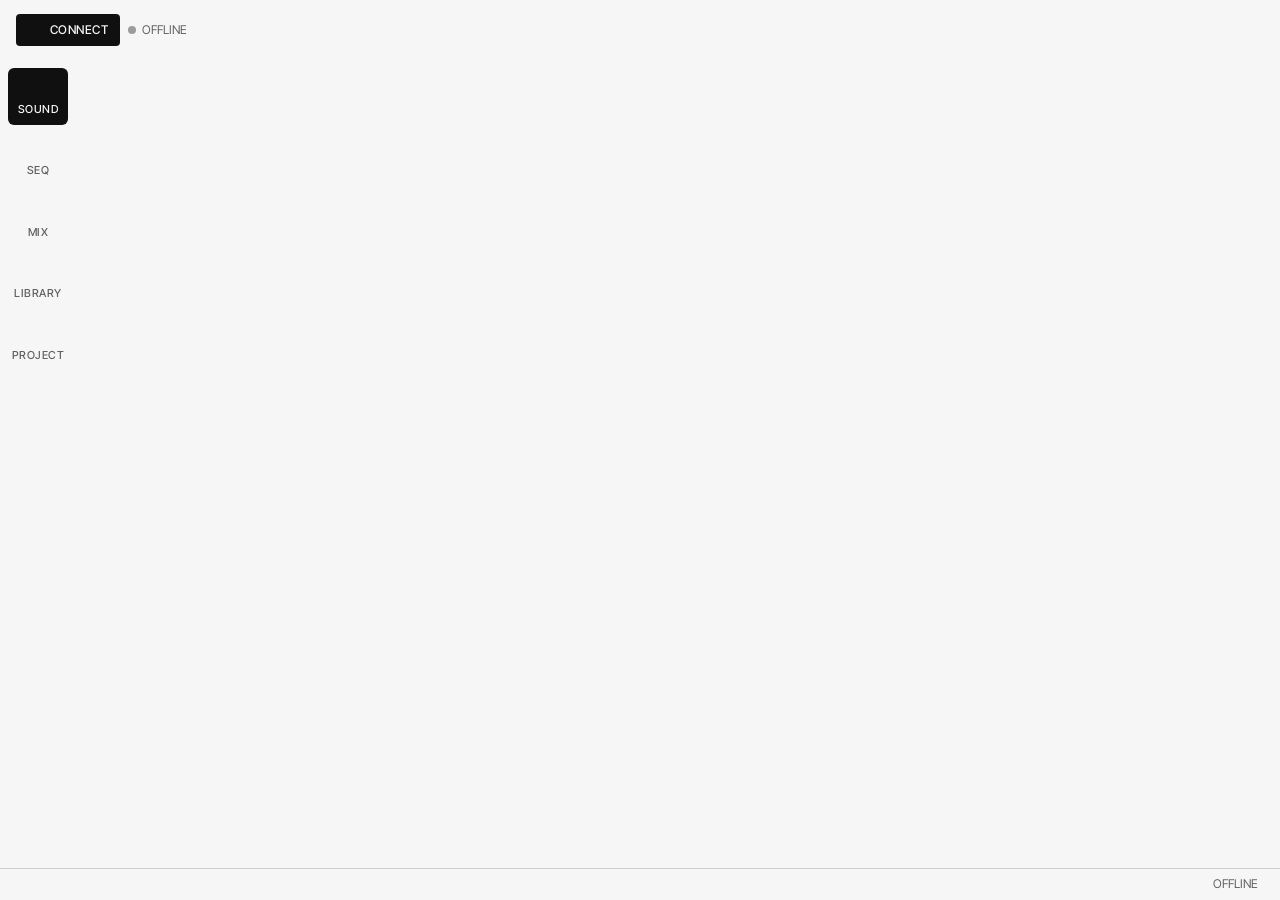
<file: app/index.html>
<!doctype html>
<!-- SPDX-License-Identifier: GPL-3.0-only
     Copyright (C) 2026 Leo Kuroshita (@kurogedelic), Hügelton Instruments -->
<!-- Felucca editor. ?mock=1: a simulated device (&legacy=1: firmware without live sync). -->
<html lang="en">
<head>
<meta charset="utf-8">
<meta name="viewport" content="width=device-width, initial-scale=1">
<title>Felucca Editor</title>
<link rel="icon" href="data:,">
<meta name="felucca-release" content="">
  <meta name="felucca-try" content="">
<link rel="stylesheet" href="tokens.css">
<link rel="stylesheet" href="app.css">
</head>
<body>
<div class="app">
  <header class="top">
    <div class="conn">
      <button type="button" class="btn primary" id="connect"><span data-i="port_usb_c"></span><span data-t="connect"></span></button>
      <span class="state" id="state"><span class="dot" id="state-dot"></span><span id="state-t"></span></span>
    </div>
    <a class="chip upd" id="update" href="../installer/" hidden><span data-i="symbol_upload"></span><span id="update-t"></span></a>
    <button type="button" class="store" id="store" aria-haspopup="dialog" hidden>
      <span class="lbl" data-t="flash"></span><span class="bar" aria-hidden="true"><i id="store-bar"></i></span><span id="store-t"></span>
    </button>
    <div class="tracks" role="radiogroup" id="tracks"></div>
    <div class="tools">
      <a class="iconbtn" id="installer" href="../installer/"><span data-i="symbol_upload"></span></a>
      <button type="button" class="iconbtn" id="theme"><span data-i="symbol_eye"></span></button>
      <button type="button" class="iconbtn" id="settings" aria-pressed="false"><span data-i="symbol_cog"></span></button>
    </div>
  </header>

  <nav class="rail" role="tablist" id="rail"></nav>

  <main>
    <section class="screen" id="s-sound" role="tabpanel" aria-labelledby="t-sound"></section>
    <section class="screen" id="s-seq" role="tabpanel" aria-labelledby="t-seq" hidden></section>
    <section class="screen" id="s-mix" role="tabpanel" aria-labelledby="t-mix" hidden></section>
    <section class="screen" id="s-library" role="tabpanel" aria-labelledby="t-library" hidden></section>
    <section class="screen" id="s-project" role="tabpanel" aria-labelledby="t-project" hidden></section>
    <section class="screen" id="s-settings" role="tabpanel" hidden></section>
    <!-- Felucca-mirror (v1.5): the device's screen, hidden until a firmware offers it -->
    <aside class="device-panel" id="device-panel" hidden><canvas id="mirror" width="240" height="240"></canvas></aside>
  </main>

  <footer class="help">
    <span class="grow" id="help" aria-live="polite"></span>
    <button type="button" class="msg" id="msgs"><span data-i="symbol_info_o"></span><span id="msg-t"></span></button>
  </footer>
</div>

<dialog id="confirm" aria-labelledby="cf-t">
  <h3 id="cf-t"></h3>
  <div class="acts"><button type="button" class="btn" id="cf-no" data-t="no"></button><button type="button" class="btn primary" id="cf-yes" data-t="yes"></button></div>
</dialog>
<dialog id="ask" aria-labelledby="ak-t">
  <h3 id="ak-t"></h3>
  <form method="dialog" id="ak-f"><input class="text wide" id="ak-v" type="text" spellcheck="false" maxlength="32" aria-labelledby="ak-t">
  <div class="acts"><button type="button" class="btn" id="ak-no" data-t="cancel"></button><button type="submit" class="btn primary" id="ak-yes" data-t="ok"></button></div></form>
</dialog>
<dialog id="oldfw" aria-labelledby="of-t">
  <h3 id="of-t"></h3>
  <div class="acts"><button type="button" class="btn" id="of-go" data-t="continue"></button><a class="btn" href="../installer/" data-t="update"></a><a class="btn primary" href="../editor-classic/" data-t="classic"></a></div>
</dialog>
<dialog id="storage" aria-labelledby="sg-t">
  <h3 id="sg-t" data-t="flash"></h3>
  <div class="st-rows" id="sg-rows"></div>
  <div class="acts"><button type="button" class="btn" id="sg-x" data-t="close"></button></div>
</dialog>
<dialog id="log" aria-labelledby="lg-t">
  <h3 id="lg-t" data-t="messages"></h3>
  <ul class="log" id="log-list" aria-live="polite"></ul>
  <div class="acts"><button type="button" class="btn" id="lg-x" data-t="close"></button></div>
</dialog>
<script type="module" src="src/main.js"></script>
</body>
</html>
</file>
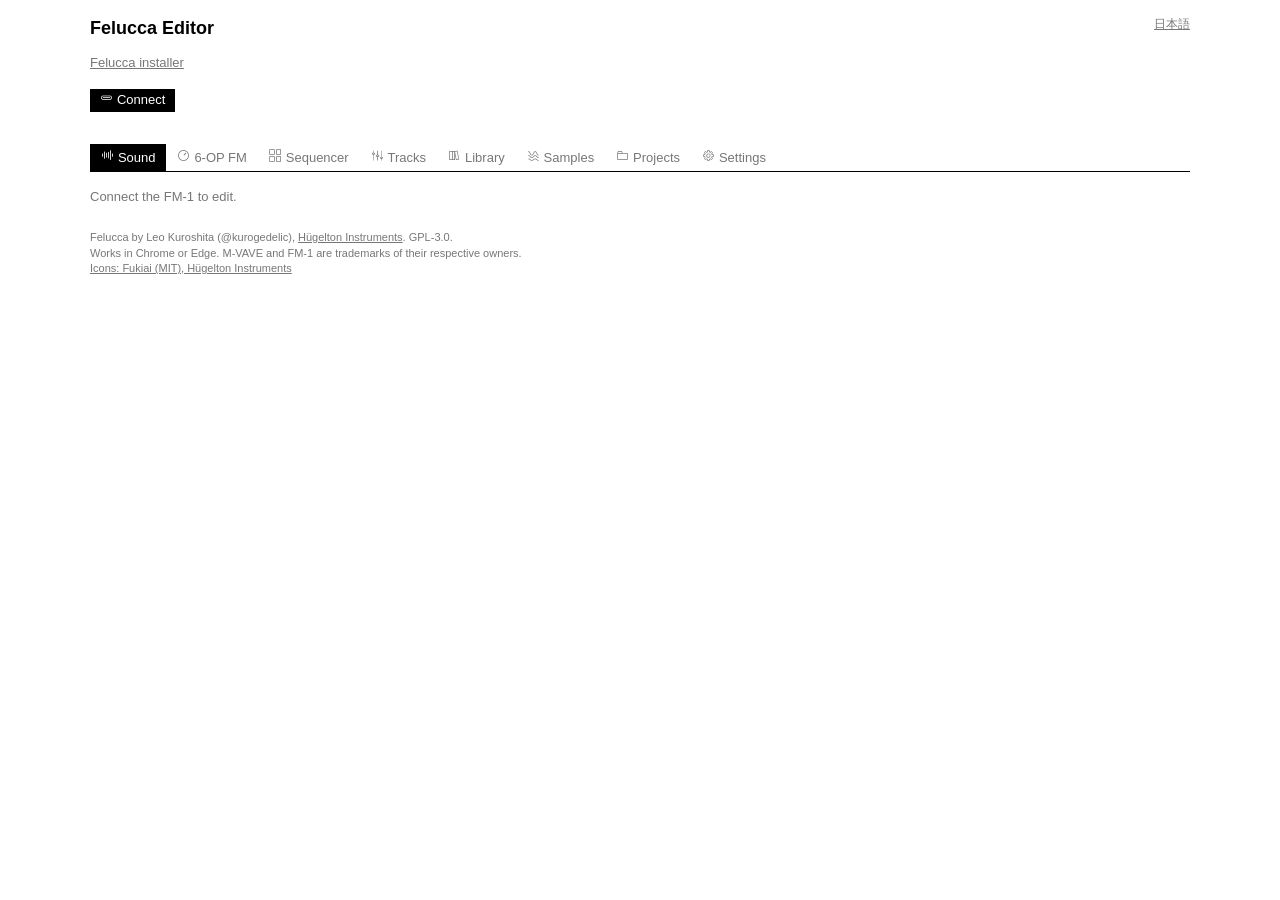
<file: editor.html>
<!doctype html>
<!-- SPDX-License-Identifier: GPL-3.0-only
     Copyright (C) 2026 Leo Kuroshita (@kurogedelic), Hügelton Instruments -->
<!-- Sample input recording and waveform trimming adapted from Andrea (@andreahaku), PR #29.
     Felucca web editor. One file, no libraries. Protocol: EDITOR_PROTOCOL.md.
     Add ?mock=1 to the URL to use a built-in simulated device. -->
<html lang="ja">
<head>
<meta charset="utf-8">
<meta name="viewport" content="width=device-width, initial-scale=1">
<title>Felucca Editor</title>
<style>
  /* Fukiai: Hügelton Instruments' icon font (MIT, FUKIAI-LICENSE.txt). Icons are text in .ic spans;
     they stay hidden until the face has loaded (html.fk), so a missing font never shows boxes. */
  @font-face { font-family: "Fukiai"; src: url("fukiai.ttf") format("truetype"); font-display: block; unicode-range: U+EA00-EB09; }
  :root { --bg: #fff; --fg: #000; --dim: #777; --line: #ccc; }
  @media (prefers-color-scheme: dark) {
    :root:not([data-theme="light"]) { --bg: #000; --fg: #fff; --dim: #888; --line: #444; }
  }
  :root[data-theme="dark"] { --bg: #000; --fg: #fff; --dim: #888; --line: #444; }
  html { color-scheme: light dark; }
  body { margin: 0; background: var(--bg); color: var(--fg);
         font: 13px/1.4 -apple-system, BlinkMacSystemFont, "Helvetica Neue", Arial, sans-serif;
         font-variant-numeric: tabular-nums; }
  main { max-width: 1100px; margin: 0 auto; padding: 16px; }
  h1 { font-size: 18px; font-weight: 600; margin: 0 0 8px; }
  h2 { font-size: 13px; font-weight: 600; margin: 0 0 4px; padding-bottom: 2px; border-bottom: 1px solid var(--fg); }
  h3 { font-size: 11px; font-weight: 400; color: var(--dim); margin: 4px 0 0; }
  a { color: inherit; }
  .lang { float: right; font-size: 12px; color: var(--dim); text-decoration: underline; background: none; padding: 0; }
  button { font: inherit; background: var(--fg); color: var(--bg); border: 0; padding: 2px 10px; cursor: pointer; }
  button:disabled { opacity: .3; cursor: default; }
  button.lang { color: var(--dim); background: none; }
  select, input[type=text], input[type=number], input[type=search] {
    font: inherit; color: var(--fg); background: var(--bg); border: 1px solid var(--line); padding: 1px 3px; border-radius: 0; }
  input[type=range] { width: 100%; margin: 0; accent-color: var(--fg); }
  input[type=checkbox] { accent-color: var(--fg); margin: 0; }
  .bar { display: flex; flex-wrap: wrap; gap: 6px 12px; align-items: center; margin: 0 0 8px; }
  .dim { color: var(--dim); }
  #status { min-height: 1.4em; }
  section { margin: 12px 0; }
  .groups { columns: 250px; column-gap: 20px; }
  .group { break-inside: avoid; margin: 0 0 12px; }
  .row { display: grid; grid-template-columns: 46px 1fr 70px; gap: 6px; align-items: center; min-height: 22px; }
  .row .v { text-align: right; white-space: nowrap; }
  .row select { width: 100%; }
  .browser { display: flex; flex-wrap: wrap; gap: 12px; align-items: flex-start; }
  .browser select[size] { min-width: 150px; }
  .slots { display: grid; grid-template-columns: auto auto auto auto; gap: 3px 8px; align-items: center; justify-content: start; }
  table { border-collapse: collapse; }
  th { font-weight: 400; color: var(--dim); text-align: left; padding: 0 6px 2px 0; }
  td { padding: 1px 6px 1px 0; }
  td.i { color: var(--dim); text-align: right; }
  #steps input[type=text] { width: 120px; }
  #steps input[type=number] { width: 48px; }
  #steps .bad { outline: 1px solid var(--fg); text-decoration: underline wavy; }
  .fm6ops { overflow-x: auto; }
  .fm6ops td, .fm6ops th { padding: 0 2px; }
  input.fm6n { width: 3.2em; }
  #steps tr.off td { color: var(--dim); }
  .stepcols { columns: 470px; column-gap: 24px; }
  .stepcols table { break-inside: avoid; }
  @media (max-width: 600px) {
    .stepcols { columns: auto; overflow-x: auto; }
    #steps input[type=text] { width: 84px; }
    #steps input[type=number] { width: 42px; }
    #steps th, #steps td { padding-right: 3px; }
  }
  .smp { margin: 0 0 14px; padding: 6px 0 0; border-top: 1px solid var(--line); }
  .smp.over { outline: 1px solid var(--fg); outline-offset: 2px; }
  .smp .head { display: flex; flex-wrap: wrap; gap: 4px 12px; align-items: center; }
  .smp .head b { font-weight: 600; min-width: 40px; }
  .smp canvas.trim { width: 100%; height: 56px; display: block; touch-action: none; cursor: ew-resize; }
  .smp progress.rec { width: 120px; }
  .smp progress { width: 160px; height: 6px; accent-color: var(--fg); }
  .smp table { margin: 4px 0; }
  .smp input.name { width: 80px; text-transform: uppercase; }
  .smp input.root { width: 48px; }
  .smp .bad { text-decoration: underline wavy; }
  footer { margin-top: 24px; font-size: 11px; color: var(--dim); }
  .row.pushed .v { font-weight: 600; }
  .row.modrow { grid-template-columns: 16px 1fr 1fr 1fr 52px; }
  /* librarian: local library and the device's user bank side by side, stacked on a phone */
  .libcols { display: grid; grid-template-columns: repeat(auto-fit, minmax(min(100%, 340px), 1fr)); gap: 8px 24px; margin-top: 6px; }
  .libcols > div { min-width: 0; }
  .libcols .bar input[type=search] { flex: 1 1 120px; min-width: 0; }
  .list { height: 260px; overflow: auto; border: 1px solid var(--line); resize: vertical; }
  .list table { width: 100%; table-layout: fixed; }
  .list th { position: sticky; top: 0; background: var(--bg); padding: 1px 6px; }
  .list td { padding: 1px 6px; white-space: nowrap; overflow: hidden; text-overflow: ellipsis; }
  .list tr[data-id], .list tr[data-slot] { cursor: pointer; }
  .list tr.sel td { background: var(--fg); color: var(--bg); }
  .list tr.empty td { color: var(--dim); }
  .list tr.over td { outline: 1px dashed var(--fg); outline-offset: -1px; }
  .list.over { outline: 1px solid var(--fg); }
  .list .none { padding: 6px; color: var(--dim); }
  .list col.n { width: 40px; } .list col.e { width: 72px; } .list col.d { width: 78px; }
  .ic { font-family: "Fukiai"; font-style: normal; font-weight: 400; font-synthesis: none; line-height: 1; margin-right: .3em; }
  html:not(.fk) .ic { display: none; }
  /* wave choices: a page-drawn picker so the options can carry an icon (Chrome 135+); native menus get words only */
  @supports (appearance: base-select) {
    select.wave, select.wave::picker(select) { appearance: base-select; }
    select.wave { padding: 1px 3px; min-block-size: 0; border: 1px solid var(--line); border-radius: 0; background: var(--bg); color: var(--fg); }
    select.wave > button { font: inherit; background: none; color: inherit; padding: 0; text-align: start; }
    select.wave::picker(select) { border: 1px solid var(--line); background: var(--bg); color: var(--fg); padding: 0; }
    select.wave option { padding: 1px 6px; min-block-size: 0; }
    select.wave option:checked { font-weight: 600; }
    select.wave option:hover, select.wave option:focus-visible { background: var(--fg); color: var(--bg); }
    select.wave option::checkmark { display: none; }
  }
  /* tabs: a wrapping row of plain buttons, the open one inverted; header stays at the top on wide screens */
  .top { position: sticky; top: 0; z-index: 5; background: var(--bg); padding: 4px 0 0; }
  @media (max-width: 600px) { .top { position: static; } }
  .tabs { display: flex; flex-wrap: wrap; gap: 0; border-bottom: 1px solid var(--fg); margin: 6px 0 0; }
  .tabs button { background: none; color: var(--dim); padding: 4px 10px; border: 1px solid transparent; border-bottom: 0; white-space: nowrap; }
  .tabs button:hover { color: var(--fg); }
  .tabs button[aria-selected="true"] { background: var(--fg); color: var(--bg); }
  .trackbar { display: flex; flex-wrap: wrap; gap: 4px 8px; align-items: center; padding: 6px 0; border-bottom: 1px solid var(--line); }
  .seg { display: inline-flex; flex-wrap: wrap; }
  .seg button, button.tog { background: var(--bg); color: var(--fg); border: 1px solid var(--fg); padding: 1px 10px; }
  .seg button + button { border-left: 0; }
  .seg button[aria-pressed="true"], button.tog[aria-pressed="true"] { background: var(--fg); color: var(--bg); }
  .panel { margin: 12px 0; }
  .hint { margin: 16px 0; color: var(--dim); }
  /* sequencer: a step grid over the selected track (16 per row, 8 on a phone) */
  .grid { display: grid; grid-template-columns: repeat(16, minmax(0, 1fr)); gap: 2px; margin: 6px 0 12px; }
  @media (max-width: 600px) { .grid { grid-template-columns: repeat(8, minmax(0, 1fr)); } }
  .grid button { background: var(--bg); color: var(--fg); border: 1px solid var(--line); padding: 2px; min-width: 0; height: 52px;
                 display: flex; flex-direction: column; justify-content: flex-start; gap: 1px; text-align: left; overflow: hidden; font-size: 10px; line-height: 1.15; }
  .grid button .n { color: var(--dim); }
  .grid button .x { overflow: hidden; overflow-wrap: anywhere; flex: 1; }
  .grid button.on { background: var(--fg); color: var(--bg); border-color: var(--fg); }
  .grid button.on .n { color: inherit; opacity: .6; }
  .grid button.acc .x { font-weight: 700; }
  .grid button.tie { border-style: dashed; border-color: var(--fg); }
  .grid button.beat { border-left-color: var(--fg); }
  #steps tr.hl td { outline: 1px solid var(--fg); }
  /* mixer: four channel strips as on the device's TRACKS page */
  .mixer { display: grid; grid-template-columns: repeat(4, minmax(0, 1fr)); gap: 8px; max-width: 640px; margin: 6px 0; }
  .strip { border: 1px solid var(--line); padding: 6px 4px; display: flex; flex-direction: column; align-items: center; gap: 6px; min-width: 0; }
  .strip.sel { border-color: var(--fg); box-shadow: inset 0 0 0 1px var(--fg); }
  .strip .num { font-size: 18px; font-weight: 600; line-height: 1; }
  .strip .snd { font-size: 11px; line-height: 1.3; width: 100%; text-align: center; overflow-wrap: anywhere; min-height: 2.6em; }
  .strip .rec { font-size: 11px; color: var(--dim); }
  .strip .rec.on { color: var(--fg); font-weight: 600; }
  .strip .rec:not(.on) .ic { visibility: hidden; }
  .strip input.fader { writing-mode: vertical-lr; direction: rtl; width: 28px; height: 150px; }
  .strip .v { font-size: 11px; white-space: nowrap; }
  .strip .pan { width: 100%; }
  .strip.muted .fader, .strip.muted .lv { opacity: .35; }
  .strip button { width: 100%; padding: 1px 2px; white-space: nowrap; overflow: hidden; text-overflow: ellipsis; }
  .strip button.selb:disabled { opacity: 1; background: none; color: var(--dim); }
  #sysinfo th { padding-right: 16px; }
  [hidden] { display: none !important; }
</style>
</head>
<body>
<main>
  <button class="lang" id="lang"></button>
  <h1>Felucca Editor</h1>
  <p class="dim"><a href="../installer/" style="color:inherit" data-t="installer"></a></p>
  <!-- always visible: connection, version, sync mode, the tabs and (Sound / Sequencer / Tracks) the track selector -->
  <header class="top">
    <div class="bar">
      <button id="connect" data-t="connect" data-ic="port_usb_c"></button>
      <span id="version" class="dim"></span>
      <span id="live" class="dim"></span>
      <span id="mock" class="dim" hidden data-t="mock"></span>
    </div>
    <div id="status"></div>
    <nav class="tabs" id="tabs" role="tablist">
      <button role="tab" data-tab="sound" data-t="sound" data-ic="symbol_audio"></button>
      <button role="tab" data-tab="fm6" data-t="tabFm6" data-ic="ui_knob"></button>
      <button role="tab" data-tab="sequencer" data-t="tabSeq" data-ic="symbol_grid"></button>
      <button role="tab" data-tab="tracks" data-t="tabTracks" data-ic="ui_slider_vertical"></button>
      <button role="tab" data-tab="library" data-t="library" data-ic="symbol_books"></button>
      <button role="tab" data-tab="samples" data-t="samples" data-ic="symbol_waves"></button>
      <button role="tab" data-tab="projects" data-t="projects" data-ic="symbol_folder"></button>
      <button role="tab" data-tab="settings" data-t="tabSettings" data-ic="symbol_cog"></button>
    </nav>
    <div class="trackbar" id="trackbar" hidden><span class="dim" data-t="track"></span><span class="seg" id="trackbtns" role="group"></span></div>
  </header>
  <p class="hint" id="hint" hidden></p>

  <section class="panel" id="p-sound" data-tab="sound" data-dev hidden>
    <div class="browser" id="browser">
      <label><span data-t="engine"></span><br><select id="engine"></select></label>
      <label><span data-t="presets"></span><br><select id="preset" size="8"></select></label>
      <div>
        <p class="bar"><button id="init" data-t="initSound"></button>
          <button id="factlib" data-t="factoryToLib" data-ic="symbol_folder"></button></p>
        <p class="bar"><button id="savefile" data-t="saveFile" data-ic="symbol_download"></button>
          <button id="loadfile" data-t="loadFile" data-ic="symbol_upload"></button>
          <input type="file" id="file" accept=".json,application/json" hidden></p>
      </div>
    </div>
    <p class="dim" id="ctlhelp" data-t="ctlHelp"></p>
    <div class="groups" id="groups"></div>
  </section>

  <section class="panel" id="p-fm6" data-tab="fm6" data-dev hidden>
    <p class="dim" data-t="fm6Help"></p>
    <div class="group">
      <h2 data-t="fm6Source" data-ic="symbol_folder"></h2>
      <p class="bar"><label><span data-t="track"></span> <select id="fm6trk"></select></label>
        <button id="fm6read" data-t="fm6ReadBtn"></button> <button id="fm6send" data-t="fm6SendBtn"></button>
        <label><input type="checkbox" id="fm6live"> <span data-t="fm6Live"></span></label></p>
      <p class="bar"><button id="fm6import" data-t="fm6Import" data-ic="symbol_upload"></button>
        <input type="file" id="fm6file" accept=".syx,.SYX,.bin,application/octet-stream" hidden>
        <button id="fm6export" data-t="fm6Export" data-ic="symbol_download"></button>
        <button id="fm6init" data-t="fm6Init"></button></p>
      <div id="fm6imported"></div>
      <p class="bar"><label><span data-t="fm6Factories"></span> <select id="fm6slot"></select></label>
        <button id="fm6load" data-t="load"></button></p>
      <p class="dim" id="fm6keep" data-t="fm6Keep"></p>
    </div>
    <div class="group">
      <h2 data-t="fm6Voice" data-ic="ui_knob"></h2>
      <div id="fm6voice"></div>
    </div>
    <div class="group">
      <h2 data-t="fm6Ops" data-ic="function_env_adsr_exp"></h2>
      <div id="fm6ops"></div>
    </div>
  </section>

  <section class="panel" id="p-sequencer" data-tab="sequencer" data-dev hidden>
    <div class="groups" id="seqgroups"></div>
    <div id="steps">
      <h2 data-t="steps" data-ic="note_eight"></h2>
      <p class="bar"><button id="reloadsteps" data-t="reload" data-ic="control_arrow_loop"></button>
        <button id="clearseq" data-t="clearSeq" data-ic="symbol_trash"></button>
        <span class="dim" id="noteshelp"></span></p>
      <div class="grid" id="stepgrid"></div>
      <div class="stepcols" id="steptables"></div>
    </div>
    <div id="motion-panel" hidden style="margin-top:16px">
      <h2 data-t="motion"></h2>
      <p class="bar"><label><input id="motion-on" type="checkbox"> <span data-t="motionOn"></span></label>
        <button id="motion-clear" data-t="motionClear"></button><span id="motion-count" class="dim"></span></p>
      <table id="motion-rows"></table>
    </div>
  </section>

  <section class="panel" id="p-tracks" data-tab="tracks" data-dev hidden>
    <h2 data-t="mixer" data-ic="ui_slider_vertical"></h2>
    <div class="mixer" id="mixer"></div>
    <p class="dim" data-t="mixHelp"></p>
  </section>

  <!-- works without a device too (the device bank shows while connected) -->
  <section class="panel" id="p-library" data-tab="library" hidden>
    <div class="group" id="device-presets" hidden>
      <h2 data-t="devicePresets"></h2>
      <p class="dim" data-t="deviceFavHelp"></p>
      <label><span data-t="deviceList"></span> <select id="device-filter"></select></label>
      <div class="list" id="device-preset-list" style="margin-top:8px"></div>
    </div>
    <div class="libcols" id="libsec">
      <div id="libpane">
        <h2 data-t="library" data-ic="symbol_books"></h2>
        <div class="bar">
          <input type="search" id="libq" spellcheck="false">
          <select id="libeng"></select>
          <select id="libtag"></select>
          <select id="libsort"></select>
        </div>
        <div class="list" id="liblist"></div>
        <p class="bar" style="margin-top:6px">
          <button id="libaud" data-t="audition" data-ic="symbol_audio"></button>
          <button id="libput" data-t="toSlot" data-ic="symbol_upload"></button>
          <button id="libren" data-t="rename"></button>
          <button id="libtags" data-t="tags"></button>
          <button id="libdup" data-t="duplicate"></button>
          <button id="libdel" data-t="delete" data-ic="symbol_trash"></button>
          <button id="libexp1" data-t="exportPatch" data-ic="symbol_download"></button>
        </p>
        <p class="bar">
          <button id="libsave" data-t="saveToLib" data-ic="port_disk"></button>
          <button id="libimport" data-t="import" data-ic="symbol_upload"></button>
          <button id="libexport" data-t="exportLib" data-ic="symbol_download"></button>
          <input type="file" id="libfile" accept=".json,application/json" multiple hidden>
          <span class="dim" id="libcount"></span>
        </p>
      </div>
      <div>
        <h2 data-t="bank" data-ic="port_disk"></h2>
        <p class="dim" id="bankhint"></p>
        <div id="bankpane" hidden>
          <div class="bar"><b id="bankhead"></b></div>
          <div class="list" id="banklist"></div>
          <p class="bar" style="margin-top:6px">
            <button id="bkload" data-t="bankLoad" data-ic="symbol_folder_open"></button>
            <button id="bkstore" data-t="bankStore" data-ic="port_disk"></button>
            <button id="bkget" data-t="bankGet" data-ic="symbol_download"></button>
            <button id="bkerase" data-t="erase" data-ic="symbol_trash"></button>
          </p>
          <p class="bar">
            <button id="bkrefresh" data-t="reload" data-ic="control_arrow_loop"></button>
            <button id="bkexport" data-t="exportBank" data-ic="symbol_download"></button>
            <span class="dim" data-t="dndHelp"></span>
          </p>
        </div>
      </div>
    </div>
  </section>

  <section class="panel" id="p-samples" data-tab="samples" data-dev hidden>
    <h2 data-t="samples" data-ic="symbol_waves"></h2>
    <p class="dim" data-t="smpHelp"></p>
    <div id="smpslots"></div>
  </section>

  <section class="panel" id="p-projects" data-tab="projects" data-dev hidden>
    <h2 data-t="projects" data-ic="symbol_folder"></h2>
    <p class="dim" data-t="projHelp"></p>
    <div class="slots" id="slots"></div>
    <div id="backup-panel" style="margin-top:16px">
      <h2 data-t="backupTitle"></h2>
      <p class="bar"><button id="backup-export" data-t="backupExport"></button>
        <button id="backup-import" data-t="backupImport"></button><input id="backup-file" type="file" accept=".json,application/json" hidden></p>
      <p class="dim" id="backup-help"></p>
    </div>
    <div class="group" id="songchain" hidden style="margin-top:16px">
      <h2 data-t="songTitle"></h2>
      <p class="dim" data-t="songHelp"></p>
      <p class="bar"><button id="songplay"></button><button id="songadd" data-t="songAdd"></button>
        <button id="songremove" data-t="songRemove"></button><span id="songstatus" aria-live="polite"></span></p>
      <div id="songrows"></div>
    </div>
  </section>

  <section class="panel" id="p-settings" data-tab="settings" data-dev hidden>
    <div class="groups" id="setgroups"></div>
    <div class="group" id="device-display" hidden style="margin-top:12px">
      <h2 data-t="deviceDisplay"></h2>
      <p class="dim" data-t="deviceDisplayHelp"></p>
      <div id="device-display-controls"></div>
    </div>
    <div class="group" style="margin-top:12px">
      <h2 data-t="system" data-ic="symbol_cog"></h2>
      <table id="sysinfo"></table>
    </div>
  </section>

  <footer>Felucca by Leo Kuroshita (@kurogedelic), <a href="https://hugelton.com" target="_blank" rel="noopener">Hügelton Instruments</a>. GPL-3.0.<br>
    <span data-t="foot"></span> M-VAVE and FM-1 are trademarks of their respective owners.<br>
    <a href="FUKIAI-LICENSE.txt" data-t="iconsCredit"></a></footer>
</main>
<script>
"use strict";
/*PROTO-BEGIN*/
/* ---------------------------------------------------------------- protocol --- */
const HDR = [0x7D, 0x46, 0x4C];
const CMD = { INFO: 1, GET: 2, SET: 3, DUMP: 4, DESC: 5, STEP_GET: 6, STEP_SET: 7, PRESET: 8, PROJECT: 9, NAMES: 10,
  SMP_BEGIN: 11, SMP_WRITE: 12, SMP_END: 13, SMP_ERASE: 14, SMP_INFO: 15,
  UP_LIST: 16, UP_GET: 17, UP_PUT: 18, UP_STORE: 19, UP_LOAD: 20, UP_ERASE: 21,
  WATCH: 22, CHANGED: 23, RELOAD: 24, PING: 25, STEP_CHANGED: 26,
  TRACK: 27, TRACK_MIX: 28, TRACK_DUMP: 29, TRACK_STEP: 30,
  TRACK_PARAM: 31, TRACK_CHANGED: 32, SONG: 33,
  UI_STATE: 34, UI_SET: 35, UI_PALETTES: 36, FAV_GET: 37, FAV_SET: 38,
  MOTION: 64, BACKUP_LIST: 65, BACKUP_GET: 66, BACKUP_PUT: 67,
  FM6_GET: 68, FM6_PUT: 69, FM6_LIST: 70, FM6_ERASE: 71 };
/* frames the device sends on its own (while WATCH is on); never replies */
const PUSH = new Set([CMD.CHANGED, CMD.RELOAD, CMD.STEP_CHANGED, CMD.TRACK_CHANGED]);
/* user preset bank: name 1..12 printable ASCII, a 16-step pattern of (note, flags 1 acc 2 slide 4 tie) */
const UP = { NAME_MAX: 12, PAT: 16, LIST_MAX: 16 };
const F = { INT: 0, PCT: 1, BIPCT: 2, TIME: 3, LFOHZ: 4, CUTOFF: 5, DB: 6, SEMI: 7, ENUM: 8, BPM: 9, NOTE: 10, ONOFF: 11, OCT: 12, STEPS: 13 };

const v14enc = (v) => { const u = Math.max(-8192, Math.min(8191, Math.round(v))) + 8192; return [u & 0x7F, (u >> 7) & 0x7F]; };
const v14dec = (lo, hi) => (lo | (hi << 7)) - 8192;
function strEnc(s) { const a = []; for (const c of String(s)) a.push(c.charCodeAt(0) & 0x7F); a.push(0); return a; }

/* only ever builds F0 7D 46 4C ... F7 */
function frame(cmd, args = []) {
  for (const b of args) if (!(Number.isInteger(b) && b >= 0 && b <= 0x7F)) throw new Error("bad data byte " + b);
  return [0xF0, ...HDR, cmd & 0x7F, ...args, 0xF7];
}
/* -> {cmd, a} or null when it is not an editor frame */
function unframe(d) {
  if (!d || d.length < 6 || d[0] !== 0xF0 || d[d.length - 1] !== 0xF7) return null;
  if (d[1] !== HDR[0] || d[2] !== HDR[1] || d[3] !== HDR[2]) return null;
  return { cmd: d[4], a: Array.from(d.slice(5, d.length - 1)) };
}

/* the DRUM grid (firmware v5): a step's lane hits and their accents, bit l = lane l. Each lane plays its GM note
   (eng_drum.c DRUM_LANE_NOTE) on any engine; LANE_OF: the lane a GM note 35..81 strikes (drum_lane; others fold
   to their octave of 36..47) */
const LANES = ["KICK", "SNARE", "CLAP", "HATCL", "HATOP", "TOM", "RIM", "BELL"];
const LANE_NOTE = [36, 38, 39, 42, 46, 45, 37, 56];
const LANE_OF = "00612153535455757773777675555555773366336665577";
const LANE_ALIAS = { CONGA: 5, CLAVE: 6, CYM: 7, BD: 0, SD: 1, CP: 2, CH: 3, OH: 4 };
const drumLane = (n) => +LANE_OF[(n >= 35 && n <= 81 ? n : 36 + ((n + 120 - 36) % 12)) - 35];
/* the lanes a step strikes (its hits, its notes on their lanes) and which are accented (step_lanes / step_accents) */
const stepLanes = (s) => (s.time !== 0 ? 0 : s.notes.slice(0, s.n).reduce((m, n) => m | (1 << drumLane(n)), s.hit | 0));
const stepAccents = (s) => (s.flags & 1 ? stepLanes(s) : (s.acc | 0) & stepLanes(s));
/* hits as text, an accent marked ">" ("KICK >SNARE HATCL"), and back: null when a word is not a lane */
const hitsText = (hit, acc) => LANES.map((nm, l) => (hit >> l & 1 ? (acc >> l & 1 ? ">" : "") + nm : "")).filter(Boolean).join(" ");
function parseHits(text) {
  let hit = 0, acc = 0;
  for (const w of String(text).toUpperCase().split(/[\s,]+/).filter(Boolean)) {
    const a = w.startsWith(">"), nm = a ? w.slice(1) : w, l = LANES.includes(nm) ? LANES.indexOf(nm) : LANE_ALIAS[nm];
    if (l == null) return null;
    hit |= 1 << l;
    if (a) acc |= 1 << l;
  }
  return { hit, acc };
}
/* the 3 bytes after a step (v5): hit & 127, acc & 127, bit 7 of each; an older firmware's step has none (0) */
const hitsEnc = (hit, acc) => [hit & 0x7F, acc & 0x7F, (hit >> 7 & 1) | (acc >> 7 & 1) << 1];
function readHits(r, o) {
  o.hit = 0; o.acc = 0;
  if (r.i + 3 <= r.a.length) { const h = r.b(), c = r.b(), x = r.b(); o.hit = h | (x & 1) << 7; o.acc = (c | (x & 2) << 6) & o.hit; }
  o.chance = r.i < r.a.length ? r.b() : 100;
  if (o.chance > 100) throw new Error("Invalid step chance");
  o.ratchet = r.i < r.a.length ? r.b() : 1;       /* RATCH (INFO 52 01): the step's hits 1..4; older firmware: 1 */
  if (o.ratchet < 1 || o.ratchet > 4) throw new Error("Invalid step ratchet");
  return o;
}

class Reader {
  constructor(a) { this.a = a; this.i = 0; }
  b() { if (this.i >= this.a.length) throw new Error("short reply"); return this.a[this.i++]; }
  v() { const lo = this.b(); return v14dec(lo, this.b()); }
  s() { let s = ""; for (;;) { const c = this.b(); if (!c) return s; s += String.fromCharCode(c); } }
}

const parse = {
  [CMD.INFO](a) {
    const r = new Reader(a);
    const o = { version: r.s(), nengines: r.b(), pcount: r.b(), gcount: r.b(), nstep: r.b(), pe0: r.b(), engines: [] };
    for (let i = 0; i < o.nengines; i++) o.engines.push(r.s());
    o.chainRows = 0;
    o.ntrk = r.i < a.length ? r.b() : 0;             /* v3: tracks (0 = older firmware, one instrument) */
    o.uiCaps = 0;
    const trailer = a.slice(r.i);
    if (trailer[0] === 16) o.chainRows = 16;       /* existing v6 SONG capability */
    if (trailer.length >= 4 && trailer[0] === 16 && trailer[1] === 0x55 && trailer[2] === 1)
      o.uiCaps = trailer[3] & 15;                 /* tagged preferences; never interpret old PR bytes as SONG */
    o.motionMax = 0; o.chance = false; o.backupCaps = 0;
    if (o.uiCaps && trailer[4] === 0x4d && trailer[5] === 1 && trailer[6] === 64) {
      o.motionMax = 64; o.chance = trailer[7] === 1;
      if (trailer[8] === 0x42 && trailer[9] === 1) o.backupCaps = trailer[10] & 3;
    }
    o.fm6 = null;                                 /* FM6 patches (cmds 68..71): the factory and bank slot counts */
    o.syncCaps = 0;                               /* live sync: bit 0 WATCH while on keeps pending pushes, bit 1 no RELOAD */
    o.ratchet = 0;                                /* a step's ratchet (STEP_SET's byte after the chance), 0 = none */
    for (const p of [8, 11]) if (o.motionMax && trailer[p] === 0x46 && trailer[p + 1] === 1) {   /* for the editor's */
      o.fm6 = { factory: trailer[p + 2], bank: trailer[p + 3], caps: 0 };                         /* PRESET / G_ENGSEL */
      if (trailer[p + 4] === 0x53 && trailer[p + 5] === 1) o.syncCaps = trailer[p + 6] & 3;
      /* FM6 v2 (1.0.3): bit 0 no bank (SLOT F1..F8, 8 = OWN), bit 1 the user presets carry their patch (target 3) */
      if (trailer[p + 7] === 0x50 && trailer[p + 8] === 1) o.fm6.caps = trailer[p + 9] & 3;
      let r = trailer[p + 7] === 0x50 ? p + 10 : p + 7;                                   /* RATCH after FM6 v2 */
      if (trailer[r] === 0x4E && trailer[r + 1] === 1) r += 3;                            /* and the MENU settings (1.0.4) */
      if (o.syncCaps && trailer[r] === 0x52 && trailer[r + 1] === 1) o.ratchet = trailer[r + 2];   /* RATCH: max hits */
    }
    return o;
  },
  [CMD.UI_STATE](a) {
    const r = new Reader(a), o = { caps: r.b(), palette: r.b(), font: r.b(), monitor: r.b(), filter: r.b() };
    const u28 = () => r.b() | r.b() << 7 | r.b() << 14 | r.b() << 21;
    o.favoriteSig = u28(); o.bankSig = u28(); return o;
  },
  [CMD.UI_SET](a) { const r = new Reader(a); return { rc: r.b(), id: r.b(), value: r.b(), ...parse[CMD.UI_STATE](a.slice(3)) }; },
  [CMD.UI_PALETTES](a) { const r = new Reader(a), n = r.b(); return Array.from({ length: n }, () => r.s()); },
  [CMD.FAV_GET](a) {
    const r = new Reader(a), rc = r.b(); if (rc) return { rc };
    const o = { rc, engine: r.b(), start: r.v(), count: r.b() };
    o.values = Array.from({ length: o.count }, () => !!r.b()); return o;
  },
  [CMD.FAV_SET](a) {
    const r = new Reader(a), rc = r.b();
    return rc === 0 || rc === 3 || rc === 4 ? { rc, engine: r.b(), preset: r.v(), on: !!r.b() } : { rc };
  },
  [CMD.GET](a) { const r = new Reader(a); return { scope: r.b(), id: r.b(), value: r.v() }; },
  [CMD.SET](a) { return parse[CMD.GET](a); },
  /* needs the counts from INFO */
  [CMD.DUMP](a, info) {
    const r = new Reader(a);
    const o = { engine: r.b(), preset: r.b(), p: [], g: [] };
    for (let i = 0; i < info.pcount; i++) o.p.push(r.v());
    for (let i = 0; i < info.gcount; i++) o.g.push(r.v());
    return o;
  },
  [CMD.DESC](a) {
    const r = new Reader(a);
    const o = { scope: r.b(), id: r.b(), fmt: r.b(), min: r.v(), max: r.v(), def: r.v(), label: r.s(), unit: r.s(), names: [] };
    if (o.fmt === F.ENUM) for (let i = 0; i <= o.max - o.min && i < 24; i++) o.names.push(r.s());
    return o;
  },
  [CMD.STEP_GET](a) {
    const r = new Reader(a);
    const o = { index: r.b(), n: r.b(), notes: [r.b(), r.b(), r.b(), r.b()], time: r.b(), flags: r.b(), vel: r.b() };
    return readHits(r, o);
  },
  [CMD.STEP_SET](a) { return parse[CMD.STEP_GET](a); },
  [CMD.PRESET](a) { const r = new Reader(a); return { engine: r.b(), preset: r.b() }; },
  [CMD.PROJECT](a) { const r = new Reader(a); return { op: r.b(), slot: r.b(), used: r.b() }; },
  [CMD.SONG](a) {
    const r = new Reader(a);
    const o = { op: r.b(), rc: r.b(), count: r.b(), playing: r.b(), row: r.b(), remaining: r.b(), rows: [] };
    for (let i = 0; i < o.count; i++) o.rows.push({ slot: r.b(), repeat: r.b() });
    return o;
  },
  [CMD.MOTION](a) {
    const r = new Reader(a), o = { track: r.b(), rc: r.b(), on: !!r.b(), count: r.b(), max: r.b(), events: [] };
    if (o.count > o.max || o.max !== 64 || a.length !== 5 + o.count * 4) throw new Error("Invalid motion reply");
    for (let i = 0; i < o.count; i++) o.events.push({ step: r.b(), param: r.b(), value: r.v() });
    return o;
  },
  [CMD.NAMES](a) {
    const r = new Reader(a);
    const o = { engine: r.b(), names: [] };
    const n = r.b();
    for (let i = 0; i < n; i++) o.names.push(r.s());
    o.titles = [];
    try { o.titles.push(r.s(), r.s()); } catch (e) { o.titles = []; }   /* older firmware: no page titles */
    return o;
  },
  [CMD.SMP_BEGIN](a) { const r = new Reader(a); return { slot: r.b(), rc: r.b() }; },
  [CMD.SMP_WRITE](a) { const r = new Reader(a); return { slot: r.b(), offset: r.b() | (r.b() << 7) | (r.b() << 14), rc: r.b() }; },
  [CMD.SMP_END](a) { return parse[CMD.SMP_BEGIN](a); },
  [CMD.SMP_ERASE](a) { return parse[CMD.SMP_BEGIN](a); },
  [CMD.SMP_INFO](a) {
    const r = new Reader(a);
    const o = { nslots: r.b(), slotKiB: r.b(), slots: [] };
    for (let i = 0; i < o.nslots; i++) o.slots.push({ zones: r.b(), name: r.s(), kib: r.b() });
    return o;
  },
  [CMD.UP_LIST](a) {
    const r = new Reader(a);
    const o = { start: r.b(), count: r.b(), total: r.b(), slots: [] };
    for (let i = 0; i < o.count; i++) o.slots.push({ slot: o.start + i, used: r.b(), engine: r.b(), name: r.s() });
    return o;
  },
  /* needs P_COUNT from INFO */
  [CMD.UP_GET](a, info) {
    const r = new Reader(a);
    const o = { slot: r.b(), used: r.b(), engine: r.b(), name: r.s(), p: [], pattern: [] };
    for (let i = 0; i < info.pcount; i++) o.p.push(r.v());
    for (let i = 0; i < UP.PAT; i++) o.pattern.push([r.b(), r.b()]);
    o.grid = null;                                   /* v5: kind 1 = a drum grid (the pairs its low 7 bits), 16 x hi */
    if (r.i < a.length && r.b() === 1 && r.i + UP.PAT <= a.length) {
      o.grid = o.pattern.map(([h, c]) => { const x = r.b(), hit = h | (x & 1) << 7; return [hit, (c | (x & 2) << 6) & hit]; });
      o.pattern = null;
    }
    return o;
  },
  [CMD.UP_PUT](a) { return parse[CMD.SMP_BEGIN](a); },
  [CMD.UP_STORE](a) { return parse[CMD.SMP_BEGIN](a); },
  [CMD.UP_LOAD](a) { return parse[CMD.SMP_BEGIN](a); },
  [CMD.UP_ERASE](a) { return parse[CMD.SMP_BEGIN](a); },
  [CMD.WATCH](a) { return { on: new Reader(a).b() }; },
  [CMD.CHANGED](a) { return parse[CMD.GET](a); },
  [CMD.RELOAD](a) { const r = new Reader(a); return { engine: r.b(), preset: r.b(), track: r.i < a.length ? r.b() : 0 }; },
  [CMD.PING](a) { return {}; },
  [CMD.STEP_CHANGED](a) { const r = new Reader(a); return { index: r.b(), track: r.i < a.length ? r.b() : 0 }; },
  /* v3: tracks (1.0: four synth parts; earlier firmware: track 4 the drum part, engine byte NENGINES) */
  [CMD.TRACK](a) {
    const r = new Reader(a);
    const o = { sel: r.b(), ntrk: r.b(), tracks: [] };
    for (let i = 0; i < o.ntrk; i++) o.tracks.push({ engine: r.b(), preset: r.b(), level: r.v(), mute: r.b(), armed: r.b() });
    return o;
  },
  [CMD.TRACK_MIX](a) { const r = new Reader(a); return { track: r.b(), level: r.v(), mute: r.b() }; },
  [CMD.TRACK_DUMP](a, info) {
    const r = new Reader(a);
    const o = { track: r.b(), engine: r.b(), preset: r.b(), p: [] };
    for (let i = 0; i < info.pcount; i++) o.p.push(r.v());
    return o;
  },
  [CMD.TRACK_STEP](a) {
    const r = new Reader(a);
    return readHits(r, { track: r.b(), index: r.b(), n: r.b(), notes: [r.b(), r.b(), r.b(), r.b()], time: r.b(), flags: r.b(), vel: r.b() });
  },
  /* v4: a parameter of any track (the selection stays), and its push for a track that is not selected */
  [CMD.TRACK_PARAM](a) { const r = new Reader(a); return { track: r.b(), id: r.b(), value: r.v() }; },
  [CMD.TRACK_CHANGED](a) { return parse[CMD.TRACK_PARAM](a); },
  /* FM6 patches: target 0 a track, 1 the bank (retired in 1.0.3: rc 3), 2 a factory patch, 3 a user preset's patch
     (INFO fm6.caps bit 1); packed: the 128-byte record */
  [CMD.FM6_GET](a) { return { target: a[0], index: a[1], rc: a[2], packed: a[2] ? null : a.slice(3, 3 + 128) }; },
  [CMD.FM6_PUT](a) { return { target: a[0], index: a[1], rc: a[2] }; },
  [CMD.FM6_LIST](a) {
    const r = new Reader(a), o = { factory: r.b(), bank: r.b(), slots: [] };
    for (let i = 0; i < o.factory + o.bank; i++) { const used = r.b(); o.slots.push({ used: !!used, name: r.s() }); }
    return o;
  },
  [CMD.FM6_ERASE](a) { return { index: a[0], rc: a[1] }; },
};

/* a name the device accepts: printable ASCII, 1..12 characters */
function upName(s) { return String(s ?? "").replace(/[^\x20-\x7E]/g, "").trim().slice(0, UP.NAME_MAX) || "PATCH"; }

const req = {
  uiState: () => [CMD.UI_STATE, []],
  uiSet: (id, value) => [CMD.UI_SET, [id, value]],
  uiPalettes: () => [CMD.UI_PALETTES, []],
  favGet: (engine, start, count) => [CMD.FAV_GET, [engine, ...v14enc(start), count]],
  favSet: (engine, preset, on) => [CMD.FAV_SET, [engine, ...v14enc(preset), on ? 1 : 0]],
  info: () => [CMD.INFO, []],
  get: (scope, id) => [CMD.GET, [scope, id]],
  set: (scope, id, v) => [CMD.SET, [scope, id, ...v14enc(v)]],
  dump: () => [CMD.DUMP, []],
  desc: (scope, id) => [CMD.DESC, [scope, id]],
  stepGet: (i) => [CMD.STEP_GET, [i]],
  stepSet: (i, st) => {
    const n = Math.max(0, Math.min(4, st.n | 0));
    const notes = [0, 1, 2, 3].map((k) => (st.notes[k] | 0) & 0x7F);
    return [CMD.STEP_SET, [i, n, ...notes, Math.max(0, Math.min(2, st.time | 0)), st.flags & 3, (st.vel | 0) & 0x7F,
      ...(st.hit == null && st.chance == null ? [] : hitsEnc(st.hit | 0, st.acc | 0)),
      ...(st.chance == null ? [] : [Math.max(0, Math.min(100, st.chance | 0))]),
      ...(st.chance == null || st.ratchet == null ? [] : [Math.max(1, Math.min(4, st.ratchet | 0))])]];   /* (only after the chance) */
  },
  preset: (e, p) => [CMD.PRESET, [e & 0x7F, p & 0x7F]],
  project: (op, slot) => { if (![0, 1, 2].includes(op)) throw new Error("bad PROJECT op"); return [CMD.PROJECT, [op, slot & 3]]; },   /* 0 load, 1 save, 2 query */
  song: (op = 0, rows = []) => {
    if (![0, 1, 2, 3].includes(op) || rows.length > 16 || rows.some((r) => !Number.isInteger(r.slot) || r.slot < 0 || r.slot > 3 || !Number.isInteger(r.repeat) || r.repeat < 1 || r.repeat > 16)) throw new Error("bad SONG rows");
    return [CMD.SONG, op === 1 ? [op, rows.length, ...rows.flatMap((r) => [r.slot, r.repeat])] : [op]];
  },
  motion: (track, op = 0, arg = {}) => {
    if (!Number.isInteger(track) || track < 0 || track > 3 || ![0, 1, 2, 3, 4].includes(op)) throw new Error("Invalid motion request");
    return [CMD.MOTION, [track, ...(op === 0 ? [] : op === 1 ? [op, arg.on ? 1 : 0] : op === 2 ? [op] :
      [op, arg.step & 63, arg.param & 127, ...(op === 3 ? v14enc(arg.value) : [])])]];
  },
  names: (e) => [CMD.NAMES, [e & 0x7F]],
  smpBegin: (s) => [CMD.SMP_BEGIN, [s & 0x7F]],
  smpWrite: (s, off, bytes) => [CMD.SMP_WRITE, [s & 0x7F, off & 0x7F, (off >> 7) & 0x7F, (off >> 14) & 0x7F, ...pack7(bytes)]],
  smpEnd: (s, hdr) => [CMD.SMP_END, [s & 0x7F, ...pack7(hdr)]],
  smpErase: (s) => [CMD.SMP_ERASE, [s & 0x7F]],
  smpInfo: () => [CMD.SMP_INFO, []],
  upList: (start, count) => [CMD.UP_LIST, [start & 0x7F, Math.max(1, Math.min(UP.LIST_MAX, count | 0))]],
  upGet: (s) => [CMD.UP_GET, [s & 0x7F]],
  /* patch: {engine, name, p: P_COUNT values, pattern: 16 x [note, flags] or grid: 16 x [hit, acc] (v5: kind 1)} */
  upPut: (s, pt) => [CMD.UP_PUT, [s & 0x7F, pt.engine & 0x7F, ...strEnc(upName(pt.name)), ...pt.p.flatMap((v) => v14enc(v ?? 0)),
    ...(pt.grid
      ? [...Array.from({ length: UP.PAT }, (_, i) => hitsEnc(...(pt.grid[i] || [0, 0])).slice(0, 2)).flat(), 1,
         ...Array.from({ length: UP.PAT }, (_, i) => hitsEnc(...(pt.grid[i] || [0, 0]))[2])]
      : Array.from({ length: UP.PAT }, (_, i) => { const x = (pt.pattern || [])[i] || [0, 0]; return [x[0] & 0x7F, x[1] & 7]; }).flat())]],
  upStore: (s, name) => [CMD.UP_STORE, [s & 0x7F, ...strEnc(name ? upName(name) : "")]],   /* "": the device names it ("ANALOG 07") */
  upLoad: (s) => [CMD.UP_LOAD, [s & 0x7F]],
  upErase: (s) => [CMD.UP_ERASE, [s & 0x7F]],
  /* on: 1 = pushes; 3 = also TRACK_CHANGED (v4 firmware answers 3, older firmware 1) */
  watch: (on) => [CMD.WATCH, [on === 3 ? 3 : on ? 1 : 0]],
  ping: () => [CMD.PING, []],
  /* v3: tracks 0..3 */
  track: (sel) => [CMD.TRACK, sel == null ? [] : [sel & 0x7F]],
  trackMix: (tr, level, mute) => [CMD.TRACK_MIX, level == null ? [tr & 0x7F] : [tr & 0x7F, ...v14enc(level), mute ? 1 : 0]],
  trackDump: (tr) => [CMD.TRACK_DUMP, [tr & 0x7F]],
  trackStep: (tr, i, st) => [CMD.TRACK_STEP, st ? [tr & 0x7F, ...req.stepSet(i, st)[1]] : [tr & 0x7F, i & 0x7F]],
  /* v4: get (v == null) or set parameter id (P_*) of track tr, clamped as SET */
  trackParam: (tr, id, v) => [CMD.TRACK_PARAM, v == null ? [tr & 0x7F, id & 0x7F] : [tr & 0x7F, id & 0x7F, ...v14enc(v)]],
  /* FM6 patches (firmware with info.fm6) */
  fm6Get: (target, i) => [CMD.FM6_GET, [target & 0x7F, i & 0x7F]],
  fm6Put: (target, i, packed) => [CMD.FM6_PUT, [target & 0x7F, i & 0x7F, ...packed.map((x) => x & 0x7F)]],
  fm6List: () => [CMD.FM6_LIST, []],
  fm6Erase: (i) => [CMD.FM6_ERASE, [i & 0x7F]],
};

/* which reply belongs to which request (the device echoes these) */
function replyMatches(cmd, args, a) {
  switch (cmd) {
    case CMD.MOTION: return a[0] === args[0];
    case CMD.BACKUP_GET: return a[0] === args[0] && a.slice(2, 7).every((v, i) => v === args[i + 1]);
    case CMD.BACKUP_PUT: return a[0] === args[0] && a[1] === args[1];
    case CMD.UI_SET: return a[1] === args[0] && a[2] === args[1];
    case CMD.FAV_GET: case CMD.FAV_SET:
      return ![0, 3, 4].includes(a[0]) || (a[1] === args[0] && a[2] === args[1] && a[3] === args[2] && a[4] === args[3]);
    case CMD.GET: case CMD.SET: case CMD.DESC: return a[0] === args[0] && a[1] === args[1];
    case CMD.STEP_GET: case CMD.STEP_SET: case CMD.NAMES:
    case CMD.SMP_BEGIN: case CMD.SMP_END: case CMD.SMP_ERASE: return a[0] === args[0];
    case CMD.SMP_WRITE: return a[0] === args[0] && a[1] === args[1] && a[2] === args[2] && a[3] === args[3];
    case CMD.SONG: return a[0] === args[0];
    case CMD.FM6_GET: case CMD.FM6_PUT: return a[0] === args[0] && a[1] === args[1];
    case CMD.FM6_ERASE: return a[0] === args[0];
    case CMD.PROJECT: return a[0] === args[0] && a[1] === args[1];
    case CMD.UP_LIST: case CMD.UP_GET: case CMD.UP_PUT: case CMD.UP_STORE: case CMD.UP_LOAD: case CMD.UP_ERASE:
    case CMD.TRACK_MIX: case CMD.TRACK_DUMP: return a[0] === args[0];
    case CMD.WATCH: return (a[0] & 1) === (args[0] & 1);   /* bit 1: v4 firmware only */
    case CMD.TRACK_STEP: case CMD.TRACK_PARAM: return a[0] === args[0] && a[1] === args[1];
    default: return true;
  }
}

/* strict request/response: one frame in flight, the rest queued. Push frames (CHANGED, RELOAD,
   STEP_CHANGED) can come at any time, also between a request and its reply: they go to onPush. */
class Link {
  constructor(send, opts = {}) {
    this.sendRaw = send;
    this.q = [];
    this.cur = null;
    this.closed = false;
    this.lastSent = 0;                              /* Date.now() of the last frame sent (WATCH keep-alive) */
    this.timeout = opts.timeout || 300;
    this.onUnknown = opts.onUnknown || (() => {});
    this.onTimeout = opts.onTimeout || (() => {});
    this.onPush = opts.onPush || (() => {});
    this.onGap = opts.onGap || (() => {});         /* (ms) nothing was sent for that long (WATCH may have ended) */
  }
  get idle() { return !this.cur && !this.q.length; }
  hasQueued(key) { return this.q.some((r) => r.key === key); }
  /* r = [cmd, args]; opt: {timeout, retries, key (coalesce queued requests: the latest args win), front,
     quiet (a timeout is expected: no onTimeout)} */
  request(r, opt = {}) {
    if (this.closed) return Promise.reject(new Error("closed"));
    const [cmd, args] = r;
    if (opt.key) {
      const old = this.q.find((x) => x.key === opt.key);
      if (old) { old.cmd = cmd; old.args = args; return old.promise; }
    }
    let res, rej;
    const promise = new Promise((a, b) => { res = a; rej = b; });
    const item = { cmd, args, key: opt.key, res, rej, promise, quiet: !!opt.quiet,
      timeout: opt.timeout || this.timeout, retries: opt.retries ?? 1 };
    if (opt.front) this.q.unshift(item); else this.q.push(item);
    this.pump();
    return promise;
  }
  pump() {
    if (this.cur || this.closed || !this.q.length) return;
    this.cur = this.q.shift();
    this.fire();
  }
  fire() {
    const c = this.cur;
    const now = Date.now();
    if (this.lastSent && now - this.lastSent > 2500) this.onGap(now - this.lastSent);
    this.lastSent = now;
    try { this.sendRaw(frame(c.cmd, c.args)); } catch (e) { this.finish(null, e); return; }
    c.timer = setTimeout(() => {
      if (this.cur !== c) return;
      if (c.retries-- > 0) { this.fire(); return; }
      if (!c.quiet) this.onTimeout(c.cmd);
      this.finish(null, new Error("timeout (cmd " + c.cmd + ")"));
    }, c.timeout);
  }
  finish(val, err) {
    const c = this.cur;
    if (!c) return;
    clearTimeout(c.timer);
    this.cur = null;
    if (err) c.rej(err); else c.res(val);
    this.pump();
  }
  /* raw incoming MIDI bytes */
  receive(data) {
    const f = unframe(data);
    if (!f) return;                                  /* not ours (notes, clock, other SysEx) */
    if (PUSH.has(f.cmd)) { this.onPush(f); return; }
    const c = this.cur;
    if (!c || f.cmd !== c.cmd || !replyMatches(c.cmd, c.args, f.a)) { this.onUnknown(f); return; }
    this.finish(f.a);
  }
  close() {
    this.closed = true;
    const all = (this.cur ? [this.cur] : []).concat(this.q);
    if (this.cur) clearTimeout(this.cur.timer);
    this.cur = null;
    this.q = [];
    for (const r of all) r.rej(new Error("closed"));
  }
}

/* ------------------------------------------------------------- formatting --- */
const NOTE_NAMES = ["C", "C#", "D", "D#", "E", "F", "F#", "G", "G#", "A", "A#", "B"];
const noteName = (n) => NOTE_NAMES[n % 12] + (Math.floor(n / 12) - 1);   /* 60 = C4 */
/* a note token: a number or a note name (C4, F#3, Bb2) */
function parseNote(tok) {
  if (/^\d+$/.test(tok)) { const n = +tok; return n <= 127 ? n : null; }
  const m = /^([A-Ga-g])([#b]?)(-?\d)$/.exec(tok);
  if (!m) return null;
  const base = { C: 0, D: 2, E: 4, F: 5, G: 7, A: 9, B: 11 }[m[1].toUpperCase()];
  const n = base + (m[2] === "#" ? 1 : m[2] === "b" ? -1 : 0) + (parseInt(m[3], 10) + 1) * 12;
  return n >= 0 && n <= 127 ? n : null;
}
/* "C4 E4 G4" -> [60, 64, 67]; null on a bad token or more than 4 notes */
function parseNotes(s) {
  const t = s.trim().split(/[\s,]+/).filter(Boolean);
  if (t.length > 4) return null;
  const out = t.map(parseNote);
  return out.includes(null) ? null : out;
}

/* close to the device's param_format (params.c), tables from tools/gen_tables.py */
function fmtValue(d, v) {
  const sign = (x) => (x > 0 ? "+" + x : String(x));
  switch (d.fmt) {
    case F.PCT: return [String(d.max === 100 ? v : Math.trunc((v * 100 + 63) / 127)), "%"];   /* 0..100 (SWG): the value */
    case F.BIPCT: return [sign(Math.trunc(v * 100 / (v > 0 ? 63 : 64))), "%"];   /* (1.5.5: +100 at the top, as the device) */
    case F.TIME: {
      const ms10 = Math.round(10 * Math.pow(10000, (v & 127) / 127));
      if (ms10 < 100) return [(ms10 / 10).toFixed(1), "ms"];
      if (ms10 < 10000) return [String(Math.round(ms10 / 10)), "ms"];
      return [(ms10 / 10000).toFixed(2), "s"];
    }
    case F.LFOHZ: { const h = 0.05 * Math.pow(800, (v & 127) / 127); return [h < 10 ? h.toFixed(2) : h.toFixed(1), "Hz"]; }
    case F.CUTOFF: { const h = 30 * Math.pow(16000 / 30, (v & 127) / 127); return h < 1000 ? [String(Math.round(h)), "Hz"] : [(h / 1000).toFixed(1), "kHz"]; }
    case F.DB: return v <= 0 ? ["OFF", ""] : [((v - 112) / 2).toFixed(1), "dB"];
    case F.SEMI: return [sign(v), "st"];
    case F.ENUM: return [d.names[v - d.min] ?? String(v), d.unit || ""];
    case F.BPM: return [String(v), "BPM"];
    case F.NOTE: return [NOTE_NAMES[((v % 12) + 12) % 12], ""];
    case F.ONOFF: return [v ? "ON" : "OFF", ""];
    case F.STEPS: return [String(v), "STEP"];
    default: return [String(v), d.unit || ""];
  }
}

/* ---------------------------------------------------------- user samples --- */
/* A port of felucca/tools/sampleio.py (read_any_wav, resample, to_int16, ima_encode, user_slot),
   byte for byte: felucca/web/test_web.mjs compares them. */
const SMP = { SLOT_SIZE: 0x14000, DATA_OFF: 512, RATE: 22050, HDR_LEN: 32 + 16 * 28, MAX_ZONES: 16 };
SMP.MAX_DATA = SMP.SLOT_SIZE - SMP.DATA_OFF;

/* groups of up to 7 bytes, each preceded by their top bits */
function pack7(b) {
  const out = [];
  for (let i = 0; i < b.length; i += 7) {
    const g = Array.from(b.slice(i, i + 7));
    out.push(g.reduce((m, x, j) => m | (((x >> 7) & 1) << j), 0));
    for (const x of g) out.push(x & 0x7F);
  }
  return out;
}
function unpack7(a) {
  const out = [];
  for (let i = 0; i < a.length; i += 8) {
    const top = a[i];
    for (let j = 0; j < 7 && i + 1 + j < a.length; j++) out.push(a[i + 1 + j] | (((top >> j) & 1) << 7));
  }
  return Uint8Array.from(out);
}

const CRC_TABLE = (() => {
  const t = new Uint32Array(256);
  for (let n = 0; n < 256; n++) { let c = n; for (let k = 0; k < 8; k++) c = c & 1 ? 0xEDB88320 ^ (c >>> 1) : c >>> 1; t[n] = c >>> 0; }
  return t;
})();
function crc32(b) { let c = 0xFFFFFFFF; for (let i = 0; i < b.length; i++) c = CRC_TABLE[(c ^ b[i]) & 0xFF] ^ (c >>> 8); return (c ^ 0xFFFFFFFF) >>> 0; }

const IMA_STEP = [7, 8, 9, 10, 11, 12, 13, 14, 16, 17, 19, 21, 23, 25, 28, 31, 34, 37, 41, 45, 50, 55, 60, 66, 73, 80, 88,
  97, 107, 118, 130, 143, 157, 173, 190, 209, 230, 253, 279, 307, 337, 371, 408, 449, 494, 544, 598, 658,
  724, 796, 876, 963, 1060, 1166, 1282, 1411, 1552, 1707, 1878, 2066, 2272, 2499, 2749, 3024, 3327, 3660,
  4026, 4428, 4871, 5358, 5894, 6484, 7132, 7845, 8630, 9493, 10442, 11487, 12635, 13899, 15289, 16818,
  18500, 20350, 22385, 24623, 27086, 29794, 32767];
const IMA_IDX = [-1, -1, -1, -1, 2, 4, 6, 8];
/* IMA ADPCM, 4 bit, low nibble first, from predictor 0 / index 0 -> {data, pred, idx} (state at loopStart) */
function imaEncode(s, loopStart = 0) {
  let pred = 0, idx = 0, atLoop = [0, 0];
  const nib = new Uint8Array(s.length + (s.length & 1));
  for (let n = 0; n < s.length; n++) {
    if (n === loopStart) atLoop = [pred, idx];
    const step = IMA_STEP[idx];
    let diff = s[n] - pred, code = 0;
    if (diff < 0) { code = 8; diff = -diff; }
    let vd = step >> 3;
    if (diff >= step) { code |= 4; diff -= step; vd += step; }
    if (diff >= step >> 1) { code |= 2; diff -= step >> 1; vd += step >> 1; }
    if (diff >= step >> 2) { code |= 1; vd += step >> 2; }
    pred = Math.max(-32768, Math.min(32767, code & 8 ? pred - vd : pred + vd));
    idx = Math.max(0, Math.min(88, idx + IMA_IDX[code & 7]));
    nib[n] = code;
  }
  const out = new Uint8Array(nib.length >> 1);
  for (let k = 0; k < nib.length; k += 2) out[k >> 1] = nib[k] | (nib[k + 1] << 4);
  return { data: out, pred: atLoop[0], idx: atLoop[1] };
}

/* WAV: PCM 8/16/24/32 or float, any channel count, mixed to mono -> {sr, x} (gen_samples.read_any_wav) */
function parseWav(buf) {
  const d = new Uint8Array(buf), v = new DataView(d.buffer, d.byteOffset, d.byteLength);
  const id = (i) => String.fromCharCode(d[i], d[i + 1], d[i + 2], d[i + 3]);
  if (d.length < 12 || id(0) !== "RIFF" || id(8) !== "WAVE") throw new Error("not a WAV file");
  let i = 12, fmt = null, data = null;
  while (i + 8 <= d.length) {
    const cid = id(i), n = v.getUint32(i + 4, true);
    if (cid === "fmt ") {
      let tag = v.getUint16(i + 8, true);
      const ch = v.getUint16(i + 10, true), sr = v.getUint32(i + 12, true), bits = v.getUint16(i + 22, true);
      if (tag === 0xFFFE) tag = v.getUint16(i + 32, true);
      fmt = { tag, ch, sr, bits };
    } else if (cid === "data") {
      data = [i + 8, Math.min(d.length, i + 8 + n)];
      break;
    }
    i += 8 + n + (n & 1);
  }
  if (!fmt || !data) throw new Error("WAV without fmt/data");
  const { tag, ch, sr, bits } = fmt, bps = bits >> 3, frame = bps * ch;
  if (!(tag === 1 || tag === 3) || !bps || !ch) throw new Error("unsupported WAV format");
  const nfr = Math.floor((data[1] - data[0]) / frame), x = new Float64Array(nfr);
  for (let f = 0; f < nfr; f++) {
    let acc = 0;
    for (let c = 0; c < ch; c++) {
      const o = data[0] + f * frame + c * bps;
      let s;
      if (tag === 3) s = bps === 4 ? v.getFloat32(o, true) : v.getFloat64(o, true);
      else if (bps === 2) s = v.getInt16(o, true) / 32768;
      else if (bps === 3) s = (((d[o] | (d[o + 1] << 8) | (d[o + 2] << 16)) << 8) >> 8) / 8388608;
      else if (bps === 4) s = v.getInt32(o, true) / 2147483648;
      else s = (d[o] - 128) / 128;
      acc += s;
    }
    x[f] = acc / ch;
  }
  return { sr, x };
}

/* gen_samples.resample: moving average over the ratio, then linear interpolation */
function resample(x, sr, to) {
  if (sr === to) return Array.from(x);
  if (sr > to) {
    const k = Math.max(1, pyRound(sr / to));
    if (k > 1) {
      const y = new Array(x.length);
      for (let i = 0; i < x.length; i++) { let s = 0; for (let j = i; j < Math.min(x.length, i + k); j++) s += x[j]; y[i] = s / k; }
      x = y;
    }
  }
  const step = sr / to, out = [];
  let p = 0;
  while (p < x.length - 1) { const i = Math.floor(p), f = p - i; out.push(x[i] * (1 - f) + x[i + 1] * f); p += step; }
  return out;
}
function pyRound(v) { const f = Math.floor(v), r = v - f; return r > 0.5 ? f + 1 : r < 0.5 ? f : (f % 2 ? f + 1 : f); }

/* mono float -> int16, peak normalised to 30000 */
function normalize(x) {
  let pk = 1e-9;
  for (const v of x) pk = Math.max(pk, Math.abs(v));
  return Int16Array.from(x, (v) => Math.max(-32768, Math.min(32767, Math.trunc(v / pk * 30000))));
}

/* a trimmed sample: raw (mono float at SMP.RATE) from a to b, a fade of FADE samples at both cut ends
 * (no click where the sound was cut; none at the file's own start and end), normalised */
const FADE = 44;                                     /* 2 ms at 22050 Hz */
function takeSample(raw, a, b) {
  a = Math.max(0, Math.min(raw.length - 1, a | 0));
  b = Math.max(a + 1, Math.min(raw.length, b | 0));
  const x = Float64Array.from(raw.subarray ? raw.subarray(a, b) : raw.slice(a, b));
  const n = Math.min(FADE, x.length >> 1);
  for (let i = 0; i < n; i++) {
    const g = i / n;
    if (a > 0) x[i] *= g;
    if (b < raw.length) x[x.length - 1 - i] *= g;
  }
  return normalize(x);
}

/* a trimming view [v0, v1) of n samples: zoomed by factor (< 1 in) around the fraction at of the
 * view, then moved by pan views; at least 256 samples (~12 ms), inside [0, n) */
function zoomView(n, v0, v1, at, factor, pan) {
  const min = Math.min(n, 256);
  let span = Math.round(Math.max(min, Math.min(n, (v1 - v0) * factor)));
  let c = v0 + at * (v1 - v0) + pan * span;         /* the sample under the pointer stays under it */
  let a = Math.round(c - at * span);
  a = Math.max(0, Math.min(n - span, a));
  return [a, a + span];
}

/* where the sound is: the first and last sample above rel x the peak, with a 5 ms pre-roll and a
 * 20 ms tail; [0, length] for silence */
function autoTrim(raw, rel = 0.02) {
  let pk = 0;
  for (const v of raw) pk = Math.max(pk, Math.abs(v));
  if (!pk) return [0, raw.length];
  const th = pk * rel;
  let a = 0, b = raw.length - 1;
  while (a < raw.length && Math.abs(raw[a]) < th) a++;
  while (b > a && Math.abs(raw[b]) < th) b--;
  return [Math.max(0, a - Math.round(SMP.RATE * 0.005)), Math.min(raw.length, b + 1 + Math.round(SMP.RATE * 0.02))];
}

/* root from a file name like "piano_C4" or "F#3" (C4 = 60), else 60 (sampleio.note_from_name) */
function rootFromName(name) {
  const m = /(?<![A-Za-z])([A-G])([#b]?)(-?\d)(?!\d)/.exec(name);
  if (!m) return 60;
  const n = { C: 0, D: 2, E: 4, F: 5, G: 7, A: 9, B: 11 }[m[1]] + (m[2] === "#" ? 1 : m[2] === "b" ? -1 : 0) + (parseInt(m[3], 10) + 1) * 12;
  return Math.max(0, Math.min(127, n));
}

/* zones: [{s: Int16Array (22050 Hz), root, lo?, hi?}] -> {hdr (480 B), data, zones} (sampleio.user_slot) */
function buildSlot(name, zonesIn) {
  const zones = [], parts = [];
  let len = 0;
  for (const z of zonesIn) {
    const e = imaEncode(z.s, 0);
    zones.push({ off: len, n: z.s.length, ls: 0, le: z.s.length - 1, root: z.root, lo: z.lo ?? null, hi: z.hi ?? null, pred: e.pred, idx: e.idx });
    parts.push(e.data);
    len += e.data.length;
  }
  const data = new Uint8Array(len);
  let o = 0;
  for (const p of parts) { data.set(p, o); o += p.length; }
  if (len > SMP.MAX_DATA) throw new Error(`too long: ${len} B (max ${SMP.MAX_DATA} B)`);
  if (!zones.length || zones.length > SMP.MAX_ZONES) throw new Error("1..16 files per slot");
  zones.sort((a, b) => a.root - b.root);
  zones.forEach((z, j) => {
    if (z.lo == null) {
      z.lo = j === 0 ? 0 : Math.floor((zones[j - 1].root + z.root) / 2) + 1;
      z.hi = j === zones.length - 1 ? 127 : Math.floor((z.root + zones[j + 1].root) / 2);
    }
  });
  const hdr = new Uint8Array(SMP.HDR_LEN), v = new DataView(hdr.buffer);
  v.setUint32(0, 0x504D5346, true);
  v.setUint16(4, 1, true);
  hdr[6] = zones.length;
  const nm = String(name).toUpperCase().replace(/[^\x20-\x7E]/g, "").slice(0, 8);
  for (let i = 0; i < nm.length; i++) hdr[8 + i] = nm.charCodeAt(i);
  v.setUint32(16, len, true);
  v.setUint32(20, crc32(data), true);
  const rate = pyRound(SMP.RATE / 44100 * 65536);
  zones.forEach((z, j) => {
    const b = 32 + j * 28;
    [z.off, z.n, z.ls, z.le, rate].forEach((x, k) => v.setUint32(b + k * 4, x >>> 0, true));
    v.setInt16(b + 20, z.root * 16, true);
    v.setInt16(b + 22, z.pred, true);
    hdr[b + 24] = z.idx; hdr[b + 25] = z.lo; hdr[b + 26] = z.hi; hdr[b + 27] = 0;
  });
  return { hdr, data, zones };
}

/* -------------------------------------------------------------- librarian --- */
/* A patch (library entry, user preset):
     {name, engine (index), engineName, p: [P_COUNT values by parameter id, null = unknown],
      pattern: 16 x [note 0..127 (0 rest), flags 1 accent | 2 slide | 4 tie] or null,
      grid: 16 x [lane hits 0..255, their accents] or null (a DRUM sound's 16 steps; then no pattern),
      tags: [], created, modified}

   Library / bank / single-patch file (JSON):
     {
       "format": "felucca-library", "version": 1,
       "kind": "library" | "bank" | "patch",
       "firmware": "FELUCCA 0.5 ...",          device version string when exported ("" if unknown)
       "pCount": 57, "pE0": 49,                 P_COUNT and the first engine parameter id
       "paramLabels": ["LVL", "ATK", ...],      one key per parameter id: the DESC label, "#2", "#3" appended to
                                                a repeated label (PIT, PIT#2), and "E0".."E7" for the engine
                                                parameters (their labels depend on the engine)
       "engines": ["ANALOG", ...],              engine names by index
       "exported": "2026-10-03T12:00:00.000Z",
       "patches": [{ "name", "engine", "engineName", "params": [pCount numbers or null],
                     "pattern": [[note, flags] x 16] or null, "grid": [[hits, accents] x 16] (when there is one),
                     "tags": [...], "created", "modified",
                     "slot": n (bank files only, 0-based) }]
     }
   Reading maps every parameter by its key, so a firmware with other ids (or more parameters) still gets
   the right values; parameters the file does not have are null (left at the engine default). Engines are
   matched by name. The old single-sound file ("felucca-patch" version 1, "Save to file") is read too. */
const LIB = { FORMAT: "felucca-library", VERSION: 1 };

/* parameter keys by id from the instrument DESCs */
function paramKeys(pdesc, pe0, pcount) {
  const seen = {}, out = [];
  for (let i = 0; i < pcount; i++) {
    if (i >= pe0) { out.push("E" + (i - pe0)); continue; }
    const l = (pdesc[i] && pdesc[i].label) || "P" + i;
    seen[l] = (seen[l] || 0) + 1;
    out.push(seen[l] > 1 ? `${l}#${seen[l]}` : l);
  }
  return out;
}
const sameKeys = (a, b) => !!a && !!b && a.length === b.length && a.every((k, i) => k === b[i]);
/* values by fromKeys -> values by toKeys (null where the source has no such key) */
function remapParams(p, fromKeys, toKeys, pe0) {
  if (!fromKeys && toKeys && pe0 && p.length !== toKeys.length) return tailParams(p, toKeys.length, pe0);
  if (!fromKeys || !toKeys || sameKeys(fromKeys, toKeys)) return p.slice();
  const at = new Map(fromKeys.map((k, i) => [k, i]));
  return toKeys.map((k) => (at.has(k) ? p[at.get(k)] ?? null : null));
}

/* values without keys from another firmware: ids below its P_E0 kept their places, its last 8 are E0..E7
   (common ids are only ever appended before P_E0); the rest stay null */
function tailParams(p, n, pe0) {
  const out = Array(n).fill(null), common = Math.max(0, p.length - 8);
  for (let i = 0; i < Math.min(common, pe0); i++) out[i] = p[i] ?? null;
  for (let k = 0; k < 8 && common + k < p.length; k++) out[pe0 + k] = p[common + k] ?? null;
  return out;
}

/* one pattern step as the firmware keeps it (up_pat_norm): a tie has no note, a rest no flags; flags 1 accent, 2 slide,
   4 tie, 8 | 16 the ratchet - 1 (core.h SF_RATCH) */
const patNorm = (n, f) => (f & 4 ? [0, 4] : [n & 0x7F, n ? f & 27 : 0]);
/* sequencer steps (STEP_GET objects) -> 16-step pattern, as the firmware's UP_STORE does (up_pat_from):
   the first note of a NOTE step, flag 4 for a TIE step */
function patternFromSteps(steps) {
  return Array.from({ length: UP.PAT }, (_, i) => {
    const s = steps[i];
    if (!s) return [0, 0];
    return patNorm(s.time === 0 && s.n ? s.notes[0] : 0, s.time === 1 ? 4 : (s.flags & 3) | ((s.ratchet || 1) - 1) << 3);
  });
}
/* pattern -> 16 STEP_SET objects, as the firmware loads one (load_pat16; velocity 96); the ratchet is sent only with a
   chance (req.stepSet) */
function stepsFromPattern(pat) {
  return Array.from({ length: UP.PAT }, (_, i) => {
    const [n, f] = (pat && pat[i]) || [0, 0];
    return { n: n ? 1 : 0, notes: [n & 0x7F, 0, 0, 0], time: f & 4 ? 1 : n ? 0 : 2, flags: n ? f & 3 : 0, vel: n ? 96 : 0,
      ratchet: n ? (f >> 3 & 3) + 1 : 1 };
  });
}
const patternUsed = (pat) => !!pat && pat.some((x) => x && x[0]);
/* a DRUM track's first 16 steps -> a grid, as the firmware's UP_STORE stores one (its notes on their lanes) */
const gridFromSteps = (steps) => Array.from({ length: UP.PAT }, (_, i) => (steps[i] ? [stepLanes(steps[i]), stepAccents(steps[i])] : [0, 0]));

function cleanPatch(pt) {
  const now = new Date().toISOString();
  const pat = Array.isArray(pt.pattern) && pt.pattern.length
    ? Array.from({ length: UP.PAT }, (_, i) => { const x = pt.pattern[i]; return Array.isArray(x) ? patNorm(x[0] | 0, x[1] | 0) : [0, 0]; })
    : null;
  const grid = Array.isArray(pt.grid) && pt.grid.length
    ? Array.from({ length: UP.PAT }, (_, i) => { const x = pt.grid[i]; const h = Array.isArray(x) ? x[0] & 255 : 0; return [h, Array.isArray(x) ? x[1] & h : 0]; })
    : null;
  const o = {
    name: String(pt.name ?? "PATCH").slice(0, 32) || "PATCH",
    engine: pt.engine | 0, engineName: String(pt.engineName ?? ""),
    p: Array.from(pt.p || pt.params || [], (v) => (Number.isFinite(v) ? Math.round(v) : null)),
    pattern: patternUsed(grid) ? null : patternUsed(pat) ? pat : null,
    grid: patternUsed(grid) ? grid : null,
    tags: Array.isArray(pt.tags) ? [...new Set(pt.tags.map((x) => String(x).trim()).filter(Boolean))] : [],
    created: pt.created || now, modified: pt.modified || pt.created || now,
  };
  if (Number.isInteger(pt.slot)) o.slot = pt.slot;
  if (Array.isArray(pt.fm6) && pt.fm6.length === FM6.PACKED) o.fm6 = pt.fm6.map((x) => (x | 0) & 127);   /* (a converted */
  if (Array.isArray(pt.fm4)) o.fm4 = pt.fm4.map((v) => (Number.isFinite(v) ? Math.round(v) : null));    /* DIGITAL sound) */
  return o;
}

/* ctx: {keys, engines, firmware, pe0} of the library (the device's when connected) */
function libraryFile(kind, patches, ctx) {
  return {
    format: LIB.FORMAT, version: LIB.VERSION, kind, firmware: ctx.firmware || "",
    pCount: ctx.keys ? ctx.keys.length : 0, pE0: ctx.pe0 ?? null, paramLabels: ctx.keys || [], engines: ctx.engines || [],
    exported: new Date().toISOString(),
    patches: patches.map((x) => {
      const c = cleanPatch(x);
      const o = { name: c.name, engine: c.engine, engineName: c.engineName || (ctx.engines || [])[c.engine] || "",
        params: c.p, pattern: c.pattern, tags: c.tags, created: c.created, modified: c.modified };
      if (c.grid) o.grid = c.grid;
      if (c.fm6) { o.fm6 = c.fm6; if (c.fm4) o.fm4 = c.fm4; }   /* an FM6 sound's own patch (a DIGITAL sound converted: and
                                                         the DIGITAL values) */
      if (Number.isInteger(x.slot)) o.slot = x.slot;
      return o;
    }),
  };
}
/* -> {patches, skipped, keys (the file's, for a library that has none yet)}; throws on a file it cannot read.
   A DIGITAL patch (the engine retired in 1.0) where ctx has no DIGITAL imports as FM6 (fromDigital); a SAMPLE PERC
   one (the set retired after 1.0.2) as DRUM's kit (fromPerc) */
function readLibraryFile(obj, ctx) {
  if (!obj || typeof obj !== "object") throw new Error("not JSON");
  const noFm4 = !(ctx.engines || []).includes("DIGITAL");
  const perc = (pt, pe0) => (pt && fromPerc(pt, ctx.engines, pe0)) || pt;
  const fm4 = (pt, nm, pe0) => (nm === "DIGITAL" && noFm4 ? fromDigital(pt, ctx.engines, pe0) : perc(pt, pe0));
  const engIndex = (name, idx, fileEngines) => {
    const nm = name || (fileEngines || [])[idx];
    if (ctx.engines && ctx.engines.length) {
      if (nm) return ctx.engines.indexOf(nm);
      return idx < ctx.engines.length ? idx : -1;
    }
    return idx;
  };
  if (obj.format === "felucca-patch") {               /* "Save to file": the whole current sound */
    if (!Array.isArray(obj.p) || !Number.isInteger(obj.engine)) throw new Error("felucca-patch without engine / p");
    const digital = obj.engineName === "DIGITAL" && noFm4;
    const e = digital ? 1 : engIndex(obj.engineName, obj.engine);
    if (e < 0) return { patches: [], skipped: 1, keys: null };
    const p = ctx.keys && ctx.pe0 && obj.p.length !== ctx.keys.length ? tailParams(obj.p, ctx.keys.length, ctx.pe0)
      : obj.p.slice(0, ctx.keys ? ctx.keys.length : obj.p.length);
    const pt = fm4({ name: obj.presetName || obj.engineName || "PATCH", engine: e, engineName: obj.engineName, p,
      pattern: Array.isArray(obj.steps) ? patternFromSteps(obj.steps) : null, tags: ["file"] }, obj.engineName,
      ctx.keys && ctx.pe0 ? ctx.pe0 : p.length - 8);
    return pt ? { patches: [cleanPatch(pt)], skipped: 0, keys: null } : { patches: [], skipped: 1, keys: null };
  }
  if (obj.format !== LIB.FORMAT) throw new Error("unknown format");
  if (!(obj.version >= 1)) throw new Error("version");
  if (!Array.isArray(obj.patches)) throw new Error("no patches");
  const fileKeys = Array.isArray(obj.paramLabels) && obj.paramLabels.length ? obj.paramLabels.map(String) : null;
  const out = [];
  let skipped = 0;
  for (const x of obj.patches) {
    if (!x || !Array.isArray(x.params)) { skipped++; continue; }
    const nm = x.engineName || (obj.engines || [])[x.engine | 0];
    const digital = nm === "DIGITAL" && noFm4;
    const e = digital ? 1 : engIndex(x.engineName, x.engine | 0, obj.engines);
    if (e < 0) { skipped++; continue; }
    const p = remapParams(x.params, fileKeys, ctx.keys, ctx.pe0);
    const pe0 = ctx.keys && ctx.pe0 ? ctx.pe0 : obj.pE0 ?? p.length - 8;
    const pt = digital ? fromDigital({ ...x, engine: e, p }, ctx.engines, pe0)
      : perc(cleanPatch({ ...x, engine: e, engineName: (ctx.engines || [])[e] || x.engineName || (obj.engines || [])[x.engine], p }), pe0);
    if (!pt) { skipped++; continue; }
    out.push(cleanPatch(pt));
  }
  return { patches: out, skipped, keys: fileKeys };
}

/* device side; rq(r, opt) -> reply args (Link.request), info from INFO */
const FLASH_OPT = { timeout: 2500, retries: 0 };
const presetPatches = (info) => !!(info && info.fm6 && info.fm6.caps & 2);   /* user presets carry FM6 patches (1.0.3) */
const bank = {
  async list(rq) {
    const first = parse[CMD.UP_LIST](await rq(req.upList(0, UP.LIST_MAX)));
    const slots = first.slots.slice();
    while (slots.length < first.total) {
      const r = parse[CMD.UP_LIST](await rq(req.upList(slots.length, Math.min(UP.LIST_MAX, first.total - slots.length))));
      if (!r.count) break;
      slots.push(...r.slots);
    }
    return { total: first.total, slots };
  },
  /* an FM6 sound's own patch comes with it (fm6: packed) where the firmware keeps one (INFO fm6.caps bit 1) */
  async get(rq, info, slot) {
    const u = parse[CMD.UP_GET](await rq(req.upGet(slot)), info);
    if (u.used && presetPatches(info) && info.engines[u.engine] === "FM6") {
      const g = parse[CMD.FM6_GET](await rq(req.fm6Get(FM6.TARGET.USER, slot)));
      if (!g.rc) u.fm6 = g.packed;
    }
    return u;
  },
  /* -> rc (0 ok); with info, an FM6 sound's patch (pt.fm6) goes with it */
  async put(rq, slot, pt, info) {
    const rc = parse[CMD.UP_PUT](await rq(req.upPut(slot, pt), FLASH_OPT)).rc;
    if (rc || !pt.fm6 || !presetPatches(info) || info.engines[pt.engine] !== "FM6") return rc;
    return parse[CMD.FM6_PUT](await rq(req.fm6Put(FM6.TARGET.USER, slot, pt.fm6), FLASH_OPT)).rc;
  },
  async store(rq, slot, name) { return parse[CMD.UP_STORE](await rq(req.upStore(slot, name), FLASH_OPT)).rc; },
  async load(rq, slot) { return parse[CMD.UP_LOAD](await rq(req.upLoad(slot), { timeout: 1000 })).rc; },
  async erase(rq, slot) { return parse[CMD.UP_ERASE](await rq(req.upErase(slot), FLASH_OPT)).rc; },
};

/* the current sound: DUMP + the first 16 steps */
async function capturePatch(rq, info, name) {
  const dump = parse[CMD.DUMP](await rq(req.dump()), info);
  const steps = [];
  for (let i = 0; i < UP.PAT && i < info.nstep; i++) steps.push(parse[CMD.STEP_GET](await rq(req.stepGet(i))));
  const drum = info.engines[dump.engine] === "DRUM";   /* (a DRUM track that strikes a lane: its grid) */
  let fm6 = null;                                      /* an FM6 track: its own patch (the selected track's) */
  if (info.fm6 && info.engines[dump.engine] === "FM6") {
    const sel = info.ntrk ? parse[CMD.TRACK](await rq(req.track())).sel : 0;
    const g = parse[CMD.FM6_GET](await rq(req.fm6Get(FM6.TARGET.TRACK, sel)));
    if (!g.rc) fm6 = g.packed;
  }
  return { patch: cleanPatch({ name, engine: dump.engine, engineName: info.engines[dump.engine], p: dump.p, pattern: patternFromSteps(steps),
    grid: drum ? gridFromSteps(steps) : null, fm6 }), dump, steps };
}

/* the track's own parameters, which no sound load changes (ui.c param_kept): LEVEL, the ARP and ARP 2 pages,
   SCL, LEN DIV SWING GATE (17..32), PAN, MUTE, the SLICER (45..48); with P_E0 83 the chord keys CHRD VOIC (81, 82:
   E0 E1 of the 89-parameter firmware) */
const TRACK_OWN = new Set([0, 39, 40, ...Array.from({ length: 16 }, (_, i) => 17 + i), 45, 46, 47, 48]);
const P_CHORD = [81, 82];                          /* core.h P_CHRD, P_VOIC (since P_COUNT 91, P_E0 83) */
const P_LANES = [83, 84, 85, 86, 87, 88, 89, 90];   /* core.h P_LN0..P_LN7: the DRUM lane levels (since P_COUNT 99, P_E0 91) */
const P_QNTZ = 94;                                  /* core.h P_SQNT: QUANTIZE, the track's (since P_COUNT 103, P_E0 95) */
const trackOwn = (i, pe0) => TRACK_OWN.has(i) || (pe0 >= 83 && P_CHORD.includes(i)) || (pe0 >= 95 && i === P_QNTZ);
/* play a patch without writing flash, as UP_LOAD would load it: the sound only. SET the engine (G_ENGSEL:
   engine defaults and its first preset), then every instrument parameter that differs, except the track's
   own (TRACK_OWN). The steps are never touched. The device keeps a copy of the sound from before (SAVE held
   there = undo) and treats the SETs right after G_ENGSEL as part of this load (EDITOR_PROTOCOL.md "undo").
   opt: {gEng: G_ENGSEL id, progress(i, n)} */
async function auditionPatch(rq, info, pt, opt = {}) {
  await rq(req.set(1, opt.gEng ?? 20, pt.engine));
  const dump = parse[CMD.DUMP](await rq(req.dump()), info);
  const n = Math.min(info.pcount, pt.p.length);
  for (let i = 0; i < n; i++) {
    const v = pt.p[i];
    if (opt.progress) opt.progress(i, n);
    if (v == null || v === dump.p[i] || trackOwn(i, info.pe0)) continue;
    await rq(req.set(0, i, v));
  }
  if (pt.fm6 && info.fm6)                         /* a converted DIGITAL sound: its own FM6 patch on the track */
    await rq(req.fm6Put(FM6.TARGET.TRACK, opt.track ?? 0, pt.fm6));
  return {};
}

/* WATCH on (asking for TRACK_CHANGED too): false when the firmware does not know it (older than protocol v2),
   else 1, or 3 when it also has TRACK_PARAM / TRACK_CHANGED (protocol v4) */
async function startWatch(rq) {
  try { const on = parse[CMD.WATCH](await rq(req.watch(3), { timeout: 300, retries: 1, quiet: true })).on; return on & 1 ? on & 3 : false; }
  catch (e) { if (e.message === "closed") throw e; return false; }
}

/* ------------------------------------------------------------ mixer (v3) --- */
/* The TRACKS page in the editor: TRACK (engine, preset, level, mute, armed of all four) and TRACK_DUMP
   of each track for its P_PAN. Level and mute go through TRACK_MIX (any track). Pan: TRACK_PARAM (v4, any track); with v3 firmware a plain SET, which reaches only the
   selected track: another track is selected for it and the selection is put back (TRACK pushes no
   RELOAD). ids: {pan: P_PAN id} */
const mixer = {
  async read(rq, info, ids) {
    const tr = parse[CMD.TRACK](await rq(req.track()));
    for (let i = 0; i < tr.ntrk; i++) {
      const d = parse[CMD.TRACK_DUMP](await rq(req.trackDump(i)), info);
      tr.tracks[i].pan = ids.pan == null ? null : d.p[ids.pan];
    }
    return tr;
  },
  /* -> {track, level, mute} as the device has them now */
  async setMix(rq, track, level, mute, opt) { return parse[CMD.TRACK_MIX](await rq(req.trackMix(track, level, mute), opt)); },
  /* -> the pan value after clamping. v4: TRACK_PARAM, the selection stays */
  async setPan(rq, track, sel, panId, v, v4) {
    if (v4) return parse[CMD.TRACK_PARAM](await rq(req.trackParam(track, panId, v), { key: "pan:" + track })).value;
    if (track === sel) return parse[CMD.SET](await rq(req.set(0, panId, v))).value;
    await rq(req.track(track));
    try { return parse[CMD.SET](await rq(req.set(0, panId, v))).value; }
    finally { await rq(req.track(sel)).catch(() => {}); }
  },
};

/* ------------------------------------------------------------ mock device --- */
/* Implements the protocol like felucca/src/editor.c, with tables copied from params.c
   and the engine sources (test_web.mjs checks them against the firmware's, felucca/host/descdump.c). Used with ?mock=1 (add &legacy=1 for a firmware without cmds 16..26).
   opt: {legacy: no user bank / WATCH, v3: no TRACK_PARAM / TRACK_CHANGED (firmware 0.8),
         auto: false = no simulated knobs (tests drive sim.*),
         watchMs: how long WATCH lasts after the last request (3000), slots: user bank size (32)} */
/* ------------------------------------------------------------------- FM6 --- */
/* The FM6 engine's patches (eng_fm6.c, EDITOR_PROTOCOL.md "FM6 patches"): the generic 6-operator voice.
   voice: 155 bytes, 6 x 21 operator bytes (the sixth operator first, as the format has them), then 19 voice bytes
   and a 10-character name. packed: the 128-byte record of a 32-voice bank (every byte 7-bit). SysEx files: a
   single voice (F0 43 0n 00 01 1B, 155 bytes, checksum, F7: 163 bytes) or 32 packed voices (F0 43 0n 09 20 00,
   4096 bytes, checksum, F7: 4104 bytes); parseSysex also reads the variants real files have (see there). */
const FM6 = (() => {
  /* per operator byte: name, highest value; then the voice bytes */
  const OP = [["R1", 99], ["R2", 99], ["R3", 99], ["R4", 99], ["L1", 99], ["L2", 99], ["L3", 99], ["L4", 99],
    ["BP", 99], ["LD", 99], ["RD", 99], ["LC", 3], ["RC", 3], ["RS", 7], ["AMS", 3], ["KVS", 7], ["OL", 99],
    ["MODE", 1], ["FC", 31], ["FF", 99], ["DET", 14]];
  const VOICE = [["PR1", 99], ["PR2", 99], ["PR3", 99], ["PR4", 99], ["PL1", 99], ["PL2", 99], ["PL3", 99], ["PL4", 99],
    ["ALG", 31], ["FB", 7], ["OKS", 1], ["LFS", 99], ["LFD", 99], ["LPMD", 99], ["LAMD", 99], ["LKS", 1], ["LFW", 5],
    ["LPMS", 7], ["TRNSP", 48]];
  const OPI = Object.fromEntries(OP.map(([n], i) => [n, i])), VI = Object.fromEntries(VOICE.map(([n], i) => [n, 126 + i]));
  const NAME = 145, SIZE = 155, PACKED = 128;
  const max = (i) => (i < 126 ? OP[i % 21][1] : i < NAME ? VOICE[i - 126][1] : 126);
  /* byte i of operator n (1..6) */
  const at = (n, field) => (6 - n) * 21 + OPI[field];
  function sanitize(v) {
    const o = Uint8Array.from(v.slice(0, SIZE));
    for (let i = 0; i < SIZE; i++) o[i] = i >= NAME ? (o[i] < 32 || o[i] > 126 ? 32 : o[i]) : Math.min(o[i], max(i));
    return o;
  }
  function unpack(b) {                            /* eng_fm6.c fm6_unpack */
    const v = new Uint8Array(SIZE);
    for (let k = 0; k < 6; k++) {
      const o = k * 17, d = k * 21;
      for (let i = 0; i < 11; i++) v[d + i] = b[o + i] & 127;
      v[d + 11] = b[o + 11] & 3; v[d + 12] = b[o + 11] >> 2 & 3; v[d + 13] = b[o + 12] & 7; v[d + 20] = b[o + 12] >> 3 & 15;
      v[d + 14] = b[o + 13] & 3; v[d + 15] = b[o + 13] >> 2 & 7; v[d + 16] = b[o + 14] & 127; v[d + 17] = b[o + 15] & 1;
      v[d + 18] = b[o + 15] >> 1 & 31; v[d + 19] = b[o + 16] & 127;
    }
    for (let i = 0; i < 9; i++) v[126 + i] = b[102 + i] & 127;
    v[134] &= 31; v[135] = b[111] & 7; v[136] = b[111] >> 3 & 1;
    for (let i = 0; i < 4; i++) v[137 + i] = b[112 + i] & 127;
    v[141] = b[116] & 1; v[142] = b[116] >> 1 & 7; v[143] = b[116] >> 4 & 7; v[144] = b[117] & 127;
    for (let i = 0; i < 10; i++) v[NAME + i] = b[118 + i] & 127;
    return sanitize(v);
  }
  function pack(v) {                              /* eng_fm6.c fm6_pack */
    const b = new Array(PACKED).fill(0);
    for (let k = 0; k < 6; k++) {
      const o = k * 17, d = k * 21;
      for (let i = 0; i < 11; i++) b[o + i] = v[d + i] & 127;
      b[o + 11] = (v[d + 11] & 3) | (v[d + 12] & 3) << 2; b[o + 12] = (v[d + 13] & 7) | (v[d + 20] & 15) << 3;
      b[o + 13] = (v[d + 14] & 3) | (v[d + 15] & 7) << 2; b[o + 14] = v[d + 16] & 127;
      b[o + 15] = (v[d + 17] & 1) | (v[d + 18] & 31) << 1; b[o + 16] = v[d + 19] & 127;
    }
    for (let i = 0; i < 9; i++) b[102 + i] = v[126 + i] & 127;
    b[110] &= 31; b[111] = (v[135] & 7) | (v[136] & 1) << 3;
    for (let i = 0; i < 4; i++) b[112 + i] = v[137 + i] & 127;
    b[116] = (v[141] & 1) | (v[142] & 7) << 1 | (v[143] & 7) << 4; b[117] = v[144] & 127;
    for (let i = 0; i < 10; i++) b[118 + i] = v[NAME + i] & 127;
    return b;
  }
  const name = (v) => String.fromCharCode(...v.slice(NAME, NAME + 10)).replace(/\s+$/, "");
  function setName(v, s) {
    const t = String(s).toUpperCase().replace(/[^\x20-\x7E]/g, " ").slice(0, 10).padEnd(10, " ");
    for (let i = 0; i < 10; i++) v[NAME + i] = t.charCodeAt(i);
    return v;
  }
  const checksum = (a) => (128 - (a.reduce((s, x) => s + x, 0) & 127)) & 127;
  /* every voice in a file's bytes, tolerant of what real files have:
     - SysEx F0 43 0n 00 xx xx (one voice, 155 bytes) and F0 43 0n 09 xx xx (32 packed voices, 4096 bytes): the byte
       count is not checked (some tools write 09 10 00, i.e. 0x1000 as two plain bytes); the payload is taken right
       after the 6-byte header whatever follows it: a checksum or not, F7 or not, a stray byte, the next F0;
       a message cut short (EOF, or a byte >= 0x80 inside it) keeps its whole voices (the name may be cut: blanks);
     - several messages in one file, junk before / between / after them;
     - the format's other blocks (manufacturer 43h: supplements, performances, 4-operator voices, universal "LM  ..." blocks) and other
       makers' messages are skipped and counted;
     - raw data without SysEx: 4096 x n bytes (banks), 155 (one voice) or 128 bytes (one packed voice).
     -> {voices: [{name, v}], badSum: messages with a wrong checksum (still read), short: messages cut short,
         skipped: other messages, kinds: what the skipped ones were ("fm4" 4-operator voices, "other43" the format's other
         blocks, "universal", "maker:XX" another manufacturer id), sysex: F0 seen} */
  function parseSysex(bytes) {
    const d = Uint8Array.from(bytes), voices = [], kinds = [];
    let badSum = 0, short = 0, skipped = 0;
    const add = (v) => voices.push({ v, name: name(v) });
    const kind = (k) => { skipped++; if (!kinds.includes(k)) kinds.push(k); };
    const sysex = d.includes(0xF0);
    if (d[0] !== 0xF0 && !sysex) {
      if (d.length && d.length % 4096 === 0) {
        for (let o = 0; o < d.length; o += 128) add(unpack(d.subarray(o, o + 128)));
      } else if (d.length === SIZE) add(sanitize(d));
      else if (d.length === PACKED) add(unpack(d));
      return { voices, badSum, short, skipped, kinds, sysex };
    }
    for (let i = 0; i < d.length; i++) {
      if (d[i] !== 0xF0) continue;
      const id = d[i + 1], st = d[i + 2], f = d[i + 3];
      if (id === 0x43 && st !== undefined && (st & 0xF0) === 0 && (f === 0 || f === 9) && i + 6 <= d.length) {
        const want = f === 0 ? SIZE : 4096, s = i + 6;
        let e = s;
        while (e < d.length && e < s + want && d[e] < 0x80) e++;
        const data = d.subarray(s, e);
        if (data.length < want) short++;
        else if (e < d.length && d[e] < 0x80 && checksum(data) !== d[e]) badSum++;
        if (f === 0) {
          if (data.length >= NAME) { const v = new Uint8Array(SIZE); v.set(data); add(sanitize(v)); }
        } else {
          for (let o = 0; o + 118 <= data.length; o += 128) {    /* whole voices, and one cut in its name (at 118) */
            const pk = new Uint8Array(128); pk.set(data.subarray(o, o + 128)); add(unpack(pk));
          }
        }
        i = e - 1;                      /* on to the next F0 (the checksum, F7, junk are passed over) */
        continue;
      }
      if (id === 0x43) kind(f === 3 || f === 4 ? "fm4" : "other43");
      else if (id === 0x7E || id === 0x7F) kind("universal");
      else if (id !== undefined && id < 0x80) kind("maker:" + (id === 0 ? [0, d[i + 2], d[i + 3]] : [id])
        .map((x) => (x ?? 0).toString(16).toUpperCase().padStart(2, "0")).join(" "));
    }
    return { voices, badSum, short, skipped, kinds, sysex };
  }
  function singleSysex(v, ch = 0) {
    const data = Array.from(sanitize(v));
    return Uint8Array.from([0xF0, 0x43, ch & 15, 0, 0x01, 0x1B, ...data, checksum(data), 0xF7]);
  }
  function bankSysex(voices, ch = 0) {            /* up to 32 voices (155 bytes each), the rest the init voice */
    const data = [];
    for (let k = 0; k < 32; k++) data.push(...(voices[k] ? pack(voices[k]) : INIT_PK));
    return Uint8Array.from([0xF0, 0x43, ch & 15, 9, 0x20, 0, ...data, checksum(data), 0xF7]);
  }
  /* the 32 algorithms (msfa's tables; fm6_core.c FM6_ALG): per operator, the sixth first */
  const ALG = [[0xc1, 0x11, 0x11, 0x14, 0x01, 0x14], [0x01, 0x11, 0x11, 0x14, 0xc1, 0x14], [0xc1, 0x11, 0x14, 0x01, 0x11, 0x14],
    [0xc1, 0x11, 0x94, 0x01, 0x11, 0x14], [0xc1, 0x14, 0x01, 0x14, 0x01, 0x14], [0xc1, 0x94, 0x01, 0x14, 0x01, 0x14],
    [0xc1, 0x11, 0x05, 0x14, 0x01, 0x14], [0x01, 0x11, 0xc5, 0x14, 0x01, 0x14], [0x01, 0x11, 0x05, 0x14, 0xc1, 0x14],
    [0x01, 0x05, 0x14, 0xc1, 0x11, 0x14], [0xc1, 0x05, 0x14, 0x01, 0x11, 0x14], [0x01, 0x05, 0x05, 0x14, 0xc1, 0x14],
    [0xc1, 0x05, 0x05, 0x14, 0x01, 0x14], [0xc1, 0x05, 0x11, 0x14, 0x01, 0x14], [0x01, 0x05, 0x11, 0x14, 0xc1, 0x14],
    [0xc1, 0x11, 0x02, 0x25, 0x05, 0x14], [0x01, 0x11, 0x02, 0x25, 0xc5, 0x14], [0x01, 0x11, 0x11, 0xc5, 0x05, 0x14],
    [0xc1, 0x14, 0x14, 0x01, 0x11, 0x14], [0x01, 0x05, 0x14, 0xc1, 0x14, 0x14], [0x01, 0x14, 0x14, 0xc1, 0x14, 0x14],
    [0xc1, 0x14, 0x14, 0x14, 0x01, 0x14], [0xc1, 0x14, 0x14, 0x01, 0x14, 0x04], [0xc1, 0x14, 0x14, 0x14, 0x04, 0x04],
    [0xc1, 0x14, 0x14, 0x04, 0x04, 0x04], [0xc1, 0x05, 0x14, 0x01, 0x14, 0x04], [0x01, 0x05, 0x14, 0xc1, 0x14, 0x04],
    [0x04, 0xc1, 0x11, 0x14, 0x01, 0x14], [0xc1, 0x14, 0x01, 0x14, 0x04, 0x04], [0x04, 0xc1, 0x11, 0x14, 0x04, 0x04],
    [0xc1, 0x14, 0x04, 0x04, 0x04, 0x04], [0xc4, 0x04, 0x04, 0x04, 0x04, 0x04]];
  /* operators 1..6 that are carriers (on the output bus), and the one with the feedback, of algorithm a (0..31) */
  const carriers = (a) => [1, 2, 3, 4, 5, 6].filter((n) => !(ALG[a & 31][6 - n] & 3));
  const feedbackOp = (a) => [1, 2, 3, 4, 5, 6].find((n) => (ALG[a & 31][6 - n] & 0xc0) === 0xc0);
  /* an operator's frequency as text: x ratio, or Hz for a fixed one (msfa note osc_freq) */
  function freqText(v, n) {
    const fc = v[at(n, "FC")], ff = v[at(n, "FF")];
    if (v[at(n, "MODE")]) return (10 ** ((fc & 3) + ff / 100)).toPrecision(4) + " Hz";
    return "x" + ((fc ? fc : 0.5) * (1 + ff / 100)).toFixed(2);
  }
  const INIT_PK = [99,99,99,99,99,99,99,0,39,0,0,0,56,0,0,2,0,99,99,99,99,99,99,99,0,39,0,0,0,56,0,0,2,0,99,99,99,99,99,99,99,0,39,0,0,0,56,0,0,2,0,99,99,99,99,99,99,99,0,39,0,0,0,56,0,0,2,0,99,99,99,99,99,99,99,0,39,0,0,0,56,0,0,2,0,99,99,99,99,99,99,99,0,39,0,0,0,56,0,99,2,0,99,99,99,99,50,50,50,50,0,8,35,0,0,0,49,24,73,78,73,84,32,86,79,73,67,69];
  const FACTORY_PK = [
    [95,40,30,60,99,80,0,0,39,0,0,0,56,12,52,2,0,95,30,20,60,99,90,0,0,39,0,0,0,48,4,78,2,0,97,62,40,60,99,60,0,0,39,0,0,0,59,24,68,28,0,95,20,20,50,99,95,0,0,39,0,0,0,66,8,90,2,0,95,50,35,78,99,75,0,0,39,0,0,0,59,28,58,2,0,96,25,25,67,99,75,0,0,39,0,0,0,59,8,98,2,0,99,99,99,99,50,50,50,50,4,11,34,33,0,0,41,24,84,73,78,69,32,69,80,32,32,32],   /* TINE EP */
    [99,60,40,45,99,50,0,0,39,0,0,0,56,0,60,2,0,99,60,40,45,99,50,0,0,39,0,0,0,40,0,78,10,40,99,50,30,40,99,60,0,0,39,0,0,0,56,12,70,10,0,99,45,30,40,99,70,0,0,39,0,0,0,72,4,84,4,38,99,35,25,35,99,70,0,0,39,0,0,0,56,12,78,6,50,99,40,25,35,99,80,0,0,39,0,0,0,56,4,96,2,0,99,99,99,99,50,50,50,50,4,8,35,0,0,0,1,24,71,76,65,83,83,32,66,69,76,76],   /* BELL */
    [99,99,99,99,99,99,99,0,39,0,0,0,56,0,0,2,0,99,99,99,99,99,99,99,0,39,0,0,0,56,0,0,2,0,99,72,50,75,99,65,40,0,39,0,0,0,56,24,78,4,0,99,55,40,75,99,70,50,0,39,0,0,0,64,4,80,2,0,99,60,40,75,99,72,55,0,39,0,0,0,56,20,80,2,0,99,40,30,75,99,85,70,0,39,0,0,0,56,8,99,2,0,99,99,99,99,50,50,50,50,4,8,35,0,0,0,1,24,82,79,85,78,68,32,66,65,83,83],   /* FM BASS */
    [52,50,40,60,99,85,82,0,39,0,0,0,56,8,72,2,0,62,50,40,60,99,92,90,0,39,0,0,0,40,4,88,2,0,50,50,40,60,99,88,85,0,39,0,0,0,56,12,78,2,0,62,50,40,60,99,92,90,0,39,0,0,0,72,4,92,2,0,55,50,40,60,99,88,85,0,39,0,0,0,56,12,80,2,0,65,50,40,60,99,92,90,0,39,0,0,0,56,4,98,2,0,80,60,99,60,46,50,50,50,4,13,33,50,6,0,57,24,66,82,65,83,83,32,83,69,67,84],   /* BRASS */
    [35,30,40,40,85,90,85,0,39,0,0,0,56,0,50,2,0,38,30,40,40,99,95,90,0,39,0,0,0,56,0,80,4,0,30,25,40,40,80,90,85,0,39,0,0,0,56,4,55,4,0,40,30,40,40,99,95,90,0,39,0,0,0,80,0,92,2,0,35,30,40,40,85,90,80,0,39,0,0,0,56,4,60,2,0,40,30,40,40,99,95,90,0,39,0,0,0,40,0,92,2,0,99,99,99,99,50,50,50,50,4,10,30,60,4,0,41,24,83,79,70,84,32,80,65,68,32,32],   /* PAD */
    [99,99,99,99,99,99,99,0,39,0,0,0,56,0,0,2,0,99,99,99,99,99,99,99,0,39,0,0,0,56,0,0,2,0,99,80,50,60,99,0,0,0,39,0,0,0,59,12,45,2,0,99,70,50,60,99,0,0,0,39,0,0,0,59,12,72,8,0,99,75,50,60,99,0,0,0,39,0,0,0,59,20,70,8,0,99,52,40,55,99,0,0,0,39,0,0,0,58,8,99,2,0,99,99,99,99,50,50,50,50,4,8,35,0,0,0,1,24,87,79,79,68,32,66,65,82,83,32],   /* MARIMBA */
    [99,99,99,85,99,99,99,0,39,0,0,0,56,0,72,2,50,99,99,99,85,99,99,99,0,39,0,0,0,56,0,78,8,0,99,99,99,85,99,99,99,0,39,0,0,0,56,0,76,6,0,99,99,99,85,99,99,99,0,39,0,0,0,56,0,86,4,0,99,99,99,85,99,99,99,0,39,0,0,0,56,0,84,0,0,99,99,99,85,99,99,99,0,39,0,0,0,56,0,90,2,0,99,99,99,99,50,50,50,50,31,8,60,0,3,0,57,24,68,82,65,87,66,65,82,83,32,32],   /* ORGAN */
    [99,99,99,99,99,99,99,0,39,0,0,0,56,0,0,2,0,99,99,99,99,99,99,99,0,39,0,0,0,56,0,0,2,0,99,75,40,60,99,30,0,0,39,0,0,0,58,12,68,2,0,99,60,40,60,99,30,0,0,39,0,0,0,66,8,74,4,0,99,70,40,60,99,40,0,0,39,0,0,0,58,16,76,6,0,99,45,30,60,99,60,0,0,39,0,0,0,58,8,98,2,0,99,99,99,99,50,50,50,50,4,8,35,0,0,0,1,24,78,89,76,79,78,32,80,73,67,75],   /* PLUCK */
  ];
  const init = () => unpack(INIT_PK);
  const factory = (k) => unpack(FACTORY_PK[k]);
  return { OP, VOICE, OPI, VI, NAME, SIZE, PACKED, max, at, sanitize, unpack, pack, name, setName, checksum, parseSysex,
    singleSysex, bankSysex, ALG, carriers, feedbackOp, freqText, INIT_PK, FACTORY_PK, init, factory,
    TARGET: { TRACK: 0, BANK: 1, FACTORY: 2, USER: 3 } };
})();

/* ----------------------------------------------------------------- DIGITAL --- */
/* DIGITAL (engine 1, four-operator FM) was replaced by FM6 (1.0): the firmware keeps engine 1 reserved (its name
   "-"; a FELUCCA_FM4=1 build has DIGITAL back) and turns every DIGITAL sound into an FM6 one with a patch of its own
   (src/fm4_convert.c). This is the same conversion (test_web.mjs: == the firmware's, build/host/desc.json "FM4"), for
   library files and device slots of DIGITAL sounds. convert(p, pe0): p the values as DIGITAL has them (null: its
   defaults), P_E0 at pe0 (the OP ENV values at 61..80 when pe0 >= 81) -> {p: FM6's (the macros neutral, PTCH the
   nearest factory patch, the OP ENV values their defaults), voice: the 155-byte patch, preset: FM6's that covers it} */
const FM4 = (() => {
  const P = (name, e, env, fenv, mono, fx, pat) => ({ name, e, env, fenv, mono, fx, pat });
  const PRESETS = [   /* src/fm4_convert.c DIGITAL_PRESETS (fx: the sends) */
    P("E.PIANO", [4, 1, 1, 14, 70, 55, 0, 0], [0, 80, 40, 60], 0, 0, [0, 50, 25, 35], 6),
    P("BELL", [4, 8, 1, 4, 90, 70, 0, 0], [0, 95, 0, 85], 0, 0, [0, 0, 30, 70], 7),
    P("BASS", [0, 1, 1, 1, 48, 40, 8, 0], [0, 60, 70, 25], 0, 1, [0, 0, 10, 10], 2),
    P("BRASS", [0, 1, 1, 1, 70, 40, 20, 0], [40, 70, 100, 40], 20, 0, [0, 20, 20, 40], 6),
    P("ORGAN", [7, 2, 3, 4, 0, 0, 0, 0], [2, 60, 127, 20], 0, 0, [10, 40, 0, 30], 6),
    P("PAD", [5, 2, 1, 3, 40, 90, 10, 0], [80, 90, 110, 95], 0, 0, [0, 60, 30, 70], 5),
    P("MARIMBA", [4, 4, 1, 1, 60, 30, 0, 0], [0, 80, 0, 60], 0, 0, [0, 0, 25, 40], 3),
    P("FUNK KEY", [3, 1, 3, 5, 90, 25, 20, 0], [0, 45, 30, 30], 0, 0, [0, 20, 30, 20], 6)];
  const TO_FM6 = [0, 1, 2, 3, 6, 4, 5, 7];        /* DIGITAL preset k -> the FM6 preset (its PTCH) covering it */
  const ALG = [[0, [3, 4, 5, 6], [1, 1, 1, 1]], [13, [3, 4, 5, 6], [1, 1, 2, 2]], [7, [3, 5, 6, 4], [1, 2, 1, 2]],
    [6, [3, 4, 5, 6], [1, 2, 2, 1]], [4, [1, 2, 5, 6], [2, 1, 2, 1]], [21, [3, 4, 5, 6], [3, 3, 3, 1]],
    [28, [1, 2, 5, 6], [3, 3, 3, 1]], [31, [1, 2, 3, 6], [4, 4, 4, 4]]];
  const MUTE = -100000, FB_NOISE = 20, FB_LIFT = 768, ATK = 1, DEC = 2, SUS = 3, REL = 4, ED_FLT = 5, OPENV = 61;
  const EDEF = [0, 1, 1, 1, 60, 60, 0, 0], TDEF = { 1: 10, 2: 70, 3: 90, 4: 60, 5: 0 };
  const MS10 = Array.from({ length: 128 }, (_, v) => Math.round(10 * 10000 ** (v / 127)));   /* TIME_MS_X10 */
  const LUT = [0, 5, 9, 13, 17, 20, 23, 25, 27, 29, 31, 33, 35, 37, 39, 41, 42, 43, 45, 46];
  const scaleout = (l) => (l >= 20 ? 28 + l : LUT[l < 0 ? 0 : l]);
  const clamp = (v, a, b) => Math.max(a, Math.min(b, v));
  const div = (a, b) => Math.trunc(a / b);
  function lg(x) {                                 /* 256 log2(x) (fm4_lg) */
    if (!x) return MUTE;
    let n = 0;
    while (n < 31 && Math.floor(x / 2 ** (n + 1))) n++;
    const f = (n >= 8 ? Math.floor(x / 2 ** (n - 8)) : x * 2 ** (8 - n)) & 255;
    return n * 256 + f + Math.floor(f * (256 - f) * 89 / 65536);
  }
  const ms = (q) => (q ? lg(q) - 3840 : MUTE);
  const samples = (v) => Math.floor(MS10[v & 127] * 441 / 100);
  function rate(per) {
    const lt = lg(per < 1 ? 1 : per);
    let best = 0, bd = Infinity;
    for (let r = 0; r < 100; r++) {
      const q = (r * 41) >> 6, d = Math.abs(lg(Math.floor((1 << (22 - (q >> 2))) / (4 + (q & 3)))) - lt);
      if (d < bd) { bd = d; best = r; }
    }
    return best;
  }
  const fall = (t, drop) => (drop <= 0 ? (drop === MUTE ? rate(div(t * 100, 664)) : 99) : rate(div(t * 111, drop)));
  function nearestLevel(m, f) {
    if (m <= MUTE) return 0;
    let best = 0, bd = Infinity;
    for (let l = 0; l < 100; l++) { const d = Math.abs(f(l) - m); if (d < bd) { bd = d; best = l; } }
    return best;
  }
  const level = (m) => nearestLevel(m, (l) => ((scaleout(l) >> 1) << 6) - 4032);
  const outlevel = (m) => nearestLevel(m, (l) => (scaleout(l) << 5) - 4064);
  function nearest(e) {
    let best = 0, bd = Infinity;
    PRESETS.forEach((pr, k) => {
      let d = ((e[0] & 7) !== pr.e[0]) * 1000;
      for (let i = 1; i < 7; i++) d += Math.abs(e[i] - pr.e[i]) * (i < 4 ? 8 : 1);
      if (d < bd) { bd = d; best = k; }
    });
    return best;
  }
  function convert(pin, pe0 = pin.length - 8) {
    const p = pin.slice(), v = new Array(156).fill(0), op = pe0 >= 81;
    const g = (i, d) => (p[i] == null ? d : p[i]);
    const ev = Array.from({ length: 8 }, (_, i) => g(pe0 + i, EDEF[i]));
    const tv = (i) => g(i, TDEF[i]);
    const alg = ev[0] & 7, near = nearest(ev);
    const idx = clamp(ev[4], 0, 127), fenv = clamp(tv(ED_FLT), -64, 63), sus = clamp(tv(SUS), 0, 127);
    const ipk = clamp(idx + fenv, 0, 127), isus = clamp(div(idx, 4) + div(fenv * sus, 127), 0, 127);
    const tAtt = samples(tv(ATK)), tMod = samples(ev[5]), car = FM6.carriers(ALG[alg][0]);
    let fb = MUTE;
    for (let k = 0; k < 6; k++) { const o = k * 21; v[o] = v[o + 1] = v[o + 2] = v[o + 3] = 99; v[o + 8] = 39; v[o + 18] = 1; v[o + 20] = 7; }
    v[134] = ALG[alg][0];
    for (let k = 0; k < 4; k++) {
      const e = op ? [0, 1, 2, 3, 4].map((i) => g(OPENV + k * 5 + i, i === 2 || i === 4 ? 127 : 0)) : [0, 0, 127, 0, 127];
      const opn = ALG[alg][1][k], share = ALG[alg][2][k], o = (6 - opn) * 21;
      const flat = !e[0] && !e[1] && e[2] === 127 && !e[3];
      const lvl = clamp(e[4], 0, 127) * 258, osus = flat ? 32767 : clamp(e[2], 0, 127) * 258;
      const tOdec = flat || e[2] === 127 ? 0 : e[1] ? samples(e[1]) : 1;
      const tOrel = flat ? 0x7FFFFFFF : e[3] ? samples(e[3]) : 0;
      const r = k ? (ev[k] >>> 0) % 15 : 1;
      let ta, td, tr, msS;
      v[o + 18] = k ? (r === 0 ? 0 : r <= 12 ? r : r === 13 ? 14 : 16) : 1;
      if (car.includes(opn)) {                     /* a carrier: the master envelope x the op's */
        v[o + 16] = outlevel(ms(Math.floor(lvl / share)) + 256 - 96);
        v[o + 15] = 3;
        ta = tAtt;
        if (!flat && e[0] && samples(e[0]) > ta) ta = samples(e[0]);
        const s = Math.floor(sus * 258 * osus / 32768);
        td = Math.max(sus < 127 ? samples(tv(DEC)) : 0, tOdec);
        tr = samples(tv(REL));
        if (!flat) tr = tOrel ? Math.floor((tr >> 5) * (tOrel >> 5) / ((tr >> 5) + (tOrel >> 5) + 1)) << 5 : 0;
        msS = ms(s);
        v[o] = rate(div(ta * 100, 146)); v[o + 4] = 99; v[o + 5] = v[o + 6] = level(msS);
        v[o + 1] = fall(td, msS === MUTE ? MUTE : -msS); v[o + 2] = 99; v[o + 3] = rate(div(tr * 100, 664)); v[o + 7] = 0;
        if (k === 3 && ev[6] && v[o + 16]) {
          const need = ms(Math.floor(ev[6] * 258 * lvl / 32768)) + 256;
          let out = (scaleout(v[o + 16]) << 5) - 4064 + (msS === MUTE ? -2048 : msS);
          if (ev[6] >= FB_NOISE && msS !== MUTE && out < need) {
            out += Math.min(need - out, FB_LIFT);
            v[o + 16] = outlevel(out - msS);
            out = (scaleout(v[o + 16]) << 5) - 4064 + msS;
          }
          fb = need - 256 - out;
        }
      } else {                                     /* a modulator: INDEX through MODDEC x the op's envelope */
        const a = Math.floor(Math.floor(ipk * lvl / 127) / share);
        const m = ipk ? Math.floor(Math.floor(isus * 32767 / ipk) * osus / 32768) : 0;
        let msA = ms(a);
        msS = ms(m);
        if (k === 3 && ev[6] && a) {
          const need = ms(Math.floor(ev[6] * 258 * lvl / 32768)) + 256;
          if (ev[6] >= FB_NOISE && msS !== MUTE && msA + msS < need) {
            const t = msA + msS + Math.min(need - (msA + msS), FB_LIFT);
            if (t <= msA) msS = t - msA;
            else { msS = 0; msA = t > 0 ? 0 : t; }
          }
          fb = need - 256 - (msA + (msS === MUTE ? -2048 : msS));
        }
        v[o + 16] = outlevel(msA); v[o + 15] = a ? 1 : 0;
        ta = fenv > 0 ? div(tAtt * fenv, idx + fenv) : 0;
        if (!flat && e[0] && samples(e[0]) > ta) ta = samples(e[0]);
        td = Math.max(msS < 0 ? (isus < ipk ? tMod : 0) : 0, tOdec);
        v[o] = rate(div(ta * 100, 146)); v[o + 4] = 99; v[o + 5] = v[o + 6] = level(msS);
        v[o + 1] = fall(td, msS === MUTE ? MUTE : -msS); v[o + 2] = 99;
        if (flat) { v[o + 3] = v[o + 1]; v[o + 7] = v[o + 6]; }
        else { v[o + 3] = tOrel ? rate(div(tOrel * 100, 664)) : 99; v[o + 7] = 0; }
      }
    }
    fb += 8 * 256 + 128;                           /* FM6 feedback: deviation = output x 2^(FB - 8) */
    if (ev[6] && fb > 0) v[135] = Math.min(div(fb, 256), 7);
    for (let k = 0; k < 4; k++) { v[126 + k] = 99; v[130 + k] = 50; }
    v[136] = 1; v[137] = 35; v[144] = 24;
    const same = PRESETS.find((pr) => pr.env.every((x, i) => x === tv(ATK + i)) && pr.e.slice(0, 7).every((x, i) => x === ev[i]));
    FM6.setName(v, same ? same.name : `4OP ALG ${alg + 1}`);
    for (let k = 0; k < 7; k++) p[pe0 + k] = 0;
    p[pe0 + 7] = TO_FM6[near];
    if (op) for (let i = 0; i < 20; i++) p[OPENV + i] = i % 5 === 2 || i % 5 === 4 ? 127 : 0;
    return { p, voice: FM6.sanitize(v), preset: TO_FM6[near] };
  }
  /* preset k's values into p (src/fm4_convert.c fm4_preset_values: EDIT, ENV, ENV -> FLT, VOICE, sends, OP ENV) */
  function presetValues(p, k, pe0 = p.length - 8) {
    const pr = PRESETS[k % PRESETS.length];
    pr.e.forEach((x, i) => { p[pe0 + i] = x; });
    pr.env.forEach((x, i) => { p[ATK + i] = x; });
    p[ED_FLT] = pr.fenv; p[37] = pr.mono ? 2 : 0;
    pr.fx.forEach((x, i) => { p[33 + i] = x; });
    if (pe0 >= 81) for (let i = 0; i < 20; i++) p[OPENV + i] = i % 5 === 2 || i % 5 === 4 ? 127 : 0;
    return p;
  }
  return { PRESETS, TO_FM6, ALG, convert, presetValues };
})();
/* a DIGITAL sound for a device / library without DIGITAL (engines: its names; "-" at 1 = reserved) -> the FM6 patch
   that replaces it: {..., engine: FM6's index, engineName "FM6", p, fm6: packed, fm4: the DIGITAL values}; null when
   the engines have no FM6. A device's slot of engine 1 holds such a sound (its record kept: the device converts it) */
function fromDigital(pt, engines, pe0) {
  const fm6 = engines && engines.length ? engines.indexOf("FM6") : 12;
  if (fm6 < 0) return null;
  const src = Array.from(pt.p || pt.params || []);
  const r = FM4.convert(src, pe0 ?? src.length - 8);
  return { ...pt, engine: fm6, engineName: "FM6", p: r.p, params: undefined, fm6: FM6.pack(r.voice), fm4: src };
}
const reservedFm4 = (engines, e) => e === 1 && (engines || [])[1] === "-";   /* a device's slot of a DIGITAL sound */
/* SAMPLE SET 4 was PERC, the GM drum kit (retired after 1.0.2; src/core.h drum_from_perc): a sound of it is the DRUM
   engine with its default kit (eng_drum.c DRUM_PRESETS[0], the same GM key map); the rest of its values stay. engines:
   the names ("SAMPLE", "DRUM"; none: the firmware's indices 4, 10), pe0: P_E0 in its p. -> the DRUM patch, or null when
   pt is no such sound or there is no DRUM. The device converts its own (projects, user presets) the same way */
const PERC_SET = 4, DRUM_KIT_E = [0, 64, 70, 64, 64, 100, 0, 0];
function fromPerc(pt, engines, pe0) {
  const names = engines && engines.length ? engines : null;
  const name = pt.engineName || (names || [])[pt.engine];
  const p = pt.p || pt.params, drum = names ? names.indexOf("DRUM") : 10;
  if ((name ? name !== "SAMPLE" : pt.engine !== 4) || !Array.isArray(p) || drum < 0) return null;
  const e0 = pe0 ?? p.length - 8;
  if (p[e0] !== PERC_SET) return null;
  const q = p.slice();
  DRUM_KIT_E.forEach((v, i) => { q[e0 + i] = v; });
  return { ...pt, engine: drum, engineName: "DRUM", p: q, params: undefined };
}
/* an engine's name to show: the reserved engine 1 holds DIGITAL sounds that play as FM6 */
const engineLabel = (engines, e) => (e === 1 && (engines || [])[1] === "-" ? "FM6" : (engines || [])[e] ?? String(e));

function makeMockDevice(opt = {}) {
  const NONOFF = ["OFF", "ON"], NDIV = ["1/4", "1/8", "1/16", "1/32", "8T", "16T", "1/2", "1/1", "2BAR", "4BAR"], NGO = ["--", "GO"], NDASH = ["--"];
  const D = (label, fmt, min, max, def, names = null, unit = "") => ({ label, fmt, min, max, def, names, unit });
  const E = (label, names, def) => D(label, F.ENUM, 0, names.length - 1, def, names);
  const MSRC = ["OFF", "LFO", "ENV", "VEL", "KEY", "RAND", "MODW", "AT", "EXPR", "S&H", "SLEW"];   /* (append-only: S&H SLEW, #132) */
  const MDST = ["OFF", "PITCH", "CUT", "SHP", "AMP", "PAN", "DIST", "CHO", "DLY", "REV", "RATE", "VIB", "E1", "E2", "E3", "E4", "E5", "E6", "E7", "E8", "DEPTH", "VEL", "TIME"];   /* (DEPTH: #132; VEL TIME: 1.5.6, #213) */
  const TP = [
    D("LVL", F.DB, 0, 127, 104),
    D("ATK", F.TIME, 0, 127, 10), D("DEC", F.TIME, 0, 127, 70), D("SUS", F.PCT, 0, 127, 90), D("REL", F.TIME, 0, 127, 60),
    D("FLT", F.BIPCT, -64, 63, 0), D("PIT", F.BIPCT, -64, 63, 0), D("SHP", F.BIPCT, -64, 63, 0), D("FX", F.BIPCT, -64, 63, 0),
    D("RATE", F.LFOHZ, 0, 127, 60), E("WAVE", ["SIN", "TRI", "SAW", "SQR", "S&H"], 0), D("PHS", F.INT, 0, 127, 0), D("FADE", F.TIME, 0, 127, 0),
    D("PIT", F.BIPCT, -64, 63, 0), D("FLT", F.BIPCT, -64, 63, 0), D("SHP", F.BIPCT, -64, 63, 0), D("AMP", F.PCT, 0, 127, 0),
    E("MODE", ["OFF", "UP", "DN", "UPDN", "RND", "ORD", "REPEAT", "DNUP", "UP+8", "CONV", "DIVG", "PINKY", "THUMB", "WALK", "CHORD"], 0), E("RATE", NDIV, 2), D("OCT", F.INT, 1, 4, 1), D("GATE", F.PCT, 1, 127, 64),
    D("SWG", F.PCT, 0, 100, 0), D("PROB", F.PCT, 0, 127, 127), E("HOLD", NONOFF, 0), E("ORD", ["NOTE", "PLAY"], 0),
    D("ROOT", F.NOTE, 0, 11, 0), E("SCL", ["CHR", "MAJ", "MIN", "DOR", "MIX", "PEN", "MPEN", "HARM", "PHRY", "LYD", "LOC", "MEL", "BLUES", "WHOLE", "DIMHW", "DIMWH"], 0), E("QNT", ["OFF", "SNAP", "WHITE", "SEQ", "SEQ+T"], 0), D("TRN", F.SEMI, -24, 24, 0),
    D("LEN", F.STEPS, 1, 64, 16), E("DIV", NDIV, 2), D("SWG", F.PCT, 0, 100, 0), D("GATE", F.PCT, 1, 127, 64),
    D("DST", F.PCT, 0, 127, 0), D("CHO", F.PCT, 0, 127, 0), D("DLY", F.PCT, 0, 127, 0), D("REV", F.PCT, 0, 127, 0),
    E("VCE", ["POLY", "MONO", "LEG", "UNI"], 0), D("GLD", F.TIME, 0, 127, 0), D("PAN", F.BIPCT, -64, 63, 0), E("MUTE", NONOFF, 0),
    E("GLMOD", ["RATE", "TIME"], 0), E("PRIO", ["LAST", "LOW", "HIGH"], 0), E("ALLOC", ["ROT", "REUSE"], 0), D("DTUNE", F.INT, 0, 127, 40),
    E("SLCR", ["OFF", "GATE", "STUT"], 0), D("PAT", F.INT, 1, 16, 1), E("RATE", ["1/8", "1/16", "1/32", "8T", "16T", "32T"], 1), D("DEPTH", F.PCT, 0, 127, 127),
    ...[1, 2, 3, 4].flatMap((k) => [E("SRC" + k, MSRC, 0), E("DST" + k, MDST, 0), D("AMT" + k, F.BIPCT, -64, 63, 0)]),   /* the matrix */
  ];
  const GP = [
    D("BPM", F.BPM, 40, 240, 120), D("SWG", F.PCT, 0, 100, 0), E("CLK", ["INT", "USB", "TRS"], 0), D("TUNE", F.INT, -50, 50, 0),
    E("TIME", [...NDIV, "1/8D", "1/16D", "1/4D"], 1), D("FDBK", F.PCT, 0, 120, 60), D("COLR", F.PCT, 0, 127, 70), D("MIX", F.PCT, 0, 127, 90),
    D("SIZE", F.PCT, 0, 127, 90), D("DAMP", F.PCT, 0, 127, 60), D("CRT", F.LFOHZ, 0, 127, 40), D("CDP", F.PCT, 0, 127, 60),
    E("MIDI", ["USB", "TRS"], 0), E("SYNC", NDASH, 0), E("ROUT", ["CH1-4", "SEL", "CH5-8", "CH9-12", "CH13-16", "TRACK"], 0), D("CPU", F.INT, 0, 0, 0),
    D("SLOT", F.INT, 1, 4, 1), E("NAME", NDASH, 0), E("LOAD", NGO, 0), E("SAVE", NGO, 0),
    E("ENG", ["ANALOG", "-", "PHASE", "LOFI", "SAMPLE", "VOICE", "TRIO", "WHEEL",
      "GRAIN", "PHYS", "DRUM", "NOISE", "FM6", "SLICE"], 0), E("SET", NGO, 0),
    E("CLRSQ", NGO, 0), E("INIT", NGO, 0),
    E("TYPE", ["ROOM", "SPRING", "HALL"], 2),       /* G_RTYPE (id 24, was G_DRCH): the reverb's model (HALL: 1.2) */
    D("-", F.INT, 0, 0, 0), D("-", F.INT, 0, 0, 0),   /* G_DRLVL, G_DRREV: inert since 1.0 */
  ];
  const NONE = D("-", F.INT, 0, 0, 0);
  const RATIO = [".5", "1", "2", "3", "4", "5", "6", "7", "8", "9", "10", "11", "12", "14", "16"];
  const P = (name, e, env = [10, 70, 90, 60], mono = 0, pat = 0) => ({ name, e, env, mono, pat });
  const ENG = [
    { name: "ANALOG", titles: ["OSC", "FLT"], edit: [E("WAVE", ["SAW", "SQR", "TRI", "SIN", "PWM", "SYNC", "SUB"], 0), D("DTN", F.INT, 0, 127, 10, null, "ct"), D("MIX", F.PCT, 0, 127, 64),
        D("NOIS", F.PCT, 0, 127, 0), D("CUT", F.CUTOFF, 0, 127, 90), D("RES", F.PCT, 0, 127, 30), D("DRV", F.PCT, 0, 127, 0), D("KTR", F.PCT, 0, 127, 64)],
      presets: [P("SAW LEAD", [0, 12, 64, 0, 90, 30, 10, 64], [4, 70, 100, 50], 1, 4), P("SOFT PAD", [0, 20, 64, 4, 60, 10, 0, 32], [80, 90, 110, 95], 0, 5),
        P("SQR BASS", [1, 0, 0, 0, 50, 70, 40, 64], [0, 60, 40, 30], 1, 2), P("PWM STR", [4, 8, 40, 0, 75, 20, 0, 48], [60, 80, 110, 85], 0, 5),
        P("ACID", [0, 0, 0, 0, 50, 100, 25, 64], [0, 55, 20, 30], 1, 1), P("SINE KEY", [3, 6, 50, 0, 127, 0, 0, 0], [2, 80, 30, 70], 0, 6),
        P("RAVE", [4, 30, 64, 0, 85, 20, 30, 64], [20, 80, 110, 60], 1, 13), P("SUB BASS", [3, 0, 0, 0, 40, 0, 20, 0], [0, 60, 100, 20], 1, 8),
        P("PLUCK", [0, 8, 50, 0, 30, 40, 0, 64], [0, 88, 0, 60], 0, 3), P("BRASS", [0, 10, 64, 0, 45, 20, 10, 64], [35, 70, 90, 45], 0, 6),
        P("WIND", [0, 0, 0, 90, 30, 90, 0, 0], [60, 90, 60, 80], 0, 5), P("STRINGS", [0, 25, 64, 0, 70, 10, 0, 32], [70, 90, 115, 90], 0, 5)] },
    /* 1: reserved (DIGITAL, retired: src/fm4_convert.c ENG_FM4_GONE; its sounds load as FM6, FM4 above) */
    { name: "-", titles: ["-", "-"], edit: [D("-", F.INT, 0, 7, 0), D("-", F.INT, 0, 14, 1), D("-", F.INT, 0, 14, 1),
        D("-", F.INT, 0, 14, 1), D("-", F.PCT, 0, 127, 60), D("-", F.INT, 0, 127, 60), D("-", F.PCT, 0, 127, 0), NONE],
      presets: [] },
    { name: "PHASE", titles: ["PHS", "LINE"], edit: [E("WAVE", ["SAW", "SQR", "PLS", "DSIN", "SPLS", "RSAW", "RTRI", "RTRP"], 0),
        E("WAVE2", ["-", "SAW", "SQR", "PLS", "DSIN", "SPLS", "RSAW", "RTRI", "RTRP"], 0), D("DCW", F.PCT, 0, 127, 60), D("ENV", F.PCT, 0, 127, 64),
        D("DTN", F.INT, 0, 127, 0, null, "ct"), E("LINE", ["MIX", "RING"], 0), D("SUB", F.PCT, 0, 127, 0), D("FOLD", F.PCT, 0, 127, 0)],
      presets: [P("BRASS", [0, 0, 30, 90, 0, 0, 0, 0], [8, 70, 90, 40], 0, 6), P("ORGAN", [3, 0, 40, 0, 0, 0, 0, 0], [0, 127, 127, 30], 0, 6),
        P("STRING", [0, 4, 50, 40, 12, 0, 0, 0], [40, 90, 100, 70], 0, 5), P("RESO", [5, 0, 60, 60, 0, 0, 0, 0], [0, 70, 30, 60], 0, 1),
        P("BELL", [6, 0, 80, 50, 0, 0, 0, 0], [0, 95, 0, 90], 0, 7), P("WIRE", [4, 7, 70, 40, 7, 0, 0, 0], [10, 80, 80, 60], 0, 4)] },
    { name: "LOFI", titles: ["CHIP", "MOTN"], edit: [E("CHIP", ["4BIT", "4B/2", "8BIT", "1BIT", "STEP"], 0), E("WAVE", ["PLS", "TRI", "SAW", "NOIS", "WRAM"], 0), D("DUTY", F.INT, 0, 127, 64),
        D("CRSH", F.PCT, 0, 127, 0), D("SWP", F.PCT, 0, 127, 0), D("VIB", F.PCT, 0, 127, 0), E("ARP", ["OFF", "OCT", "MAJ", "MIN"], 0), D("TONE", F.PCT, 0, 127, 127)],
      presets: [P("PULSE LD", [0, 0, 32, 0, 0, 20, 0, 127], [0, 60, 90, 30], 1, 4), P("WAVE BASS", [1, 1, 0, 0, 0, 0, 0, 90], [0, 50, 70, 20], 1, 2),
        P("ARP 8BIT", [2, 0, 96, 0, 0, 0, 2, 110], [0, 60, 80, 40], 0, 13), P("WAVE LEAD", [0, 4, 92, 0, 0, 18, 0, 110], [0, 70, 90, 30], 1, 3),
        P("STEP LEAD", [4, 0, 40, 34, 0, 16, 0, 127], [0, 64, 127, 55], 1, 4)] },
    { name: "SAMPLE", titles: ["SET", "TONE"], edit: [E("SET", ["PIANO", "PIANO", "FLUTE", "SAX", "PIANO", "USR1", "USR2", "USR3"], 0), D("TUNE", F.SEMI, -24, 24, 0), D("BITS", F.INT, 0, 127, 0),
        E("LOOP", NONOFF, 1), D("CUT", F.INT, 0, 127, 127), NONE, D("DRV", F.PCT, 0, 127, 0), NONE],
      presets: [P("PIANO", [0, 0, 0, 1, 127, 0, 0, 0], [0, 127, 127, 70]), P("PIANO", [0, 0, 0, 1, 127, 0, 0, 0], [0, 127, 127, 70]),
        P("FLUTE", [2, 0, 0, 1, 127, 0, 0, 0], [12, 80, 120, 60]), P("SAX", [3, 0, 0, 1, 127, 0, 0, 0], [12, 80, 120, 60])] },
    { name: "VOICE", titles: ["VOWL", "TONE"], edit: [D("VOWL", F.INT, 0, 127, 0), D("VOWL2", F.INT, 0, 127, 64), D("TALK", F.TIME, 0, 127, 0),
        D("SHIFT", F.SEMI, -12, 12, 0), D("BUZZ", F.PCT, 0, 127, 64), D("BRTH", F.PCT, 0, 127, 10), D("Q", F.PCT, 0, 127, 64), D("RAND", F.PCT, 0, 127, 0)],
      presets: [P("CHOIR AAH", [0, 0, 0, 0, 40, 22, 60, 0], [85, 90, 115, 95], 0, 5), P("VOX LEAD", [32, 0, 0, 2, 90, 8, 72, 0], [6, 70, 105, 55], 1, 4),
        P("WOW BASS", [95, 0, 68, 0, 100, 0, 80, 0], [0, 70, 70, 30], 1, 8), P("WHISPER", [0, 95, 88, 3, 50, 120, 50, 0], [50, 90, 110, 90], 0, 5)] },
    { name: "TRIO", titles: ["OSC", "TONE"], edit: [E("WAVE", ["SAW3", "PLS3", "PPT", "SST", "TRI3", "S&T", "P&S", "P+N", "NOIS", "SYNC", "SYNCP", "SYNC3",
        "RING", "RING3", "R+S", "R+SP"], 0), D("INT2", F.SEMI, -24, 24, 0), D("INT3", F.SEMI, -24, 24, -12), D("DTN", F.INT, 0, 50, 6, null, "ct"),
        E("MODE", ["LP", "BP", "HP", "NOT"], 0), D("CUT", F.CUTOFF, 0, 127, 80), D("RES", F.PCT, 0, 127, 40), D("PW", F.PCT, 0, 127, 64)],
      presets: [P("FAT BASS", [0, 0, -12, 9, 0, 62, 45, 64], [0, 62, 60, 25], 1, 2), P("ARP LEAD", [2, 12, 0, 4, 0, 88, 25, 32], [0, 60, 90, 30], 0, 13),
        P("SYNC LEAD", [9, 9, 0, 0, 0, 82, 30, 64], [2, 70, 100, 40], 1, 4), P("RING BELL", [13, 0, 18, 6, 1, 96, 30, 64], [0, 92, 0, 80], 0, 7),
        P("CHIP CHOIR", [1, 0, 12, 7, 1, 62, 95, 40], [70, 90, 110, 85], 0, 5)] },
    { name: "WHEEL", titles: ["BARS", "TONE"], edit: [E("REG", ["FLUTE", "MELLO", "HOLLW", "SMOOT", "3BAR", "BLUES", "GOSPL", "ROCK",
        "TOPS", "CLARI", "REED", "STRNG", "CHAPL", "BRITE", "BASS", "FULL"], 4), D("SUB", F.INT, -8, 8, 0), D("BODY", F.INT, -8, 8, 0), D("TOP", F.INT, -8, 8, 0),
        E("PERC", ["OFF", "2ND", "3RD", "2SOFT", "3SOFT", "2SLOW", "3SLOW"], 0), D("CLICK", F.PCT, 0, 127, 40), D("DRV", F.PCT, 0, 127, 0), E("ROTR", ["OFF", "SLOW", "FAST"], 1)],
      presets: [P("FULL ORGAN", [15, 0, 0, 0, 0, 30, 20, 1], [0, 64, 127, 45], 0, 5), P("JAZZ PERC", [4, 0, 0, 0, 2, 50, 8, 1], [0, 64, 127, 40], 0, 3),
        P("GOSPEL", [6, 0, 0, 0, 1, 60, 40, 2], [0, 64, 127, 45], 0, 6), P("SOFT FLUTE", [1, 0, -2, 0, 0, 10, 0, 1], [0, 64, 127, 55], 0, 5),
        P("ROCK DRIVE", [7, 0, 0, 0, 0, 70, 100, 2], [0, 64, 127, 40], 0, 4)] },
    { name: "GRAIN", titles: ["GRAN", "SPRY"], edit: [E("SRC", ["PIANO", "PIANO", "FLUTE", "SAX", "PIANO", "USR1", "USR2", "USR3"], 0),
        D("POS", F.PCT, 0, 127, 32), D("SIZE", F.PCT, 0, 127, 80), D("DENS", F.PCT, 0, 127, 80),
        D("PTCH", F.SEMI, -24, 24, 0), D("SPRD", F.PCT, 0, 127, 30), D("RAND", F.PCT, 0, 127, 10), D("TONE", F.PCT, 0, 127, 127)],
      presets: [P("CLOUD PAD", [2, 50, 92, 88, 0, 40, 14, 100], [70, 90, 120, 90], 0, 5), P("GLITCH", [3, 64, 24, 112, 0, 100, 90, 127], [0, 70, 100, 30], 0, 4),
        P("FROZEN", [0, 40, 108, 72, 0, 0, 10, 92], [50, 100, 127, 100], 0, 5), P("SHIMMER", [0, 30, 70, 100, 12, 30, 24, 110], [30, 90, 110, 90], 0, 7)] },
    { name: "PHYS", titles: ["BODY", "EXCT"], edit: [E("MODEL", ["MODAL", "STRNG", "MEMB", "SYMP"], 0), D("STRC", F.PCT, 0, 127, 64),
        D("BRIT", F.PCT, 0, 127, 80), D("DAMP", F.PCT, 0, 127, 80), D("POS", F.PCT, 0, 127, 20), D("ACC", F.PCT, 0, 127, 90),
        D("BOW", F.PCT, 0, 127, 0), D("EXC", F.PCT, 0, 127, 0)],
      presets: [P("BELL TREE", [0, 70, 100, 106, 12, 100, 0, 6], [0, 100, 127, 96], 0, 7), P("MARIMBA", [0, 116, 38, 40, 24, 90, 0, 30], [0, 90, 127, 52], 0, 6),
        P("PLUCK", [1, 56, 72, 84, 40, 96, 0, 0], [0, 100, 127, 58], 0, 3), P("BOWED METAL", [0, 98, 70, 112, 10, 80, 90, 0], [60, 90, 127, 90], 0, 5),
        P("KALIMBA", [0, 34, 16, 56, 100, 90, 0, 48], [0, 100, 127, 60], 0, 7), P("HAND DRUM", [2, 112, 76, 56, 44, 100, 14, 24], [0, 100, 127, 64], 0, 6),
        P("TOMS", [2, 0, 52, 40, 30, 100, 40, 30], [0, 100, 127, 70], 0, 2), P("DRONE STRING", [3, 127, 80, 88, 64, 100, 92, 0], [0, 100, 127, 90], 0, 3),
        P("HARP", [3, 8, 62, 74, 60, 90, 0, 0], [0, 100, 127, 80], 0, 3)] },
    { name: "DRUM", titles: ["KIT", "HIT"], edit: [E("KIT", ["STD", "66", "10", "77", "80", "10", "66", "55", "77", "DEEP", "TIGHT", "PERC"], 0), D("TUNE", F.PCT, 0, 127, 64),
        D("TONE", F.PCT, 0, 127, 64), D("DECY", F.PCT, 0, 127, 64), D("SNAP", F.PCT, 0, 127, 64), D("ACC", F.PCT, 0, 127, 100),
        E("KICK", ["PUNCH", "ROUND"], 0), D("DRV", F.PCT, 0, 127, 0)],
      presets: [P("DRUM KIT", [0, 64, 70, 64, 64, 100, 0, 0], [0, 100, 127, 100], 0, 12),   /* (1.5.6, #216: the new kits) */
        P("DEEP KIT", [9, 64, 64, 64, 64, 100, 0, 0], [0, 100, 127, 100], 0, 12), P("TIGHT KIT", [10, 64, 64, 56, 64, 100, 0, 16], [0, 100, 127, 100], 0, 12),
        P("PERC KIT", [11, 64, 64, 64, 64, 100, 0, 0], [0, 100, 127, 100], 0, 12)] },
    { name: "NOISE", titles: ["SRC", "MOVE"], edit: [E("MODE", ["ANLG", "DUST", "LFSR", "META"], 0), D("COLR", F.PCT, 0, 127, 64),
        D("FREQ", F.CUTOFF, 0, 127, 80), D("RES", F.PCT, 0, 127, 30), D("TRK", F.PCT, 0, 127, 64), D("DENS", F.PCT, 0, 127, 0),
        D("DRFT", F.PCT, 0, 127, 0), D("CRSH", F.PCT, 0, 127, 0)],
      presets: [P("WIND", [0, 64, 70, 100, 127, 0, 70, 0], [90, 90, 110, 90], 0, 5), P("RAIN", [1, 30, 88, 80, 64, 105, 40, 0], [10, 90, 127, 70], 0, 5),
        P("ARCADE", [2, 0, 127, 0, 127, 112, 0, 84], [0, 80, 0, 50], 0, 3), P("METAL", [3, 0, 100, 40, 100, 32, 0, 0], [0, 75, 40, 60], 0, 7)] },
    { name: "FM6", titles: ["OPS", "PATCH"], edit: [D("ALG", F.INT, 0, 32, 0), D("FB", F.INT, -7, 7, 0), D("MLVL", F.BIPCT, -64, 63, 0),
        D("MRAT", F.INT, -16, 16, 0), D("MEG", F.BIPCT, -64, 63, 0), D("VMOD", F.INT, -7, 7, 0), D("DTUN", F.PCT, 0, 127, 0),
        D("SLOT", F.INT, 0, FM6.FACTORY_PK.length + 32, 0)],   /* F1..F8, then OWN (eng_fm6.c, 1.0.3), B1..B32 (1.4.1) */
      presets: [P("TINE EP", [0, 0, 0, 0, 0, 0, 0, 0], [0, 0, 127, 0], 0, 6), P("BELL", [0, 0, 0, 0, 0, 0, 0, 1], [0, 0, 127, 0], 0, 7),
        P("FM BASS", [0, 0, 0, 0, 0, 0, 0, 2], [0, 0, 127, 0], 1, 2), P("BRASS", [0, 0, 0, 0, 0, 0, 0, 3], [0, 0, 127, 0], 0, 4),
        P("PAD", [0, 0, 0, 0, 0, 0, 30, 4], [0, 0, 127, 0], 0, 5), P("MARIMBA", [0, 0, 0, 0, 0, 0, 0, 5], [0, 0, 127, 0], 0, 3),
        P("ORGAN", [0, 0, 0, 0, 0, 0, 0, 6], [0, 0, 127, 0], 0, 6), P("PLUCK", [0, 0, 0, 0, 0, 0, 0, 7], [0, 0, 127, 0], 0, 13)] },
    { name: "SLICE", titles: ["SLCE", "PLAY"], edit: [E("SRC", ["BREAK", "USR1", "USR2", "USR3", "PIANO"], 0),
        E("DIV", ["4", "8", "16", "32", "AUTO", "MAN"], 2), D("START", F.INT, 0, 31, 0), D("PTCH", F.SEMI, -24, 24, 0),
        E("MODE", ["ONE", "GATE", "LOOP"], 0), E("REV", ["OFF", "ON"], 0), D("DCAY", F.TIME, 0, 127, 127), D("TONE", F.INT, 0, 127, 127)],
      presets: [P("CHOP", [0, 2, 0, 0, 0, 0, 127, 127], [0, 127, 127, 30], 0, 9), P("STUTTER", [0, 1, 0, 0, 1, 0, 90, 110], [0, 127, 127, 12], 0, 10)] },
  ];
  const FM6_E = ENG.findIndex((e) => e.name === "FM6"), FM6_OWN = FM6.FACTORY_PK.length, DRUM_E = ENG.findIndex((e) => e.name === "DRUM");
  /* factory PATTERNS[] (engines.c; the device loads them from SAVE > PHRASES, presets only suggest one): absolute
     notes, 0 rest; flags 1 accent, 2 slide, 4 tie (holds the previous note) */
  const T_ = 4;
  const PATTERNS = [
    [[45, 45, 57, 45, 0, 48, 45, 55, 45, 0, 57, 52, 45, 48, 0, 50], [1, 0, 2, 0, 0, 0, 1, 2, 0, 0, 1, 0, 0, 2, 0, 1]],
    [[0, 36, 0, 36, 0, 36, 0, 48, 0, 36, 0, 36, 0, 39, 0, 43], [0, 1, 0, 0, 0, 1, 0, 0, 0, 1, 0, 0, 0, 0, 0, 0]],
    [[60, 0, 67, 0, 72, 67, 0, 64, 62, 0, 69, 0, 74, 69, 0, 67], [1, 0, 0, 0, 1, 0, 0, 0, 1, 0, 0, 0, 1, 0, 0, 0]],
    [[72, 0, 0, 74, 0, 0, 76, 0, 79, 0, 76, 0, 74, 0, 0, 0], [1, T_, 0, 2, T_, 0, 0, 0, 1, 0, 2, 0, 0, T_, T_, 0]],
    [[60, 0, 0, 0, 0, 0, 0, 0, 57, 0, 0, 0, 55, 0, 0, 0], [0, T_, T_, T_, T_, T_, T_, 0, 0, T_, T_, 0, 0, T_, T_, 0]],
    [[0, 0, 60, 0, 0, 63, 0, 0, 0, 0, 60, 0, 0, 65, 0, 63], [0, 0, 1, 0, 0, 0, 0, 0, 0, 0, 1, 0, 0, 0, 0, 0]],
    [[72, 0, 0, 79, 0, 0, 84, 0, 0, 0, 76, 0, 0, 0, 0, 0], [1, 0, 0, 0, 0, 0, 1, 0, 0, 0, 0, 0, 0, 0, 0, 0]],
    [[36, 0, 0, 0, 0, 0, 0, 36, 0, 0, 34, 0, 0, 0, 0, 0], [1, T_, T_, T_, 0, 0, 0, 0, 0, 0, 0, T_, T_, T_, 0, 0]],
    [[60, 61, 62, 67, 64, 65, 60, 69, 68, 70, 62, 67, 72, 72, 74, 64], [1, 0, 0, 0, 1, 0, 0, 0, 0, 0, 0, 0, 1, 0, 0, 0]],
    [[60, 60, 61, 61, 62, 0, 63, 63, 64, 65, 65, 0, 66, 66, 66, 67], [1, 0, 0, 0, 1, 0, 0, 0, 0, 0, 0, 0, 1, 0, 0, 0]],
    [[60, 61, 62, 63, 64, 65, 66, 67, 68, 69, 70, 71, 72, 73, 74, 75], [1, 0, 0, 0, 1, 0, 0, 0, 1, 0, 0, 0, 1, 0, 0, 0]],
    [[36, 42, 42, 42, 38, 42, 36, 42, 36, 42, 42, 36, 38, 42, 46, 42], [1, 0, 0, 0, 1, 0, 0, 0, 1, 0, 0, 0, 1, 0, 0, 0]],   /* 12 BEAT (DRUM) */
    [[48, 51, 55, 60, 63, 67, 72, 75, 48, 51, 55, 60, 63, 67, 72, 75], [1, 0, 0, 0, 0, 0, 0, 0, 1, 0, 0, 0, 0, 0, 0, 0]],   /* 13 ARP */
  ];
  for (let op = 0; op < 4; op++) TP.push(D("ATK", F.TIME, 0, 127, 0), D("DEC", F.TIME, 0, 127, 0), D("SUS", F.PCT, 0, 127, 127), D("REL", F.TIME, 0, 127, 0), D("LVL", F.PCT, 0, 127, 127));
  TP.push(E("CHRD", ["OFF", "DIA3", "DIA7", "MAJ", "MIN", "DOM7", "MAJ7", "MIN7", "SUS4", "POW"], 0),   /* the chord keys 81, 82 */
    E("VOIC", ["CLOSE", "OPEN", "INV1", "INV2", "+OCT"], 0));
  for (const l of ["KICK", "SNARE", "CLAP", "HATCL", "HATOP", "TOM", "RIM", "BELL"]) TP.push(D(l, F.PCT, 0, 127, 127));   /* 83..90: DRUM lane levels */
  TP.push(E("SYNC", ["OFF", "4BAR", "2BAR", "1/1", "1/2", "1/4", "1/8", "8T", "1/16", "16T", "1/32"], 0),   /* 1.2: LFO 2 (91..93) */
    E("TRIG", ["NOTE", "FREE"], 0), E("POL", ["BI", "UNI"], 0), E("QNTZ", ["OFF", "ON"], 1),   /* and QUANTIZE (94) */
    D("SPRD", F.PCT, 0, 127, 0),   /* SPREAD (95, #148) */
    E("INSRT", ["OFF", "SOFT", "HARD", "FOLD", "FUZZ", "CRUSH", "PHASR", "FLANG", "CHOR"], 0),   /* 1.5: the INSERT (96..100) */
    D("INS A", F.PCT, 0, 127, 64), D("INS B", F.PCT, 0, 127, 96), D("INS C", F.PCT, 0, 127, 96), D("MIX", F.PCT, 0, 127, 127),
    E("TYPE", ["LP", "BP", "HP"], 0), E("ESYNC", ["OFF", "ON"], 0));   /* 1.5: ANALOG's filter TYPE (101, #104), ENV SYNC (102, #175) */
  const P_COUNT = 111, G_COUNT = 27, NSTEP = 64, P_E0 = 103, G_ENGSEL = 20, P_SLCR = 45;
  const clamp = (v, a, b) => Math.max(a, Math.min(b, v));
  const enumOrig = (d, v) => d.fmt === F.ENUM && d.names ? aliasOf(d.names, v - d.min) + d.min : v;   /* params.c enum_orig */
  /* four tracks (firmware v3), four synth parts (1.0); engine / preset / p / step below are the selected track's */
  const NTRK = 4;
  const newTrack = () => ({ engine: 0, preset: 0, fm6: FM6.INIT_PK.slice(),
    p: TP.map((d) => d.def).concat(new Array(8).fill(0)),
    motion: {on: true, events: []},
    step: Array.from({ length: NSTEP }, () => ({ chance: 100, ratchet: 1, n: 0, notes: [0, 0, 0, 0], time: 2, flags: 0, vel: 0, hit: 0, acc: 0 })) });
  const st = {
    tracks: [0, 1, 2, 3].map(newTrack), sel: 0, rec: 0,
    g: GP.map((d) => d.def),
    slots: [null, null, null, null], songRows: [], chainPlaying: false, chainRow: 0, chainRemaining: 0,
    smp: [0, 1, 2].map(() => ({ flash: new Uint8Array(SMP.SLOT_SIZE).fill(0xFF), zones: 0, name: "", len: 0, next: SMP.DATA_OFF })),
    bank: new Array(opt.slots || 32).fill(null),     /* user presets: {engine, name, p, pattern, grid, fm6 (FM6: its patch)} */
    uiCaps: opt.legacy || opt.v3 || opt.v5 ? 0 : opt.uiCaps ?? 9,
    palette: 0, font: 0, monitor: 0, filter: 0, bankSig: 0,
    palettes: ["GREY", "GREEN", "AMBER", "ICE", "VIOLET", "ROSE", "PAPER", "HI-CON", "NIGHT", "MONO"],
    favorites: Array.from({ length: ENG.length + 1 }, () => []),
    watch: false, v4: false, lastReq: 0,
  };
  for (const k of ["engine", "preset", "p", "step"]) {
    Object.defineProperty(st, k, { enumerable: false, get: () => st.tracks[st.sel][k], set: (v) => { st.tracks[st.sel][k] = v; } });
  }
  const watchMs = opt.watchMs || 3000;
  const desc = (scope, id) => (scope === 0 && id < P_COUNT ? (id >= P_E0 ? ENG[st.engine].edit[id - P_E0] : TP[id])
    : scope === 1 && id < G_COUNT ? GP[id] : null);
  const EMPTY = { n: 0, notes: [0, 0, 0, 0], time: 2, flags: 0, vel: 0, hit: 0, acc: 0, chance: 100, ratchet: 1 };
  const isDrum = () => ENG[st.engine].name === "DRUM";
  const clearSteps = () => st.step.forEach((s) => Object.assign(s, EMPTY, { notes: [0, 0, 0, 0] }));
  function toGrid(s) {                            /* eng_drum.c step_to_grid: a lane's own note becomes its hit */
    if (s.time !== 0) return;
    const keep = s.notes.slice(0, s.n).filter((n) => { const l = drumLane(n); if (n !== LANE_NOTE[l]) return true; s.hit |= 1 << l; return false; });
    s.notes = [...keep, 0, 0, 0, 0].slice(0, 4); s.n = keep.length;
    if (!s.n && s.flags & 1) { s.acc |= s.hit; s.flags &= ~1; }
  }
  function loadPat16(pat) {                       /* ui.c load_pat16 (into a DRUM track: its grid) */
    const ps = stepsFromPattern(pat);
    st.step.forEach((s, i) => { Object.assign(s, EMPTY, i < 16 ? ps[i] : { notes: [0, 0, 0, 0] }); if (isDrum()) toGrid(s); });
    st.p[29] = 16;
  }
  const loadPattern = (k) => loadPat16(PATTERNS[k][0].map((n, i) => [n, PATTERNS[k][1][i]]));
  function applyPreset(pi) {
    const e = ENG[st.engine];
    if (e.name === "SAMPLE" && pi === PERC_SET) { setEngine(DRUM_E); return; }   /* once PERC: DRUM's kit (ui.c apply_preset_to) */
    pi = aliasOf(e.presets.map((x) => x.name), pi % e.presets.length);
    const pr = e.presets[pi];
    st.preset = pi;
    for (let i = 0; i < 8; i++) st.p[P_E0 + i] = pr.e[i];
    [1, 2, 3, 4].forEach((id, k) => { st.p[id] = pr.env[k]; });
    st.p[37] = pr.mono ? 2 : 0;
    st.p[33] = 0; st.p[34] = 24; st.p[35] = 28; st.p[36] = 36;
    for (let i = P_SLCR + 4; i < P_E0; i++) if (!trackOwn(i, P_E0)) st.p[i] = TP[i].def;   /* a factory preset turns the
                                                     matrix off; the SLICER, the chord keys, the steps and the other track
                                                     settings stay (ui.c apply_preset_to) */
    if (st.engine === FM6_E) {                    /* eng_fm6.c fm6_track_loaded */
      const t = st.tracks[st.sel];
      t.own = null;
      if (st.p[P_E0 + 7] < FM6_OWN) { t.fm6 = FM6.FACTORY_PK[st.p[P_E0 + 7]].slice(); t.slot = st.p[P_E0 + 7]; } else fm6Adopt(t);
    }
  }
  /* SLOT s turned (eng_fm6.c fm6_poll): F1..F8 that factory patch (from OWN the own patch kept aside), OWN the own
     patch back */
  function fm6Slot(t, s) {
    if (s === t.slot) return;
    if (s > FM6_OWN) { t.p[P_E0 + 7] = t.slot ?? FM6_OWN; return; }   /* (B1..B32, 1.4.1: no voice bank here, refused) */
    if (s >= FM6_OWN) { if (t.own) t.fm6 = t.own; t.own = null; t.slot = FM6_OWN; return; }
    if (t.slot === FM6_OWN && !t.own) t.own = t.fm6.slice();
    t.fm6 = FM6.FACTORY_PK[s].slice(); t.slot = s;
  }
  /* t's patch was put in as its own (eng_fm6.c fm6_adopt): SLOT = the factory patch it equals, else OWN */
  function fm6Adopt(t) {
    t.own = null;
    if (t.engine !== FM6_E) return;
    const k = FM6.FACTORY_PK.findIndex((pk) => pk.every((x, i) => x === t.fm6[i]));
    t.p[P_E0 + 7] = t.slot = k < 0 ? FM6_OWN : k;
  }
  function setEngine(ei) {
    if (ei % ENG.length === 1) { fm4Load(0); return; }   /* DIGITAL (retired): its first preset, as FM6 (ui.c set_engine_of) */
    st.engine = ei % ENG.length;
    for (let i = 0; i < 8; i++) st.p[P_E0 + i] = ENG[st.engine].edit[i].def;
    applyPreset(0);
  }
  /* the selected track's sound = p, DIGITAL's values, converted (ui.c fm4_apply) */
  function fm4Apply(p) {
    const r = FM4.convert(p, P_E0);
    st.engine = FM6_E; st.preset = r.preset; st.p = r.p;
    st.tracks[st.sel].fm6 = FM6.pack(r.voice);
    fm6Adopt(st.tracks[st.sel]);                  /* (the converted patch is the track's own: SLOT OWN) */
  }
  function fm4Load(k) {                           /* a DIGITAL preset number (ui.c fm4_load_preset) */
    const p = st.p.map((x, i) => (i < P_E0 && !trackOwn(i, P_E0) ? TP[i].def : x));
    fm4Apply(FM4.presetValues(p, k, P_E0));
  }
  const snapshot = (name) => {                   /* (upreset.c up_store: a DRUM track that strikes a lane: its grid; an FM6
                                                     track: its patch, up_fm6.c) */
    const grid = isDrum() ? gridFromSteps(st.step) : null;
    const fm6 = st.engine === FM6_E ? st.tracks[st.sel].fm6.slice() : null;
    return patternUsed(grid) ? { engine: st.engine, name, p: st.p.slice(), pattern: null, grid, fm6 }
      : { engine: st.engine, name, p: st.p.slice(), pattern: patternFromSteps(st.step), grid: null, fm6 };
  };
  const ratchetOn = () => !!syncCaps() && !opt.noRatchet;   /* (INFO 52 01 04, after the sync tag) */
  const stepOut = (x, b) => { b(x.n); x.notes.forEach(b); b(x.time); b(x.flags); b(x.vel); hitsEnc(x.hit, x.acc).forEach(b); if (!opt.legacy && !opt.v3 && !opt.v5) b(x.chance ?? 100); if (ratchetOn()) b(x.ratchet ?? 1); };
  function stepIn(x, a) {                         /* editor.c ed_step_put: n, 4 notes, time, flags, vel [, hits (3) [, chance [, ratchet]]] */
    x.n = Math.min(4, a[0]); x.notes = a.slice(1, 5); x.time = Math.min(2, a[5]); x.flags = a[6] & 3; x.vel = a[7];
    if (a.length >= 11) { x.hit = a[8] | (a[10] & 1) << 7; x.acc = (a[9] | (a[10] & 2) << 6) & x.hit; }
    if (a.length >= 12) x.chance = Math.min(100, a[11]);
    if (a.length >= 13 && ratchetOn()) x.ratchet = Math.max(1, Math.min(4, a[12]));
  }
  /* a few user presets to start with, each with its preset's suggested pattern stored (as UP_STORE would) */
  [[0, 0, 0, "MY LEAD"], [1, FM6_E, 1, "GLASS BELL"], [2, 2, 3, "PHASE RESO"], [5, 3, 2, "8BIT ARP"]].forEach(([slot, e, p, name]) => {
    setEngine(e); applyPreset(p);
    if (ENG[e].presets[p].pat) loadPattern(ENG[e].presets[p].pat - 1);
    st.bank[slot] = snapshot(name);
    clearSteps(); st.p[29] = 16;
  });
  /* the power-on sounds (engines.c TRK_DEF): ACID, PAD, PULSE LD, DRUM KIT */
  [[1, FM6_E, 4], [2, 3, 0], [3, 10, 0], [0, 0, 4]].forEach(([i, e, p]) => { st.sel = i; setEngine(e); applyPreset(p); });
  /* the device powers on with its sequencers empty; the mock starts as a little demo to look at: track 1 with
     the ACID pattern, track 4 with BEAT (as SAVE > PHRASES would load them), pads left, lead right */
  st.sel = 3; loadPattern(11);
  st.sel = 0; loadPattern(0);
  st.tracks[1].p[39] = -24; st.tracks[2].p[39] = 20; st.tracks[2].p[0] = 92;
  const project = () => JSON.parse(JSON.stringify({ tracks: st.tracks, sel: st.sel, g: st.g, songRows: st.songRows }));
  st.slots[0] = project();

  function handle(cmd, a) {
    const out = [];
    const b = (x) => out.push(x & 0x7F), v = (x) => out.push(...v14enc(x)), s = (x) => out.push(...strEnc(x));
    if (opt.legacy && cmd >= CMD.UP_LIST) return null;
    if (opt.v3 && cmd >= CMD.TRACK_PARAM) return null;
    if (opt.v5 && cmd >= CMD.SONG) return null;
    if (!st.uiCaps && cmd >= CMD.UI_STATE) return null;
    const uiState = () => {
      const sig = JSON.stringify(st.favorites).split("").reduce((h, c) => Math.imul(h ^ c.charCodeAt(0), 16777619) >>> 0, st.filter);
      [st.uiCaps, st.palette, st.uiCaps & 2 ? st.font : 127, st.uiCaps & 4 ? st.monitor : 127, st.uiCaps & 8 ? st.filter : 127].forEach(b);
      for (const n of [sig, st.bankSig]) for (let i = 0; i < 4; i++) b(n >>> (i * 7));
    };
    const NB = st.bank.length;
    switch (cmd) {
      case CMD.UP_LIST: {
        if (a.length < 2) return null;
        const start = a[0], n = Math.max(0, Math.min(a[1], UP.LIST_MAX, NB - start));
        b(start); b(n); b(NB);
        for (let i = start; i < start + n; i++) { const u = st.bank[i]; b(u ? 1 : 0); b(u ? u.engine : 0); s(u ? u.name : ""); }
        break;
      }
      case CMD.UP_GET: {
        if (a.length < 1 || a[0] >= NB) return null;
        const u = st.bank[a[0]];
        b(a[0]); b(u ? 1 : 0); b(u ? u.engine : 0); s(u ? u.name : "");
        for (let i = 0; i < P_COUNT; i++) v(u ? u.p[i] : 0);
        if (u && u.grid) {                          /* kind 1: the grid's low 7 bits, then its bit 7s */
          for (let i = 0; i < UP.PAT; i++) { const x = hitsEnc(...u.grid[i]); b(x[0]); b(x[1]); }
          b(1);
          for (let i = 0; i < UP.PAT; i++) b(hitsEnc(...u.grid[i])[2]);
        } else {
          for (let i = 0; i < UP.PAT; i++) { const x = u ? u.pattern[i] : [0, 0]; b(x[0]); b(x[1]); }
          b(0);
        }
        break;
      }
      case CMD.UP_PUT: {
        if (a.length < 3) return null;
        const r = new Reader(a);
        let rc = 0;
        try {
          const slot = r.b(), engine = r.b(), name = r.s(), p = [], raw = [];
          let pattern = null, grid = null;
          for (let i = 0; i < P_COUNT; i++) p.push(r.v());
          for (let i = 0; i < UP.PAT; i++) raw.push([r.b(), r.b()]);
          const tail = a.length - r.i;
          if (tail !== 0 && (tail !== 1 + UP.PAT || a[r.i] > 1)) throw new Error("bad preset extension");
          if (tail && a[r.i] === 1) {              /* kind 1: a complete drum grid */
            r.b();
            grid = raw.map(([h, c]) => { const x = r.b(), hit = h | (x & 1) << 7; return [hit, (c | (x & 2) << 6) & hit]; });
          } else pattern = raw.map(([n, f]) => patNorm(n, f));
          if (slot >= NB || engine >= ENG.length || !name.length || name.length > UP.NAME_MAX || /[^\x20-\x7E]/.test(name)) rc = 1;
          else {
            const saved = st.engine;                /* values clamped to the ranges of that engine */
            const pc = fromPerc({ engine, p }, ENG.map((x) => x.name), P_E0);   /* SAMPLE PERC: DRUM (upreset.c up_migrate) */
            st.engine = pc ? pc.engine : engine;
            st.bank[slot] = { engine: st.engine, name, p: (pc ? pc.p : p).map((x, i) => { const d = desc(0, i); return clamp(x, d.min, d.max); }), pattern, grid };
            st.engine = saved;
          }
        } catch (e) { rc = 1; }
        b(a[0]); b(rc);
        break;
      }
      case CMD.UP_STORE: {
        if (a.length < 2) return null;
        const name = new Reader(a.slice(1)).s();
        const rc = a[0] >= NB || name.length > UP.NAME_MAX ? 1 : 0;
        if (!rc) st.bank[a[0]] = snapshot(name || `${ENG[st.engine].name} ${String(a[0] + 1).padStart(2, "0")}`);   /* (FM6: its patch) */
        b(a[0]); b(rc);
        break;
      }
      case CMD.UP_LOAD: {
        if (a.length < 1) return null;
        const u = st.bank[a[0]];
        if (u) {                                    /* the sound only (upreset.c up_load): the steps and the track's own */
          const own = st.p.slice();                 /* parameters (TRACK_OWN: mix, ARP, SCL, LEN.., SLICER) stay */
          const p = u.p.map((x, i) => (trackOwn(i, P_E0) ? own[i] : x));
          if (u.engine === 1) fm4Apply(p);          /* a DIGITAL record (kept as it is): FM6 */
          else { st.engine = u.engine; st.preset = 0; st.p = p; }
          if (u.engine === FM6_E) {                 /* its own patch (up_fm6.c upf_track_load); none: SLOT's factory / init */
            const t = st.tracks[st.sel], s = p[P_E0 + 7];
            t.fm6 = (u.fm6 || (s < FM6_OWN ? FM6.FACTORY_PK[s] : FM6.INIT_PK)).slice();
            fm6Adopt(t);
          }
        }
        b(a[0]); b(u ? 0 : 1);
        break;
      }
      case CMD.UP_ERASE:
        if (a.length < 1) return null;
        if (a[0] < NB) { st.bank[a[0]] = null; st.favorites[ENG.length][a[0]] = false; }
        b(a[0]); b(a[0] < NB ? 0 : 1);
        break;
      case CMD.WATCH:
        if (a.length < 1) return null;
        st.watch = !!(a[0] & 1);
        st.v4 = st.watch && !opt.v3 && !!(a[0] & 2);   /* v4: TRACK_CHANGED pushes too */
        b((st.watch ? 1 : 0) | (st.v4 ? 2 : 0));
        break;
      case CMD.PING:
        b(0);
        break;
      case CMD.UI_STATE: uiState(); break;
      case CMD.UI_PALETTES: b(st.palettes.length); st.palettes.forEach(s); break;
      case CMD.UI_SET: {
        const id = a[0], val = a[1], key = ["palette", "font", "monitor", "filter"][id];
        const rc = a.length !== 2 || !key ? 1 : !(st.uiCaps & 1 << id) ? 2 : val >= (id === 0 ? st.palettes.length : id === 2 ? 3 : 2) ? 1 : 0;
        if (!rc) st[key] = val;
        b(rc || (opt.noFlash ? 3 : opt.deferSettings ? 4 : 0)); b(id ?? 127); b(val ?? 127); uiState(); break;
      }
      case CMD.FAV_GET: case CMD.FAV_SET: {
        if (!(st.uiCaps & 8)) { b(2); break; }
        const engine = a[0], preset = v14dec(a[1], a[2]), count = a[3];
        const limit = engine === ENG.length ? st.bank.length : engine < ENG.length ? ENG[engine].presets.length : 0;
        if (a.length !== 4 || preset < 0 || preset >= limit ||
            (cmd === CMD.FAV_GET ? !count || count > 32 || preset + count > limit : count > 1 || engine === ENG.length && count && !st.bank[preset])) { b(1); break; }
        if (cmd === CMD.FAV_SET) st.favorites[engine][preset] = !!count;
        b(cmd === CMD.FAV_SET ? (opt.noFlash ? 3 : opt.deferSettings ? 4 : 0) : 0); b(engine); v(preset); b(count);
        if (cmd === CMD.FAV_GET) for (let i = 0; i < count; i++) b(!!st.favorites[engine][preset + i]);
        break;
      }
      case CMD.MOTION: {
        const track = st.tracks[a[0]], m = track && track.motion;
        if (!m) return null;
        let rc = 0;
        if (a.length > 1 && st.chainPlaying) rc = 3;
        else if (a[1] === 1) m.on = !!a[2];
        else if (a[1] === 2) m.events = [];
        else if (a[1] === 3 || a[1] === 4) {
          const at = m.events.findIndex(e => e.step === a[2] && e.param === a[3]);
          if (a[1] === 4) { if (at >= 0) m.events.splice(at, 1); }
          else if (at < 0 && st.tracks.reduce((n,t) => n + t.motion.events.length, 0) >= 64) rc = 2;
          else { const e = {step:a[2],param:a[3],value:v14dec(a[4],a[5])}; if (at >= 0) m.events[at] = e; else m.events.push(e); }
        }
        [a[0],rc,+m.on,m.events.length,64].forEach(b);
        m.events.forEach(e => {b(e.step);b(e.param);v(e.value);});
        break;
      }
      case CMD.INFO:
        s(opt.legacy ? "FELUCCA 0.4 BETA (MOCK)" : "FELUCCA v1.0 (MOCK)"); b(ENG.length); b(P_COUNT); b(G_COUNT); b(NSTEP); b(P_E0);
        ENG.forEach((e) => s(e.name));
        if (!opt.legacy) b(NTRK);
        if (!opt.legacy && !opt.v3 && !opt.v5) {
          b(16);
          if (st.uiCaps) { b(0x55); b(1); b(st.uiCaps); b(0x4d); b(1); b(64); b(1); if (!opt.noFm6) { b(0x46); b(1); b(FM6.FACTORY_PK.length); b(0); }
            if (syncCaps()) { b(0x53); b(1); b(syncCaps()); if (!opt.noFm6) { b(0x50); b(1); b(3); } if (ratchetOn()) { b(0x52); b(1); b(4); } } }   /* (FM6 v2: no bank, preset patches) */
        }
        break;
      case CMD.GET: case CMD.SET: {
        if (a.length < 2) return null;
        const d = desc(a[0], a[1]);
        if (!d) return null;
        const arr = a[0] ? st.g : st.p;
        if (cmd === CMD.SET && a.length >= 4) {
          if (a[0] === 1 && a[1] === G_ENGSEL) setEngine(clamp(v14dec(a[2], a[3]), 0, ENG.length - 1));
          else if (d.max > d.min) arr[a[1]] = enumOrig(d, clamp(v14dec(a[2], a[3]), d.min, d.max));
          if (!a[0] && a[1] === P_E0 + 7 && st.engine === FM6_E) fm6Slot(st.tracks[st.sel], arr[a[1]]);   /* PTCH (fm6_poll) */
        }
        b(a[0]); b(a[1]); v(arr[a[1]]);
        break;
      }
      case CMD.DUMP:
        b(st.engine); b(st.preset); st.p.forEach(v); st.g.forEach(v);
        break;
      case CMD.TRACK:
        if (a.length >= 1 && a[0] < NTRK) st.sel = a[0];
        b(st.sel); b(NTRK);
        st.tracks.forEach((t, i) => { b(t.engine); b(t.preset); v(t.p[0]); b(t.p[40] ? 1 : 0); b((st.rec >> i) & 1); });
        break;
      case CMD.TRACK_MIX: {
        if (a.length < 1 || a[0] >= NTRK) return null;
        const t = st.tracks[a[0]];
        if (a.length >= 4) {
          t.p[0] = clamp(v14dec(a[1], a[2]), 0, 127);
          t.p[40] = a[3] ? 1 : 0;
        }
        b(a[0]); v(t.p[0]); b(t.p[40] ? 1 : 0);
        break;
      }
      case CMD.TRACK_DUMP: {
        if (a.length < 1 || a[0] >= NTRK) return null;
        const t = st.tracks[a[0]];
        b(a[0]); b(t.engine); b(t.preset); t.p.forEach(v);
        break;
      }
      case CMD.TRACK_PARAM: {
        if (a.length < 2 || a[0] >= NTRK || a[1] >= P_COUNT) return null;
        const t = st.tracks[a[0]], d = a[1] >= P_E0 ? ENG[t.engine].edit[a[1] - P_E0] : TP[a[1]];
        if (a.length >= 4 && d.max > d.min) t.p[a[1]] = enumOrig(d, clamp(v14dec(a[2], a[3]), d.min, d.max));
        b(a[0]); b(a[1]); v(t.p[a[1]]);
        break;
      }
      case CMD.TRACK_STEP: {
        if (a.length < 2 || a[0] >= NTRK || a[1] >= NSTEP) return null;
        const x = st.tracks[a[0]].step[a[1]];
        if (a.length >= 10) stepIn(x, a.slice(2));
        b(a[0]); b(a[1]); stepOut(x, b);
        break;
      }
      case CMD.DESC: {
        if (a.length < 2) return null;
        const d = desc(a[0], a[1]);
        if (!d) return null;
        b(a[0]); b(a[1]); b(d.fmt); v(d.min); v(d.max); v(d.def); s(d.label); s(d.unit || "");
        if (d.fmt === F.ENUM && d.names) for (let i = 0; i <= d.max - d.min && i < 24; i++) s(d.names[i]);
        break;
      }
      case CMD.STEP_GET: case CMD.STEP_SET: {
        if (a.length < 1 || a[0] >= NSTEP) return null;
        const x = st.step[a[0]];
        if (cmd === CMD.STEP_SET && a.length >= 9) stepIn(x, a.slice(1));
        b(a[0]); stepOut(x, b);
        break;
      }
      case CMD.FM6_GET: case CMD.FM6_PUT: case CMD.FM6_LIST: case CMD.FM6_ERASE: {   /* editor_fm6.c */
        if (opt.noFm6 || !st.uiCaps) return null;
        const nf = FM6.FACTORY_PK.length, fm6User = (k) => k < NB && st.bank[k] && st.bank[k].engine === FM6_E;
        if (cmd === CMD.FM6_LIST) {                 /* the factory patches; no bank (1.0.3) */
          if (a.length) return null;
          b(nf); b(0);
          for (let i = 0; i < nf; i++) { b(1); s(FM6.name(FM6.unpack(FM6.FACTORY_PK[i]))); }
        } else if (cmd === CMD.FM6_ERASE) {
          b(a[0] ?? 127); b(a.length !== 1 ? 1 : 3);   /* (3: no bank) */
        } else if (cmd === CMD.FM6_GET) {
          let rc = a.length !== 2 || a[0] > 3 ? 1 : 0, pk = null;
          if (!rc) {
            if (a[0] === 0 && a[1] < NTRK) pk = st.tracks[a[1]].fm6;
            else if (a[0] === 1) rc = 3;
            else if (a[0] === 2 && a[1] < nf) pk = FM6.FACTORY_PK[a[1]];
            else if (a[0] === 3 && a[1] < NB) { pk = fm6User(a[1]) ? st.bank[a[1]].fm6 : null; rc = pk ? 0 : 2; }
            else rc = 1;
          }
          b(a[0] ?? 127); b(a[1] ?? 127); b(rc);
          if (!rc) pk.forEach(b);
        } else {
          let rc = a.length !== 2 + 128 ? 1 : 0;
          const pk = rc ? null : FM6.pack(FM6.unpack(a.slice(2)));   /* (every value into its range) */
          if (!rc && a[0] === 0 && a[1] < NTRK) { st.tracks[a[1]].fm6 = pk; fm6Adopt(st.tracks[a[1]]); }
          else if (!rc && a[0] === 1) rc = 3;
          else if (!rc && a[0] === 3 && fm6User(a[1])) st.bank[a[1]].fm6 = pk;
          else rc = 1;
          b(a[0] ?? 127); b(a[1] ?? 127); b(rc);
        }
        break;
      }
      case CMD.PRESET:
        if (a.length < 2 || a[0] >= ENG.length) return null;
        if (a[0] === 1) fm4Load(a[1]);              /* a DIGITAL preset: its sound, as FM6 */
        else {
          if (a[0] !== st.engine) setEngine(a[0]);
          applyPreset(a[1]);
        }
        b(st.engine); b(st.preset);
        break;
      case CMD.SONG: {
        if (!a.length || a[0] > 3) return null;
        let rc = 0;
        if (a[0] === 1) {
          const rows = Array.from({ length: a[1] || 0 }, (_, i) => ({ slot: a[2 + 2 * i], repeat: a[3 + 2 * i] }));
          if (a.length < 2 || a[1] > 16 || a.length !== 2 + 2 * a[1] || rows.some((r) => r.slot > 3 || r.repeat < 1 || r.repeat > 16)) rc = 1;
          else if (st.chainPlaying) rc = 2;
          else st.songRows = rows;
        } else if (a[0] === 2) {
          if (st.chainPlaying) rc = 2;
          else if (!st.songRows.length) rc = 1;
          else {
            const missing = st.songRows.find((r) => !st.slots[r.slot]);
            if (missing) rc = 3 + missing.slot;
            else { st.chainPlaying = true; st.chainRow = 0; st.chainRemaining = st.songRows[0].repeat; }
          }
        } else if (a[0] === 3) st.chainPlaying = false;
        b(a[0]); b(rc); b(st.songRows.length); b(st.chainPlaying ? 1 : 0); b(st.chainRow); b(st.chainRemaining);
        st.songRows.forEach((r) => { b(r.slot); b(r.repeat); });
        break;
      }
      case CMD.PROJECT: {
        if (a.length < 2) return null;
        const k = a[1] & 3;
        if (a[0] > 2) return null;
        if (a[0] === 1) { st.chainPlaying = false; st.slots[k] = project(); }
        else if (a[0] === 0 && st.slots[k]) {
          st.chainPlaying = false; Object.assign(st, JSON.parse(JSON.stringify(st.slots[k])));
          /* SAMPLE PERC tracks: DRUM's kit (project.c proj_perc). Removed factory presets keep their saved sound; only
             the display index is normalized. */
          st.tracks.forEach((t) => {
            const pc = fromPerc({ engine: t.engine, p: t.p }, ENG.map((x) => x.name), P_E0);
            if (pc) { t.engine = pc.engine; t.p = pc.p; t.preset = 0; }
            if (t.preset >= ENG[t.engine].presets.length) t.preset = 0;
          });
        }
        b(a[0]); b(k); b(st.slots[k] ? 1 : 0);
        break;
      }
      case CMD.NAMES:
        if (a.length < 1 || a[0] >= ENG.length) return null;
        b(a[0]); b(ENG[a[0]].presets.length); ENG[a[0]].presets.forEach((p) => s(p.name));
        ENG[a[0]].titles.forEach(s);
        break;
      /* user sample slots: the header is checked like the firmware's ed_smp_end() */
      case CMD.SMP_BEGIN: case CMD.SMP_ERASE: {
        if (a.length < 1 || a[0] >= 3) return null;
        const u = st.smp[a[0]];
        if (cmd === CMD.SMP_ERASE) u.flash.fill(0xFF); else u.flash.fill(0xFF, 0, 4096);
        u.zones = 0; u.name = ""; u.len = 0; u.next = SMP.DATA_OFF;
        b(a[0]); b(0);
        break;
      }
      case CMD.SMP_WRITE: {
        if (a.length < 5 || a[0] >= 3) return null;
        const u = st.smp[a[0]], off = a[1] | (a[2] << 7) | (a[3] << 14), dat = unpack7(a.slice(4));
        let rc = 0;
        if (off < SMP.DATA_OFF || (off & 0xFF) || !dat.length || off + dat.length > SMP.SLOT_SIZE || dat.length > 256) rc = 1;
        else {
          if (!(off & 0xFFF)) u.flash.fill(0xFF, off, off + 4096);
          u.flash.set(dat, off);
          u.next = off + dat.length;
        }
        b(a[0]); b(off); b(off >> 7); b(off >> 14); b(rc);
        break;
      }
      case CMD.SMP_END: {
        if (a.length < 2 || a[0] >= 3) return null;
        const u = st.smp[a[0]], hd = unpack7(a.slice(1)), dv = new DataView(hd.buffer);
        let rc = 0;
        if (hd.length < SMP.HDR_LEN || dv.getUint32(0, true) !== 0x504D5346 || dv.getUint16(4, true) !== 1) rc = 2;
        else if (!hd[6] || hd[6] > 16) rc = 5;
        else {
          const len = dv.getUint32(16, true);
          if (len > SMP.MAX_DATA) rc = 1;
          else if (crc32(u.flash.subarray(SMP.DATA_OFF, SMP.DATA_OFF + len)) !== dv.getUint32(20, true)) rc = 3;
          else {
            u.flash.set(hd, 0);
            u.zones = hd[6]; u.len = len;
            u.name = String.fromCharCode(...hd.slice(8, 16)).replace(/\0.*$/, "");
          }
        }
        b(a[0]); b(rc);
        break;
      }
      case CMD.SMP_INFO:
        b(3); b(SMP.SLOT_SIZE / 1024);
        st.smp.forEach((u) => { b(u.zones); s(u.zones ? u.name : ""); b(u.zones ? Math.ceil(u.len / 1024) : 0); });
        break;
      default:
        return null;
    }
    if ([CMD.UP_PUT, CMD.UP_STORE, CMD.UP_ERASE].includes(cmd) && out[1] === 0) st.bankSig++;
    return frame(cmd, out);
  }

  /* a WebMIDI-like access object: one input and one output named "Felucca" */
  const input = { id: "mock-in", name: "Felucca", type: "input", state: "connected", onmidimessage: null };
  let busy = false;
  const output = {
    id: "mock-out", name: "Felucca", type: "output", state: "connected",
    send(data) {
      const f = unframe(data);
      if (!f) { console.error("mock: refused a frame that is not F0 7D 46 4C ... F7", data); return; }
      if (busy) { console.warn("mock: frame dropped (device holds only one frame)", data); return; }
      busy = true;
      watching();                                   /* a lapsed WATCH ends before this request counts */
      st.lastReq = Date.now();
      const flash = [CMD.UP_PUT, CMD.UP_STORE, CMD.UP_ERASE].includes(f.cmd) && !opt.legacy;
      setTimeout(() => {
        busy = false;
        const r = handle(f.cmd, f.a);
        if (r && input.onmidimessage) input.onmidimessage({ data: Uint8Array.from(r) });
        const ra = r ? r.slice(5, -1) : [];
        if (r && ((!syncCaps() && ((f.cmd === CMD.SET && f.a[0] === 1 && f.a[1] === G_ENGSEL) || f.cmd === CMD.PRESET))
          || (f.cmd === CMD.PROJECT && f.a[0] === 0 && ra[2]) || (f.cmd === CMD.UP_LOAD && !ra[1]))) reloadPush();
      }, f.cmd === CMD.SMP_ERASE ? 900 : f.cmd === CMD.SMP_BEGIN ? 120 : flash ? 150 : f.cmd === CMD.SMP_WRITE ? 25 + Math.random() * 10 : 4 + Math.random() * 12);
    },
  };
  /* WATCH ends by itself watchMs after the last request */
  function watching() {
    if (st.watch && Date.now() - st.lastReq > watchMs) st.watch = false;
    return st.watch;
  }
  function push(cmd, args) {
    if (!watching()) return false;
    const fr = Uint8Array.from(frame(cmd, args));
    setTimeout(() => { if (input.onmidimessage) input.onmidimessage({ data: fr }); }, 0);
    return true;
  }
  /* INFO 53 01 caps (firmware after 1.0): no RELOAD echo of the editor's own PRESET / G_ENGSEL */
  const syncCaps = () => (!opt.legacy && !opt.v3 && !opt.v5 && !opt.noFm6 && !opt.noSync && st.uiCaps ? 3 : 0);
  const reloadPush = () => push(CMD.RELOAD, opt.legacy ? [st.engine, st.preset] : [st.engine, st.preset, st.sel]);
  /* things done on the device itself */
  const sim = {
    knob(id = [9, 33, 35, P_E0 + 4][Math.floor(Math.random() * 4)], dv = Math.random() < 0.5 ? -4 : 4) {
      const d = desc(0, id);
      st.p[id] = clamp(st.p[id] + dv, d.min, d.max);
      push(CMD.CHANGED, [0, id, ...v14enc(st.p[id])]);
      return { id, value: st.p[id] };
    },
    reload(pi = st.preset + 1) {
      applyPreset(pi);
      reloadPush();
      return { engine: st.engine, preset: st.preset };
    },
    track(i = (st.sel + 1) % NTRK) {                /* TRACKS page KNOB 1 */
      st.sel = i;
      reloadPush();
      return i;
    },
    /* TRACKS page KNOB 2: the selected track's level; pushes CHANGED */
    level(v) {
      st.p[0] = v = clamp(v, 0, 127);
      push(CMD.CHANGED, [0, 0, ...v14enc(v)]);
      return v;
    },
    mute(on = !st.p[40]) { st.p[40] = on ? 1 : 0; push(CMD.CHANGED, [0, 40, ...v14enc(st.p[40])]); return st.p[40]; },
    /* a parameter of track i changed on the device: CHANGED for the selected track, else TRACK_CHANGED (v4 watch) */
    param(i, id, val) {
      const t = st.tracks[i], d = id >= P_E0 ? ENG[t.engine].edit[id - P_E0] : TP[id];
      t.p[id] = clamp(val, d.min, d.max);
      if (i === st.sel) push(CMD.CHANGED, [0, id, ...v14enc(t.p[id])]);
      else if (st.v4) push(CMD.TRACK_CHANGED, [i, id, ...v14enc(t.p[id])]);
      return t.p[id];
    },
    /* REC on TRACKS: arm / disarm live recording of a track (no push: the editor reads TRACK) */
    arm(i = st.sel) { st.rec ^= 1 << i; return (st.rec >> i) & 1; },
    step(i = Math.floor(Math.random() * 16)) {
      const x = st.step[i];
      if (x.n) x.flags ^= 1;
      else Object.assign(x, { n: 1, notes: [60 + Math.floor(Math.random() * 12), 0, 0, 0], time: 0, flags: 0, vel: 96 });
      push(CMD.STEP_CHANGED, opt.legacy ? [i] : [i, st.sel]);
      return i;
    },
  };
  if (opt.auto !== false) st.rec = 1 << 2;          /* the browser mock: track 3 armed, to show it */
  const timers = opt.auto === false ? [] : [
    setInterval(() => sim.knob(), 3000),
    setInterval(() => sim.step(), 11000),
    setInterval(() => sim.reload(), 27000),
    setInterval(() => sim.param((st.sel + 1) % NTRK, 39, Math.round(Math.random() * 80) - 40), 13000),   /* pan of another track */
  ];
  return {
    state: st, sim,
    tables: { TP, GP, ENG, PATTERNS, P_COUNT, G_COUNT, NSTEP, P_E0, G_ENGSEL, P_SLCR, NTRK,
      FM6: { bank: 0, own: FM6_OWN, init: FM6.INIT_PK, factory: FM6.FACTORY_PK } },   /* test_web.mjs: == the firmware */
    stop: () => timers.forEach(clearInterval),
    access: { sysexEnabled: true, inputs: new Map([[input.id, input]]), outputs: new Map([[output.id, output]]), onstatechange: null },
  };
}
/* Optional preferences: old firmware is never probed with unknown commands. */
async function readDevicePreferences(rq, info, names, previous = null) {
  if (!info.uiCaps) return null;
  const state = parse[CMD.UI_STATE](await rq(req.uiState()));
  const palettes = previous ? previous.palettes : parse[CMD.UI_PALETTES](await rq(req.uiPalettes()));
  let favorites = previous ? previous.favorites : [], slots = previous ? previous.slots : null;
  if (state.caps & 8) {
    if (!previous || state.bankSig !== previous.state.bankSig) slots = await bank.list(rq);
    if (!previous || state.favoriteSig !== previous.state.favoriteSig || state.bankSig !== previous.state.bankSig) {
      favorites = [];
      for (let engine = 0; engine <= info.nengines; engine++) {
        const total = engine === info.nengines ? slots.total : (names[engine] || []).length;
        const flags = favorites[engine] = [];
        for (let start = 0; start < total; start += 32) {
          const count = Math.min(32, total - start);
          const r = parse[CMD.FAV_GET](await rq(req.favGet(engine, start, count)));
          if (r.rc || r.engine !== engine || r.start !== start || r.count !== count) throw new Error("Invalid favorites reply");
          flags.push(...r.values);
        }
      }
    }
  }
  return { state, palettes, favorites, slots };
}
/* an enum value or a preset named like another is an alias kept for stored numbers: the device loads the original,
   the lists hide the alias (shown when set). The original: the first entry when it has that name (SAMPLE / GRAIN 1
   and 4, once TRANH and PERC: PIANO 0), else the last with it (DRUM KIT 1..3, once HAND CYM H+CYM: 66 10 77 at 6 5 8;
   EDITOR_PROTOCOL.md). -> the original's index */
function aliasOf(names, i) {
  if (!names || names[i] == null) return i;
  const k = names[0] === names[i] ? 0 : names.lastIndexOf(names[i]);
  return k >= 0 ? k : i;
}

/* #48: note divisions (1/4, 8T, 2BAR, 1.5.1's dotted 1/8D ...) are listed by length, longest first, as the device's
   knobs step them (src/params.c enum_order); the values stay. Any other list: in value order. -> d's values in the order shown */
function divLength(n) {
  const m = /^(\d+)\/(\d+)(D?)$/.exec(n) || /^(\d+)(T|BAR)$/.exec(n);
  return !m ? null : m[2] === "BAR" ? +m[1] : m[2] === "T" ? 2 / 3 / +m[1] : (m[3] ? 1.5 : 1) * +m[1] / +m[2];
}
function enumShown(d) {
  const vals = [];
  for (let v = d.min; v <= d.max; v++) vals.push(v);
  const len = d.fmt === F.ENUM && d.names ? d.names.map(divLength) : [null];
  return len.includes(null) ? vals : vals.sort((a, b) => len[b - d.min] - len[a - d.min] || a - b);
}

/* the order the device shows its engines in (src/engines.c ENGINE_ORDER): the lists here follow it, the protocol keeps
   the engine numbers. engineOrder(names): the indices of names in that order, "-" (a reserved number) left out; a name
   the list does not know (another firmware) follows in index order */
const ENGINE_ORDER = ["ANALOG", "FM6", "DIGITAL", "PHASE", "LOFI", "SAMPLE", "VOICE", "TRIO", "WHEEL", "GRAIN", "PHYS", "NOISE",
  "SLICE", "DRUM"];
function engineOrder(names) {
  const rank = (n) => { const k = ENGINE_ORDER.indexOf(n); return k < 0 ? ENGINE_ORDER.length : k; };
  return (names || []).map((n, i) => i).filter((i) => names[i] !== "-")
    .sort((a, b) => rank(names[a]) - rank(names[b]) || a - b);
}

function devicePresetRows(info, names, preferences) {
  if (!preferences || !(preferences.state.caps & 8)) return [];
  const rows = engineOrder(info.engines).filter((engine) => names[engine]).flatMap((engine) => names[engine]
    .map((name, preset) => ({ engine, preset, name, user: false })).filter((row) => aliasOf(names[engine], row.preset) === row.preset));
  for (const slot of preferences.slots.slots) if (slot.used)
    rows.push({ engine: info.nengines, preset: slot.slot, name: slot.name, user: true });
  return rows.map((row) => ({ ...row, favorite: !!(preferences.favorites[row.engine] || [])[row.preset] }))
    .filter((row) => !preferences.state.filter || row.favorite);
}

/*PROTO-END*/

/* ===================================================================== UI === */
if (typeof document !== "undefined") (() => {
const $ = (id) => document.getElementById(id);
const el = (tag, attrs = {}, ...kids) => {
  const e = document.createElement(tag);
  for (const [k, v] of Object.entries(attrs)) {
    if (k === "text") e.textContent = v;
    else if (k === "ic") continue;
    else if (k.startsWith("on")) e.addEventListener(k.slice(2), v);
    else if (v !== false && v != null) e.setAttribute(k, v === true ? "" : v);
  }
  for (const k of kids) e.append(k);
  if (attrs.ic) e.prepend(icon(attrs.ic));
  return e;
};
const sleep = (ms) => new Promise((r) => setTimeout(r, ms));

/* ---------------------------------------------------------------- icons --- */
/* Fukiai glyphs by their names in hugelton-plugin-rules lib/include/hugelton/Glyphs.h */
const GLYPH = {
  port_usb_c: 0xEA3F, symbol_audio: 0xEA40, symbol_download: 0xEAD4, symbol_upload: 0xEAD5,
  symbol_folder: 0xEAB8, symbol_folder_open: 0xEAB9, port_disk: 0xEAB3, symbol_trash: 0xEAC1,
  control_arrow_loop: 0xEAD6, note_eight: 0xEAEF, symbol_waves: 0xEAE6, function_env_adsr_exp: 0xEA12,
  ui_knob: 0xEA70, symbol_keyboard: 0xEABC, symbol_effector: 0xEAB7, symbol_echo: 0xEAB5, symbol_spring: 0xEAD1,
  symbol_tuning: 0xEAA7, control_arrow_up_down: 0xEACF, symbol_grid: 0xEABA, symbol_cog: 0xEA46,
  function_filter_lpf_peak: 0xEAA0, ui_slider_vertical: 0xEA73, symbol_books: 0xEADC, control_rec_f: 0xEA09, control_stop_f: 0xEA0F,
  symbol_pan: 0xEA53, control_speaker_mute: 0xEAEB,
  waveform_sine: 0xEA85, waveform_triangle_ac: 0xEA89, waveform_sawtooth_ac: 0xEA81, waveform_square: 0xEA87,
  waveform_pulse_quarter: 0xEA7F, waveform_pulse_eighth: 0xEA7B, waveform_noise_step: 0xEA79,
  waveform_noise_white: 0xEA7A, waveform_harmonic: 0xEAC5,
};
/* section headings (LAYOUT titles) and page titles */
const HEAD_IC = { ENV: "function_env_adsr_exp", LFO: "waveform_sine", MOD: "symbol_waves", EDIT: "ui_knob", VOICE: "symbol_keyboard",
  FX: "symbol_effector", SCL: "symbol_tuning", ARP: "control_arrow_up_down", "SEQ PATTERN": "symbol_grid",
  GLOBAL: "symbol_cog", INSTRUMENT: "symbol_keyboard" };
const PAGE_IC = { FLT: "function_filter_lpf_peak", FILT: "function_filter_lpf_peak", DLY: "symbol_echo", REVERB: "symbol_spring", CHORUS: "symbol_waves",
  SLICER: "symbol_grid", CHORD: "symbol_keyboard" };
/* WAVE / WAVE2 choices; phase-distortion shapes without a close glyph (SPLS, RSAW, RTRI, RTRP) get none */
const WAVE_IC = { SIN: "waveform_sine", TRI: "waveform_triangle_ac", SAW: "waveform_sawtooth_ac", SQR: "waveform_square",
  PLS: "waveform_pulse_quarter", PWM: "waveform_pulse_eighth", "S&H": "waveform_noise_step", NOIS: "waveform_noise_white",
  DSIN: "waveform_harmonic" };
/* options can hold an icon only where the browser draws the picker itself; a native menu would show a box */
const RICH_SELECT = typeof CSS !== "undefined" && CSS.supports && CSS.supports("appearance", "base-select");
function icon(name) { return el("span", { class: "ic", "aria-hidden": "true", text: String.fromCharCode(GLYPH[name]) }); }
function setLabel(e, txt) { e.replaceChildren(...(e.dataset.ic ? [icon(e.dataset.ic)] : []), txt); }
/* icons stay hidden (html:not(.fk)) until the face has loaded; on failure, or from file://, words only */
(async () => {
  try {
    const probe = "1em Fukiai", ch = String.fromCharCode(GLYPH.waveform_sine);
    const faces = await document.fonts.load(probe, ch);
    if (faces.length && faces.every((f) => f.status === "loaded") && document.fonts.check(probe, ch)) document.documentElement.classList.add("fk");
  } catch (e) { /* no icons */ }
})();

const TEXT = {
  ja: {
    tabFm6: "6-OP FM", fm6Help: "FM6 エンジンの音色（6 オペレーター）をまるごと編集します。本体のノブはこの音色の上にかかるマクロです。SysEx を読み込み、音色を選んで編集し、トラックへ送るとすぐ鳴ります。トラックの音色はひとつで、読み込んだものがそのトラックの音色になります（SLOT は OWN）。",
    fm6Source: "音色の出し入れ", fm6ReadBtn: "トラックから読む", fm6SendBtn: "トラックへ送る", fm6Live: "編集しながら送る",
    fm6Import: "SysEx を読み込む", fm6Export: "SysEx に書き出し",
    fm6Init: "初期音色", fm6Voice: "ボイス", fm6Ops: "オペレーター", fm6Carriers: "キャリア", fm6Feedback: "フィードバック",
    fm6PitchEg: "ピッチ EG", fm6Freq: "周波数",
    fm6Legend: "R1〜R4 / L1〜L4: EG のレートとレベル、BP LD RD LC RC: キーボードレベルスケーリング、RS: レートスケーリング、AMS: LFO 音量変調、KVS: ベロシティ、OL: 出力レベル、MODE: 比率 / 固定、FC FF: 周波数（粗・細）、DET: デチューン（7 が中央）。● はキャリア。",
    fm6Pick: "読み込んだファイルの音色（押すと編集へ）:", fm6Picked: "編集中:", fm6Sent: "トラックへ送りました:", fm6Read: "トラックから読みました",
    fm6Loaded: "読み込みました", fm6BadSum: "チェックサム不一致あり",
    fm6Keep: "残すには、トラックへ送ってから本体でユーザープリセット（SAVE）かプロジェクトに保存してください。",
    fm6Short: "途中で切れたデータあり", fm6Skipped: "音色以外の {x} 件は無視",
    fm6NoVoice: "6 オペレーター FM の音色が見つかりません（32 音色バンクか 1 音色の SysEx が必要です）",
    fm6NotSysex: "SysEx ファイルではありません（6 オペレーター FM の 32 音色バンクか 1 音色の SysEx が必要です）",
    fm6Is4op: "4 オペレーター FM の音色データです。FM6 は 6 オペレーターの音色だけ読み込めます",
    fm6OtherBlocks: "6 オペレーターのファイル形式ですが、音色ではないデータ（パフォーマンスや補助データなど）だけでした",
    fm6OtherMaker: "別のメーカーの SysEx です", fm6Universal: "音色ではない汎用 SysEx です",
    fm6Factories: "ファクトリー音色",
    fm6NeedDevice: "FM-1 を接続すると 6-OP FM の音色を編集してトラックへ送れます。",
    fm6NoFw: "このファームウェアには 6-OP FM（FM6）がありません。Felucca 1.0 以降に更新すると使えます。",
    motion: "オートメーション", motionOn: "再生", motionClear: "オートメーションを消去", motionConfirm: "選択トラックのオートメーションを消しますか？", chance: "確率 %", ratchet: "ラチェット", motionStep: "ステップ", motionParam: "パラメーター", motionValue: "値",
    backupTitle: "全体バックアップ", backupExport: "バックアップ保存", backupImport: "バックアップ復元", backupHelp: "現在の曲・A〜D・音色バンク・ユーザーサンプル・設定を、このパソコンへ保存。", backupOld: "全体バックアップには対応版への更新が必要です。", backupConfirm: "全体バックアップを復元しますか？ 現在の曲、保存データとサンプルを置き換えます。USBを抜かないでください。", backupWorking: "バックアップ処理中 ", backupDone: "バックアップを保存しました", backupRestored: "全体バックアップを復元しました",
    deviceDisplay: "本体の画面",
    deviceDisplayHelp: "FM-1 の画面に反映し、保存します。再生中の変更は停止後に保存されます。",
    devicePresets: "本体のプリセット",
    deviceFavHelp: "お気に入りと表示フィルターは FM-1 と同期します。パソコンのライブラリの音色は、本体のユーザースロットに保存してから登録してください。",
    deviceList: "表示",
    deviceAll: "すべてのプリセット",
    deviceFavorites: "お気に入りのみ",
    deviceEmpty: "お気に入りはまだありません。「すべてのプリセット」から追加してください。",
    deviceTheme: "テーマ",
    deviceFont: "フォント",
    deviceMonitor: "MIDI モニター",
    deviceRegular: "標準",
    deviceBold: "太字",
    deviceOff: "オフ",
    deviceEvents: "イベント",
    deviceNotes: "保持中の音・和音",
    deviceStar: "お気に入りに追加",
    deviceUnstar: "お気に入りから削除",
    deviceUnsaved: "反映されましたが、本体に保存できませんでした。もう一度お試しください。",
    deviceRejected: "本体がこの設定を受け付けませんでした。",
    devicePending: "反映しました。再生を停止すると保存されます。",

    other: "English", connect: "接続", disconnect: "切断", mock: "モック（実機なし）",
    sound: "音色", engine: "エンジン", presets: "プリセット", initSound: "音色を初期化",
    track: "トラック",
    saveFile: "ファイルに保存", loadFile: "ファイルを読み込む", projects: "プロジェクト",
    load: "読込", save: "保存", used: "使用中", empty: "空", unknown: "—",
    steps: "ステップ", reload: "再読み込み", clearSeq: "シーケンスを消去",
    notesHelp: "ノートは C4 E4 G4 のように入力（最大 4 音、C4 = 60）。ヒットは DRUM のレーン名（KICK >SNARE HATCL、> はアクセント）。",
    notes: "ノート", hits: "ヒット", time: "タイム", acc: "アクセント", slide: "スライド", vel: "ベロシティ",
    foot: "Chrome か Edge で使えます。", iconsCredit: "アイコン: Fukiai（MIT）Hügelton Instruments",
    nomidi: "このブラウザでは使えません。Chrome か Edge で開いてください。",
    denied: "MIDI（SysEx）の使用が許可されませんでした。",
    nodevice: "Felucca が見つかりません。USB で接続して、もう一度押してください。",
    connecting: "接続中", reading: "読み込み中 ", steploading: "ステップを読み込み中 ",
    ready: "接続しました", disconnected: "切断されました", lost: "Felucca が外されました",
    noreply: "応答がありません", error: "エラー: ", busy: "処理中",
    applying: "書き込み中 ", applied: "読み込みました", badfile: "ファイルを読み込めません: ",
    savedSlot: "保存しました: スロット ", loadedSlot: "読み込みました: スロット ", emptySlot: "空のスロットです: ",
    confirmSave: "スロット {n} に上書き保存しますか？", confirmLoad: "スロット {n} を読み込みますか？ 4 トラックすべての音色とシーケンスが置き換わります（元に戻せません）。",
    confirmClear: "シーケンスを全部消しますか？", confirmInit: "音色を初期化しますか？ シーケンスはそのままです（本体の SAVE 長押しで元に戻せます）。",
    samples: "サンプル", smpHelp: "ファイルを選択、または入力から録音。波形の両端でトリム、ホイールで拡大。1枠に16音、合計約7秒。",
    zones: "ゾーン", smpName: "名前", chooseFiles: "ファイルを選ぶ", upload: "書き込む", erase: "消去", clearList: "リストを消す",
    file: "ファイル", root: "ルート", keys: "鍵盤", length: "長さ", remove: "外す",
    record: "録音", stopRec: "停止", recInput: "入力", recDenied: "録音できません", recFull: "スロットがいっぱいです", recSilent: "無音でした。入力を確かめてください",
    preview: "試聴", autoTrim: "自動トリム", trim: "切り取り",
    smpTooBig: "大きすぎます", smpDecodeFail: "読み込めません: ", smpUploading: "書き込み中 USR", smpDone: "書き込みました USR",
    smpFail: "サンプルの書き込みに失敗しました: ", smpErased: "消去しました USR",
    confirmErase: "USR{n} を消去しますか？", confirmUpload: "USR{n} に書き込みますか？ 今の内容は消えます。",
    layout: "（ファームウェアのパラメーター数が想定と違うため、簡易表示にしています）",
    ctlHelp: "スライダーはクリックしてからホイールか矢印キーで微調整（Shift で 10 ずつ）、ダブルクリックで初期値。",
    live: "● リアルタイム", polling: "○ ポーリング（古いファームウェア）",
    library: "ライブラリ", libSearch: "名前・タグで検索", allEngines: "全エンジン", allTags: "全タグ",
    sortModified: "更新順", sortCreated: "作成順", sortName: "名前順", sortEngine: "エンジン順",
    name: "名前", tagsCol: "タグ", date: "更新",
    audition: "試聴", toSlot: "本体スロットへ", rename: "名前変更", tags: "タグ", duplicate: "複製", delete: "削除",
    exportPatch: "書き出し", saveToLib: "今の音色をライブラリへ", import: "読み込み", exportLib: "ライブラリを書き出し",
    factoryToLib: "ライブラリへコピー", libEmpty: "ライブラリは空です。「今の音色をライブラリへ」やファクトリープリセットのコピー、本体スロットからの取り込み、ファイルの読み込みで追加できます。",
    noMatch: "該当なし", noLibDB: "（ブラウザに保存できません。再読み込みで消えます）",
    bank: "本体のユーザープリセット", bankLoad: "読込", bankStore: "今の音色を保存", bankGet: "ライブラリへ",
    exportBank: "バンクを書き出し", dndHelp: "ライブラリとスロットの間はドラッグでもコピーできます。",
    confirmOverwrite: "スロット {n}（{name}）を上書きしますか？", confirmEraseSlot: "スロット {n}（{name}）を消去しますか？",
    confirmDelete: "「{name}」をライブラリから削除しますか？",
    promptName: "名前（本体では英数字 12 文字まで）", promptTags: "タグ（カンマ区切り）",
    promptNameAuto: "名前（英数字 12 文字まで。空なら本体が自動で付けます）",
    auditioning: "試聴の準備中 ", auditioned: "試聴中（音色だけ。シーケンスはそのまま。本体の SAVE 長押しで元の音色に戻せます）: ",
    savedLib: "ライブラリに保存しました: ", copiedLib: "ライブラリにコピーしました: ", imported: "読み込みました: ",
    skippedN: " 件（読めないもの {n} 件）", patchesN: " 件",
    putDone: "本体に書き込みました: スロット ", storedSlot: "本体に保存しました: スロット ", erasedSlot: "消去しました: スロット ",
    loadedUser: "音色を読み込みました（シーケンスはそのまま。パターンは本体の SAVE > PHRASES から。SAVE 長押しで元に戻せます）: ", reloaded: "本体で音色が変わったので読み直しました", readingBank: "スロットを読み込み中",
    badEngine: "このファームウェアにないエンジンです: ", flashFail: "書き込みに失敗しました（rc {rc}）",
    installer: "Felucca インストーラー",
    tabSeq: "シーケンサー", tabTracks: "トラック", tabSettings: "設定",
    needDevice: "FM-1 を接続すると編集できます。", smpNone: "このファームウェアにはユーザーサンプルのスロットがありません。",
    bankConnect: "FM-1 を接続すると本体のユーザープリセットも扱えます。", bankNone: "このファームウェアにはユーザープリセットがありません。",
    mixer: "ミキサー", mixHelp: "本体の MIXER ページと同じ 4 トラック。フェーダーはレベル。パンはどのトラックも選択を変えずに書き込みます（0.8 のファームウェアでは一瞬そのトラックを選びます）。REC は本体での録音待機の表示です。",
    level: "レベル", pan: "パン", mute: "ミュート", rec: "REC", selectTrack: "選択", selectedTrack: "選択中",
    projHelp: "プロジェクトは本体の状態をまとめて保存します: 4 トラックの音色とパターン、曲の並び順、選択中のトラック、グローバル設定。",
    slot: "スロット", songTitle: "ソング", songHelp: "保存スロットのパターンと繰り返す回数を順に並べます。音色は現在のまま。並び順を残すには、上のプロジェクトを保存してください。切替はトラック1のパターン終端、曲末で停止します。", songAdd: "行を追加", songRemove: "最後の行を削除", songPlay: "先頭から再生", songStop: "停止", songReps: "回", songEmpty: "行を追加してください", songBusy: "停止してから編集してください", songInvalid: "スロットと回数を確認してください", songPlaying: "再生中の行", songSaved: "並び順を変更しました。プロジェクトを保存すると残せます。",
    system: "システム", firmware: "ファームウェア", sync: "同期", tracksN: "トラック", stepsN: "ステップ数", enginesL: "エンジン",
    smpSlots: "サンプルスロット", userBank: "ユーザープリセット", none: "なし",
  },
  en: {
    tabFm6: "6-OP FM", fm6Help: "Edit the whole patch of the FM6 engine (six operators). The device's knobs are macros on top of it. Import a SysEx file, pick a voice, edit it and send it to a track: it plays at once. A track has one patch: whatever you load becomes it (SLOT shows OWN).",
    fm6Source: "Patches in and out", fm6ReadBtn: "Read from track", fm6SendBtn: "Send to track", fm6Live: "Send while editing",
    fm6Import: "Import SysEx", fm6Export: "Export SysEx",
    fm6Init: "Init voice", fm6Voice: "Voice", fm6Ops: "Operators", fm6Carriers: "carriers", fm6Feedback: "feedback",
    fm6PitchEg: "Pitch EG", fm6Freq: "Frequency",
    fm6Legend: "R1..R4 / L1..L4: EG rates and levels; BP LD RD LC RC: keyboard level scaling; RS: rate scaling; AMS: LFO amplitude modulation; KVS: velocity; OL: output level; MODE: ratio / fixed; FC FF: coarse / fine frequency; DET: detune (7 = centre). ● = carrier.",
    fm6Pick: "Voices of the imported file (click to edit):", fm6Picked: "Editing:", fm6Sent: "Sent to track", fm6Read: "Read from track",
    fm6Loaded: "Loaded", fm6BadSum: "a checksum did not match",
    fm6Keep: "To keep a voice, send it to a track, then save a user preset (SAVE) or a project on the device.",
    fm6Short: "some data was cut short", fm6Skipped: "{x} non-voice blocks skipped",
    fm6NoVoice: "No 6-operator FM voices found (expects a 32-voice bank or single-voice SysEx)",
    fm6NotSysex: "Not a SysEx file (expects a 6-operator FM 32-voice bank or single-voice SysEx)",
    fm6Is4op: "These are 4-operator FM voices: FM6 reads 6-operator voices only",
    fm6OtherBlocks: "6-operator file format, but no voices (performance or supplement data only)",
    fm6OtherMaker: "SysEx from another manufacturer", fm6Universal: "Universal SysEx, not voice data",
    fm6Factories: "Factory patch",
    fm6NeedDevice: "Connect the FM-1 to edit 6-OP FM voices and send them to a track.",
    fm6NoFw: "This firmware has no 6-OP FM (FM6). Update to Felucca 1.0 or later to use it.",
    motion: "Automation", motionOn: "Play automation", motionClear: "Clear automation", motionConfirm: "Clear this track's automation?", chance: "Chance %", ratchet: "Ratchet", motionStep: "Step", motionParam: "Parameter", motionValue: "Value",
    backupTitle: "Complete backup", backupExport: "Save backup", backupImport: "Restore backup", backupHelp: "Save the current music, A–D, sound banks, user samples and settings to this computer.", backupOld: "Complete backups need firmware with archive support.", backupConfirm: "Restore this complete backup? Current music, saved data and samples will be replaced. Keep USB connected.", backupWorking: "Backing up / restoring ", backupDone: "Backup saved", backupRestored: "Complete backup restored",
    deviceDisplay: "Device display",
    deviceDisplayHelp: "Changes apply to the FM-1 screen and save. Changes made while playing save after STOP.",
    devicePresets: "Device presets",
    deviceFavHelp: "Stars and the favorites filter sync with the FM-1. Save computer-library sounds to a device user slot before starring them.",
    deviceList: "Show",
    deviceAll: "All presets",
    deviceFavorites: "Favorites only",
    deviceEmpty: "No favorites yet. Choose All presets to add some.",
    deviceTheme: "Theme",
    deviceFont: "Font",
    deviceMonitor: "MIDI monitor",
    deviceRegular: "Regular",
    deviceBold: "Bold",
    deviceOff: "Off",
    deviceEvents: "Events",
    deviceNotes: "Held notes / chords",
    deviceStar: "Add favorite",
    deviceUnstar: "Remove favorite",
    deviceUnsaved: "Applied, but could not save on the device. Try again.",
    deviceRejected: "The device rejected that setting.",
    devicePending: "Applied. Settings will save when playback stops.",

    other: "日本語", connect: "Connect", disconnect: "Disconnect", mock: "Mock device (no hardware)",
    sound: "Sound", engine: "Engine", presets: "Presets", initSound: "Init sound",
    track: "Track",
    saveFile: "Save to file", loadFile: "Load file", projects: "Projects",
    load: "Load", save: "Save", used: "used", empty: "empty", unknown: "—",
    steps: "Steps", reload: "Reload", clearSeq: "Clear sequence",
    notesHelp: "Enter notes like C4 E4 G4 (up to 4, C4 = 60). Hits are DRUM lanes: KICK >SNARE HATCL (> = accent).",
    notes: "Notes", hits: "Hits", time: "Time", acc: "Accent", slide: "Slide", vel: "Velocity",
    foot: "Works in Chrome or Edge.", iconsCredit: "Icons: Fukiai (MIT), Hügelton Instruments",
    nomidi: "This browser cannot do it. Open the page in Chrome or Edge.",
    denied: "MIDI (SysEx) access was not allowed.",
    nodevice: "Felucca not found. Connect it by USB and press Connect again.",
    connecting: "Connecting", reading: "Reading ", steploading: "Reading steps ",
    ready: "Connected", disconnected: "Disconnected", lost: "Felucca was unplugged",
    noreply: "No reply from the device", error: "Error: ", busy: "Busy",
    applying: "Writing ", applied: "Loaded", badfile: "Cannot read the file: ",
    savedSlot: "Saved to slot ", loadedSlot: "Loaded slot ", emptySlot: "Empty slot: ",
    confirmSave: "Overwrite slot {n}?", confirmLoad: "Load slot {n}? The sounds and sequences of all four tracks are replaced (no undo).",
    confirmClear: "Clear the whole sequence?", confirmInit: "Reset the sound to the engine defaults? The sequence stays (hold SAVE on the device to undo).",
    samples: "Samples", smpHelp: "Choose files or record an input. Drag waveform ends to trim; wheel to zoom. Up to 16 sounds and about 7 s per slot.",
    zones: "zones", smpName: "Name", chooseFiles: "Choose files", upload: "Upload", erase: "Erase", clearList: "Clear list",
    file: "File", root: "Root", keys: "Keys", length: "Length", remove: "Remove",
    record: "Record", stopRec: "Stop", recInput: "Input", recDenied: "Cannot record", recFull: "The slot is full", recSilent: "Silence: check the input",
    preview: "Play", autoTrim: "Auto trim", trim: "Trim",
    smpTooBig: "too large", smpDecodeFail: "Cannot read: ", smpUploading: "Uploading USR", smpDone: "Uploaded USR",
    smpFail: "Sample upload failed: ", smpErased: "Erased USR",
    confirmErase: "Erase USR{n}?", confirmUpload: "Write to USR{n}? Its current contents will be replaced.",
    layout: "(The firmware has a different parameter count; showing a plain list.)",
    ctlHelp: "Sliders: click, then fine-tune with the wheel or arrow keys (Shift: steps of 10); double-click resets.",
    live: "● Live", polling: "○ Polling (older firmware)",
    library: "Library", libSearch: "Search name or tag", allEngines: "All engines", allTags: "All tags",
    sortModified: "Recently changed", sortCreated: "Recently added", sortName: "Name", sortEngine: "Engine",
    name: "Name", tagsCol: "Tags", date: "Changed",
    audition: "Audition", toSlot: "To device slot", rename: "Rename", tags: "Tags", duplicate: "Duplicate", delete: "Delete",
    exportPatch: "Export", saveToLib: "Save current sound", import: "Import", exportLib: "Export library",
    factoryToLib: "Copy to library", libEmpty: "The library is empty. Add sounds with \"Save current sound\", by copying a factory preset or a device slot, or by importing a file.",
    noMatch: "No match", noLibDB: "(this browser cannot store it: it is gone after a reload)",
    bank: "User presets on the device", bankLoad: "Load", bankStore: "Store current sound", bankGet: "To library",
    exportBank: "Export bank", dndHelp: "You can also drag between the library and the slots.",
    confirmOverwrite: "Overwrite slot {n} ({name})?", confirmEraseSlot: "Erase slot {n} ({name})?",
    confirmDelete: "Delete \"{name}\" from the library?",
    promptName: "Name (the device keeps 12 ASCII characters)", promptTags: "Tags (comma separated)",
    promptNameAuto: "Name (12 ASCII characters; empty: the device names it)",
    auditioning: "Preparing audition ", auditioned: "Auditioning (the sound only, the sequence stays; hold SAVE on the device to undo): ",
    savedLib: "Saved to the library: ", copiedLib: "Copied to the library: ", imported: "Imported: ",
    skippedN: " ({n} unreadable)", patchesN: " patches",
    putDone: "Written to the device: slot ", storedSlot: "Stored on the device: slot ", erasedSlot: "Erased slot ",
    loadedUser: "Sound loaded (the sequence stays; its pattern is on the device under SAVE > PHRASES; hold SAVE to undo): ", reloaded: "The sound changed on the device: read again", readingBank: "Reading the slots",
    badEngine: "This firmware has no such engine: ", flashFail: "Write failed (rc {rc})",
    installer: "Felucca installer",
    tabSeq: "Sequencer", tabTracks: "Tracks", tabSettings: "Settings",
    needDevice: "Connect the FM-1 to edit.", smpNone: "This firmware has no user sample slots.",
    bankConnect: "Connect the FM-1 to see its user presets too.", bankNone: "This firmware has no user presets.",
    mixer: "Mixer", mixHelp: "The four tracks of the device's MIXER page. The fader is the level. Pan is written to any track without changing the selection (firmware 0.8: by selecting it for a moment). REC shows a track armed for live recording on the device.",
    level: "Level", pan: "Pan", mute: "Mute", rec: "REC", selectTrack: "Select", selectedTrack: "Selected",
    projHelp: "A project keeps the sounds and patterns of all four tracks, the song chain, the selected track and the global settings.",
    slot: "Slot", songTitle: "Song", songHelp: "Arrange patterns from saved slots and choose their repeats. The current sounds stay. Save a project above to keep the chain. Rows change at the end of track 1; the song stops at the end.", songAdd: "Add row", songRemove: "Remove last row", songPlay: "Play from start", songStop: "Stop", songReps: "repeats", songEmpty: "Add a row first", songBusy: "Stop before editing", songInvalid: "Check slots and repeats", songPlaying: "Playing row", songSaved: "Chain changed. Save a project to keep it.",
    system: "System", firmware: "Firmware", sync: "Sync", tracksN: "Tracks", stepsN: "Steps", enginesL: "Engines",
    smpSlots: "Sample slots", userBank: "User presets", none: "none",
  },
};
let lang = (navigator.language || "en").toLowerCase().startsWith("ja") ? "ja" : "en";
const t = (k) => TEXT[lang][k] ?? k;
let lastKey = null, lastArg = "";
function sayK(k, arg = "") { lastKey = k; lastArg = arg; $("status").textContent = t(k) + arg; }
function applyLang() {
  document.documentElement.lang = lang;
  document.querySelectorAll("[data-t]").forEach((e) => setLabel(e, t(e.dataset.t)));
  $("lang").textContent = t("other");
  setLabel($("connect"), t(dev ? "disconnect" : "connect"));
  if (lastKey) $("status").textContent = t(lastKey) + lastArg;
  $("libq").placeholder = t("libSearch");
  renderLive();
  renderLib();
  renderBank();
  renderPreferences(true);
  renderPanels();
  if (dev) { renderSlots(); renderStepHead(); renderSamples(); renderTrackbar(); renderMixer(); renderSysinfo(); renderFm6(); }
}
$("lang").addEventListener("click", () => { lang = lang === "ja" ? "en" : "ja"; applyLang(); });

/* ---------------------------------------------------------------- tabs --- */
/* one panel at a time; the last one is remembered (localStorage) and in the URL hash (#sound ...) */
const TABS = ["sound", "fm6", "sequencer", "tracks", "library", "samples", "projects", "settings"];
const TAB_KEY = "felucca-editor-tab";
const TRACK_TABS = new Set(["sound", "sequencer", "tracks"]);
let tab = (() => {
  const h = location.hash.slice(1);
  if (TABS.includes(h)) return h;
  try { const v = localStorage.getItem(TAB_KEY); if (TABS.includes(v)) return v; } catch (e) { /* no storage */ }
  return "sound";
})();
const hasTracks = () => !!dev && !!dev.info && !!dev.info.ntrk;
function showTab(name) {
  if (!TABS.includes(name)) name = "sound";
  const prev = tab;
  tab = name;
  try { localStorage.setItem(TAB_KEY, name); } catch (e) { /* no storage */ }
  if (location.hash !== "#" + name) history.replaceState(null, "", location.pathname + location.search + "#" + name);
  if (prev === "samples" && name !== "samples") samplesLeave();   /* no hidden recording or preview */
  renderPanels();
  if (name === "tracks" && prev !== "tracks" && hasTracks() && dev.dump) op(readMixer);
  if (name === "fm6" && prev !== "fm6" && dev && dev.dump && dev.info.fm6 && !fm6Listing) op(fm6Refresh);
}
function renderPanels() {
  /* the Tracks tab only with a four-track firmware */
  const tracksOk = !dev || hasTracks() || !dev.info;
  const fm6Off = !!dev && !!dev.info && !dev.info.fm6;             /* the 6-OP FM tab: a hint without FM6 firmware */
  const want = tab === "tracks" && dev && dev.info && !hasTracks() ? "sound" : tab;
  for (const b of $("tabs").querySelectorAll("button[data-tab]")) {
    const on = b.dataset.tab === want;
    b.setAttribute("aria-selected", on ? "true" : "false");
    b.tabIndex = on ? 0 : -1;
    if (b.dataset.tab === "tracks") b.hidden = !tracksOk;
  }
  const ready = !!dev && !!dev.dump;
  let hint = "";
  for (const p of document.querySelectorAll(".panel")) {
    const mine = p.dataset.tab === want;
    let show = mine && (!("dev" in p.dataset) || ready);
    if (mine && "dev" in p.dataset && !dev) hint = want === "fm6" ? "fm6NeedDevice" : "needDevice";   /* (while connecting the status line says it) */
    if (show && want === "fm6" && fm6Off) { show = false; hint = "fm6NoFw"; }
    if (show && want === "samples" && !dev.smp) { show = false; hint = "smpNone"; }
    p.hidden = !show;
  }
  $("hint").hidden = !hint;
  if (hint) $("hint").textContent = t(hint);
  $("trackbar").hidden = !(ready && hasTracks() && TRACK_TABS.has(want));
  /* the FM6 slot names: listed once the tab shows with a device (also when it was already open at connect) */
  if (ready && want === "fm6" && dev.info.fm6 && !fm6List && !fm6Asked) { fm6Asked = true; op(fm6Refresh); }
}
$("tabs").addEventListener("click", (e) => { const b = e.target.closest("button[data-tab]"); if (b) showTab(b.dataset.tab); });
$("tabs").addEventListener("keydown", (e) => {          /* arrow keys move between the tabs */
  const dir = { ArrowRight: 1, ArrowLeft: -1 }[e.key];
  if (!dir) return;
  const bs = [...$("tabs").querySelectorAll("button[data-tab]:not([hidden])")];
  const i = bs.findIndex((b) => b.getAttribute("aria-selected") === "true");
  const n = bs[(i + dir + bs.length) % bs.length];
  e.preventDefault();
  showTab(n.dataset.tab);
  n.focus();
});
window.addEventListener("hashchange", () => { const h = location.hash.slice(1); if (TABS.includes(h) && h !== tab) showTab(h); });

const QS = new URLSearchParams(location.search);
const MOCK = QS.get("mock") === "1";
$("mock").hidden = !MOCK;
let mock = null;

/* -------------------------------------------------------------- state --- */
let access = null;     /* MIDIAccess */
let dev = null;        /* {link, input, output, info, pdesc[], gdesc[], names[][], dump, steps[], slotUsed[],
                          keys[] (paramKeys), watch (pushes on), bank ({total, slots[]} or null: no user bank)} */
let busy = 0;          /* multi-request operations in progress: no polling */
/* A completion from an unplugged device must not release a new session's work. */
let busyEpoch = 0;
function beginBusy() {
  const epoch = busyEpoch;
  let released = false;
  busy++;
  return () => {
    if (!released && epoch === busyEpoch) busy--;
    released = true;
  };
}
function resetBusy() { busyEpoch++; busy = 0; }
let dragging = null;   /* key of the slider being dragged */
let wantConnected = false;
const ctl = new Map(); /* key "s:id" -> {input, out, desc, scope, id, row} */
const sets = new Map(); /* key -> {last: time of the user's last change, sent: the value last requested} */
let needReload = false; /* a RELOAD push came: re-read DESC, DUMP and steps when free */
let lastDump = 0;      /* Date.now() of the last DUMP */
/* the device also pushes RELOAD after loads the editor asked for (PROJECT load, UP_LOAD; before INFO 53 bit 1
   also SET of G_ENGSEL and PRESET); the editor re-reads after those anyway, so it skips that many RELOADs for a
   moment. sound: a PRESET / G_ENGSEL load (no RELOAD comes from newer firmware: none to skip) */
const selfReload = { n: 0, until: 0 };
function selfLoad(sound = false) {
  if (!dev || !dev.watch || (sound && dev.info && dev.info.syncCaps & 2)) return;
  const now = Date.now();
  selfReload.n = now < selfReload.until ? selfReload.n + 1 : 1;
  selfReload.until = now + 1500;
}
const stepEdit = new Map(); /* index -> time of the last edit */

/* parameter ids (felucca/src/core.h); used only when P_COUNT / G_COUNT match */
const EXPECT = { pcount: 91, gcount: 27, pe0: 83 };
/* the same layout without the chord keys (P_COUNT 89, P_E0 81), the FM operator ENVs too (69, 61) or the matrix
   (firmware 1.0: 57, 49) */
const knownLayout = (info) => info.gcount === EXPECT.gcount &&
  [[99, 91], [91, 83], [89, 81], [69, 61], [57, 49]].some(([c, e]) => info.pcount === c && info.pe0 === e);
const P = { LEVEL: 0, SLEN: 29 };
const LAYOUT = (pe0) => [
  { t: "ENV", pages: [["ENV", 0, [1, 2, 3, 4]], ["ENV DEST", 0, [5, 6, 7, 8]]] },
  { t: "LFO", pages: [["LFO", 0, [9, 10, 11, 12]], ["LFO DEST", 0, [13, 14, 15, 16]]] },
  ...(pe0 >= 61 ? [{ t: "MOD", mod: 49 }] : []),   /* the matrix: P_M1SRC 49 .. P_M4AMT 60, one row per slot */
  { t: "EDIT", engine: true, pages: [["EDIT 1", 0, [pe0, pe0 + 1, pe0 + 2, pe0 + 3]], ["EDIT 2", 0, [pe0 + 4, pe0 + 5, pe0 + 6, pe0 + 7]],
    ...(pe0 >= 91 && engName() === "DRUM" ? [["LANES", 0, P_LANES.slice(0, 4)], ["LANES 2", 0, P_LANES.slice(4)]] : [])] },   /* lane levels 83..90 */
  ...(pe0 >= 81 && engName() === "DIGITAL" ? [{ t: "OP ENV", pages: [   /* P_FM1_ATK 61: ATK DEC SUS REL LVL per operator (a
                                                    FELUCCA_FM4=1 firmware only: DIGITAL retired, its engine is "-") */
    ...[0, 1, 2, 3].map((k) => [`OP${k + 1}`, 0, [61 + 5 * k, 62 + 5 * k, 63 + 5 * k, 64 + 5 * k]]),
    ["OP LVL", 0, [65, 70, 75, 80]]] }] : []),
  { t: "VOICE", pages: [["LEVEL", 0, [0]], ["VOICE", 0, [37, 38, 41, 42]], ["VOICE 2", 0, [43, 44, 39, 40]]] },
  { t: "FX", pages: [["FX", 0, [33, 34, 35, 36]], ["SLICER", 0, [45, 46, 47, 48]], ["DLY", 1, [4, 5, 6, 7]], ["REVERB", 1, [24, 8, 9]], ["CHORUS", 1, [10, 11]]] },   /* G_RTYPE 24: ROOM / SPRING / HALL */
  { t: "SCL", pages: [["SCL", 0, [25, 26, 27, 28]], ...(pe0 >= 83 ? [["CHORD", 0, P_CHORD]] : [])] },   /* CHRD VOIC 81, 82 */
  { t: "ARP", pages: [["ARP", 0, [17, 18, 19, 20]], ["ARP 2", 0, [21, 22, 23, 24]]] },
  { t: "SEQ PATTERN", tab: "seqgroups", pages: [["PATTERN", 0, [29, 30, 31, 32]]] },
  /* 1.2: as the device shows them: HOME > CLOCK (BPM SWG; CLK not here), MENU > AUDIO TUNE, MENU > MIDI > MIDI IN (G_ROUTE) */
  { t: "GLOBAL", tab: "setgroups", pages: [["CLOCK", 1, [0, 1, 2]], ["AUDIO", 1, [3]], ["MIDI", 1, [14]]] },
];
/* globals that are actions or placeholders on the device: buttons instead, or hidden */
const G_SKIP = new Set(["SLOT", "NAME", "LOAD", "SAVE", "ENG", "SET", "CLRSQ", "INIT", "MIDI", "SYNC", "CPU", "CLK"]);
const key = (s, id) => s + ":" + id;
const engName = () => (dev && dev.info && dev.dump ? dev.info.engines[dev.dump.engine] : "");
const gEng = () => { const i = dev.gdesc.findIndex((d) => d && d.label === "ENG"); return i >= 0 ? i : 20; };
const pSlen = () => { const i = dev.pdesc.findIndex((d) => d && d.fmt === F.STEPS); return i >= 0 ? i : P.SLEN; };
/* mixer ids by DESC label (core.h: P_PAN 39, P_MUTE 40) */
const pById = (label, def) => { const i = dev.pdesc.findIndex((d, k) => d && k < dev.info.pe0 && d.label === label); return i >= 0 ? i : def; };
const pPan = () => pById("PAN", 39), pMute = () => pById("MUTE", 40);

/* -------------------------------------------------------------- MIDI --- */
let connecting = false;
async function connect() {
  if (connecting || dev) return;
  connecting = true;
  let connectedDevice = null;
  wantConnected = true;
  if (!MOCK && !navigator.requestMIDIAccess) { connecting = false; sayK("nomidi"); return; }
  $("connect").disabled = true;
  sayK("connecting");
  try {
    if (!access) {
      if (MOCK) { mock = makeMockDevice({ legacy: QS.get("legacy") === "1" }); access = mock.access; }
      else {
        try { access = await navigator.requestMIDIAccess({ sysex: true }); }
        catch (e) { sayK("denied"); return; }
      }
      access.onstatechange = onState;
    }
    const isF = (p) => /felucca/i.test(p.name || "") && p.state !== "disconnected";
    const input = [...access.inputs.values()].find(isF);
    const output = [...access.outputs.values()].find(isF);
    if (!input || !output) { sayK("nodevice"); return; }
    const link = new Link((d) => output.send(d), {
      timeout: 300,
      onUnknown: (f) => console.debug("ignored reply", f),
      onTimeout: () => sayK("noreply"),
      onPush: (f) => onPush(f),
      onGap: () => { rewatch = true; },
    });
    input.onmidimessage = (e) => link.receive(e.data);
    if (input.open) await input.open().catch(() => {});
    dev = { link, input, output, info: null, pdesc: [], gdesc: [], names: [], dump: null, steps: [], slotUsed: [null, null, null, null],
      keys: null, watch: false, bank: null };
    connectedDevice = dev;
    setLabel($("connect"), t("disconnect"));
    await load(connectedDevice);
  } catch (e) {
    console.error(e);
    if (connectedDevice && connectedDevice === dev) { /* an old connection must not close a replacement */
      const timeout = /^timeout/.test(e.message);
      disconnect();
      sayK(timeout ? "noreply" : "error", timeout ? "" : e.message);
    }
  } finally {
    connecting = false;
    $("connect").disabled = false;
  }
}

function disconnect(reasonKey = "disconnected") {
  samplesLeave();                                   /* the Samples tab goes: so do the input and the preview */
  if (dev) {
    dev.link.close();
    dev.input.onmidimessage = null;
  }
  dev = null;
  resetBusy();
  needReload = false;
  renderPanels();
  renderMixer();
  renderSysinfo();
  renderLive();
  renderLib();
  renderBank();
  renderPreferences(true);
  $("version").textContent = "";
  setLabel($("connect"), t("connect"));
  sayK(reasonKey);
}

function onState(e) {
  const p = e.port;
  if (!p || !/felucca/i.test(p.name || "")) return;
  if (dev && p.state === "disconnected" && (p.id === dev.input.id || p.id === dev.output.id)) {
    disconnect("lost");
  } else if (!dev && wantConnected && p.state === "connected" && p.type === "output") {
    clearTimeout(onState.tm);                       /* the device came back: reconnect */
    onState.tm = setTimeout(() => { if (!dev && wantConnected) connect(); }, 800);
  }
}

function assertSession(d) { if (!d || d !== dev) throw new Error("closed"); }
async function sessionRequest(d, r, opt) {
  assertSession(d);
  const reply = await d.link.request(r, opt);
  assertSession(d);
  return reply;
}
const rq = (r, opt) => sessionRequest(dev, r, opt);
async function getDesc(scope, id, d = dev) { return parse[CMD.DESC](await sessionRequest(d, req.desc(scope, id))); }
async function getDump(d = dev) { const reply = await sessionRequest(d, req.dump()); lastDump = Date.now(); return parse[CMD.DUMP](reply, d.info); }
async function getStep(i, d = dev) { return parse[CMD.STEP_GET](await sessionRequest(d, req.stepGet(i))); }

/* the whole connect sequence */
async function load(d) {
  const releaseBusy = beginBusy();
  try {
    /* the first frame after opening the port can be lost: a few tries */
    d.info = parse[CMD.INFO](await sessionRequest(d, req.info(), { timeout: 500, retries: 3 }));
    $("version").textContent = d.info.version;
    const total = d.info.pcount + d.info.gcount;
    for (let i = 0; i < d.info.pcount; i++) { sayK("reading", `${i + 1}/${total}`); d.pdesc[i] = await getDescOrNull(0, i, d); }
    for (let i = 0; i < d.info.gcount; i++) { sayK("reading", `${d.info.pcount + i + 1}/${total}`); d.gdesc[i] = await getDescOrNull(1, i, d); }
    d.titles = [];
    for (let e = 0; e < d.info.nengines; e++) {
      const r = parse[CMD.NAMES](await sessionRequest(d, req.names(e)));
      d.names[e] = r.names;
      d.titles[e] = r.titles;
    }
    for (let k = 0; k < 4; k++) {                    /* PROJECT op 2: is the slot used */
      try { d.slotUsed[k] = parse[CMD.PROJECT](await sessionRequest(d, req.project(2, k))).used; }
      catch (e) { if (e.message === "closed") throw e; }
    }
    try { d.smp = parse[CMD.SMP_INFO](await sessionRequest(d, req.smpInfo())); }
    catch (e) { if (e.message === "closed") throw e; d.smp = null; }   /* older firmware, or no flash */
    d.keys = paramKeys(d.pdesc, d.info.pe0, d.info.pcount);
    await libAdopt(d);
    assertSession(d);
    if (d.info.ntrk) d.sel = parse[CMD.TRACK](await sessionRequest(d, req.track())).sel;   /* v3: the selected track */
    d.dump = await getDump(d);
    if (d.info.chainRows) d.song = parse[CMD.SONG](await sessionRequest(d, req.song()));
    buildUI();
    renderPanels();
    await loadSteps(d);
    if (d.info.ntrk) await readMixer(d);
    /* protocol v2: live pushes and the user bank; older firmware: DUMP polling, no bank */
    const rqd = (r, o) => sessionRequest(d, r, o);
    d.watch = await startWatch(rqd);
    d.v4 = d.watch === 3;                           /* TRACK_PARAM / TRACK_CHANGED */
    if (d.watch) {
      sayK("readingBank");
      try { d.bank = await bank.list((r, o) => sessionRequest(d, r, { ...o, quiet: true })); }
      catch (e) { if (e.message === "closed") throw e; d.bank = null; }
    }
    await syncPreferences(d);
    renderLive();
    renderLib();
    renderBank();
    renderSysinfo();
    sayK("ready");
  } finally { releaseBusy(); }
}
async function getDescOrNull(s, i, d = dev) { try { return await getDesc(s, i, d); } catch (e) { if (e.message === "closed") throw e; return null; } }

/* rebuilds the controls only when the engine or its parameters changed (a slider being dragged survives) */
async function rereadEngineDesc(d = dev) {
  assertSession(d);
  const pe0 = d.info.pe0;
  const before = JSON.stringify(d.pdesc.slice(pe0));
  for (let i = 0; i < 8 && pe0 + i < d.info.pcount; i++) d.pdesc[pe0 + i] = await getDescOrNull(0, pe0 + i, d);
  if (d.built !== d.dump.engine || JSON.stringify(d.pdesc.slice(pe0)) !== before) buildGroups();
}

async function loadSteps(d = dev) {
  assertSession(d);
  const n = d.info.nstep;
  for (let i = 0; i < n; i++) {
    if (i % 8 === 0) sayK("steploading", `${i}/${n}`);
    d.steps[i] = await getStep(i, d);
  }
  renderSteps();
  if (d.info.motionMax) await readMotion(d);
}

/* --------------------------------------------------------------- UI --- */
function buildUI() {
  const sel = $("engine");
  /* (engine 1, "-": DIGITAL retired, reserved: never offered) */
  sel.replaceChildren(...engineOrder(dev.info.engines).map((i) => el("option", { value: i, text: dev.info.engines[i] })));   /* (shown order) */
  dev.mix = null;
  buildGroups();
  updateBrowser();
  renderSlots();
  renderSamples();
  renderSysinfo();
  fm6List = null;
  fm6Asked = false;
  fm6Picked = -1;
  renderFm6();
}

/* the track selector (v3): the four parts; the editor shows the selected one */
function renderTrackbar() {
  const box = $("trackbtns");
  const ntrk = hasTracks() ? dev.info.ntrk : 0;
  if (box.children.length !== ntrk || box.dataset.lang !== lang) {
    box.dataset.lang = lang;
    box.replaceChildren(...Array.from({ length: ntrk }, (_, i) => el("button", { type: "button", "data-i": i,
      onclick: () => selectTrack(i) }, String(i + 1))));
  }
  for (const b of box.children) b.setAttribute("aria-pressed", +b.dataset.i === (dev.sel || 0) ? "true" : "false");
}
function selectTrack(i) {
  if (!dev || !hasTracks() || i === dev.sel) return;
  op(async () => {
    dev.sel = parse[CMD.TRACK](await rq(req.track(i))).sel;
    await afterSoundChange();
  });
}

/* settings > system: what the device reported */
function renderSysinfo() {
  const box = $("sysinfo");
  if (!dev || !dev.info) { box.replaceChildren(); return; }
  const i = dev.info;
  const rows = [
    ["firmware", i.version], ["sync", t(dev.watch ? "live" : "polling")], ["enginesL", i.engines.join(", ")],
    ["tracksN", i.ntrk ? String(i.ntrk) : "1"], ["stepsN", String(i.nstep)],
    ["smpSlots", dev.smp ? `${dev.smp.nslots} × ${dev.smp.slotKiB} KiB` : t("none")],
    ["userBank", dev.bank ? String(dev.bank.total) : t("none")],
  ];
  box.replaceChildren(...rows.map(([k, v]) => el("tr", {}, el("th", { text: t(k) }), el("td", { text: v }))));
}

function updateBrowser() {
  const e = dev.dump.engine;
  const sel = $("engine");
  renderTrackbar();
  if (document.activeElement !== sel) sel.value = String(e);
  const ps = $("preset");
  const names = dev.names[e] || [];
  if (ps.dataset.engine !== String(e)) {
    ps.replaceChildren(...names.map((n, i) => el("option", { value: i, text: n, hidden: aliasOf(names, i) !== i })));
    ps.dataset.engine = String(e);
  }
  if (document.activeElement !== ps) ps.value = String(dev.dump.preset);
}

function visible(d) { return d && d.max > d.min && d.label !== "-"; }
/* a matrix destination E1..E8 by the engine's label of that parameter (as the device shows it) */
function modDst(d, txt) {
  const m = d && /^DST\d$/.test(d.label) && /^E([1-8])$/.exec(txt);
  const e = m && dev && dev.pdesc[dev.info.pe0 + +m[1] - 1];
  return e && visible(e) ? e.label : txt;
}

function buildGroups() {
  ctl.clear();
  dev.built = dev.dump.engine;
  /* Sound: the selected track's parameters; Sequencer: its pattern settings; Settings: globals */
  const groups = { groups: [], seqgroups: [], setgroups: [] };
  const { info } = dev;
  if (knownLayout(info)) {
    for (const g of LAYOUT(info.pe0)) {
      const div = el("div", { class: "group" }, el("h2", { ic: HEAD_IC[g.t], text: g.engine ? `EDIT ${info.engines[dev.dump.engine] || ""}` : g.t }));
      if (g.mod != null) {                          /* MOD: slot number, SRC, DST, AMT in one row */
        for (let k = 0; k < 4; k++) {
          const r = [0, 1, 2].map((j) => paramRow(0, g.mod + 3 * k + j));
          if (r.some((x) => !x)) continue;
          const row = el("div", { class: "row modrow" }, el("span", { text: String(k + 1) }), r[0].children[1], r[1].children[1],
            r[2].children[1], r[2].children[2]);
          for (let j = 0; j < 3; j++) ctl.get(key(0, g.mod + 3 * k + j)).row = row;   /* (the push highlight) */
          div.append(row);
        }
        groups.groups.push(div);
        continue;
      }
      for (const [title, s, ids] of g.pages) {
        const rows = ids.map((id) => paramRow(s, id)).filter(Boolean);
        if (!rows.length) continue;
        const tt = g.engine && (dev.titles[dev.dump.engine] || [])[g.pages.findIndex((x) => x[0] === title)];
        if (g.pages.length > 1) div.append(el("h3", { ic: PAGE_IC[tt || title], text: tt || title }));
        div.append(...rows);
      }
      groups[g.tab || "groups"].push(div);
    }
  } else {
    /* unknown firmware layout: everything in id order */
    const a = el("div", { class: "group" }, el("h2", { ic: HEAD_IC.INSTRUMENT, text: "INSTRUMENT" }), el("p", { class: "dim", text: t("layout") }));
    const b = el("div", { class: "group" }, el("h2", { ic: HEAD_IC.EDIT, text: "EDIT" }));
    const c = el("div", { class: "group" }, el("h2", { ic: HEAD_IC.GLOBAL, text: "GLOBAL" }));
    for (let i = 0; i < info.pcount; i++) { const r = paramRow(0, i); if (r) (i >= info.pe0 ? b : a).append(r); }
    for (let i = 0; i < info.gcount; i++) { const r = paramRow(1, i); if (r) c.append(r); }
    groups.groups.push(a, b);
    groups.setgroups.push(c);
  }
  for (const [id, divs] of Object.entries(groups)) $(id).replaceChildren(...divs);
}

function paramRow(s, id) {
  const d = s ? dev.gdesc[id] : dev.pdesc[id];
  if (!visible(d) || (s === 1 && G_SKIP.has(d.label))) return null;
  const k = key(s, id);
  let input;
  if (d.fmt === F.ENUM || d.fmt === F.NOTE || d.fmt === F.ONOFF) {
    const wave = RICH_SELECT && d.fmt === F.ENUM && /^WAVE2?$/.test(d.label);
    input = el("select", { class: wave ? "wave" : null });
    /* the closed select shows a copy of the chosen option (icon span included), not its bare text */
    if (wave) input.append(el("button", {}, el("selectedcontent")));
    for (const v of enumShown(d)) {                 /* (note divisions longest first: #48) */
      const [txt] = fmtValue(d, v);
      const name = d.fmt === F.ENUM && d.names[v - d.min] == null ? String(v) : modDst(d, txt);
      const alias = d.fmt === F.ENUM && aliasOf(d.names, v - d.min) !== v - d.min;   /* shown when set, not offered */
      input.append(el("option", { value: v, ic: wave && WAVE_IC[name], hidden: alias }, name));
    }
    input.addEventListener("change", () => userSet(s, id, +input.value, true));
  } else {
    input = el("input", { type: "range", min: d.min, max: d.max, step: 1 });
    input.addEventListener("pointerdown", () => { dragging = k; });
    input.addEventListener("input", () => userSet(s, id, +input.value, false));
    input.addEventListener("change", () => userSet(s, id, +input.value, true));
    input.addEventListener("dblclick", () => { input.value = d.def; userSet(s, id, d.def, true); });
    /* fine adjust: wheel over the focused slider, Shift+arrows in steps of 10 (plain arrows are native) */
    const nudge = (dv) => {
      const nv = Math.max(d.min, Math.min(d.max, +input.value + dv));
      if (nv !== +input.value) { input.value = String(nv); userSet(s, id, nv, true); }
    };
    let acc = 0;
    input.addEventListener("wheel", (e) => {
      if (document.activeElement !== input) return;
      e.preventDefault();
      acc += (e.deltaMode === 1 ? 33 : 1) * (Math.abs(e.deltaY) >= Math.abs(e.deltaX) ? -e.deltaY : e.deltaX);
      const n = Math.trunc(acc / 50);
      if (n) { acc -= n * 50; nudge(n * (e.shiftKey ? 10 : 1)); }
    }, { passive: false });
    input.addEventListener("keydown", (e) => {
      const dir = { ArrowUp: 1, ArrowRight: 1, ArrowDown: -1, ArrowLeft: -1 }[e.key];
      if (!dir || !e.shiftKey) return;
      e.preventDefault();
      nudge(dir * 10);
    });
  }
  input.title = d.label;
  const out = el("span", { class: "v" });
  const row = el("div", { class: "row" }, el("span", { text: d.label }), input, out);
  ctl.set(k, { input, out, desc: d, scope: s, id, row });
  showValue(k, s ? dev.dump.g[id] : dev.dump.p[id], true);
  return row;
}

function showValue(k, v, force) {
  const c = ctl.get(k);
  if (!c || v == null) return;
  const [txt0, unit] = fmtValue(c.desc, v), txt = modDst(c.desc, txt0);
  c.out.textContent = unit ? `${txt} ${unit}` : txt;
  if (force || !touched(k)) c.input.value = String(v);
}
/* the user is working on this control: polling and pushes must not move it */
function touched(k) {
  const c = ctl.get(k), st = sets.get(k);
  if (dragging === k) return true;
  if (c && c.input.tagName === "SELECT" && document.activeElement === c.input) return true;
  if (st && performance.now() - st.last < 600) return true;
  return !!dev && (dev.link.hasQueued(k) || (!!dev.link.cur && dev.link.cur.key === k));
}

window.addEventListener("pointerup", () => { if (dragging) { const k = dragging; dragging = null; const c = ctl.get(k); if (c) userSet(c.scope, c.id, +c.input.value, true); } });
window.addEventListener("pointercancel", () => { dragging = null; });

/* SET as fast as the device answers: one SET per control in flight and at most one queued, which
   always carries the latest value (Link coalesces by key), so a drag never builds a backlog */
function userSet(s, id, v, final) {
  if (!dev) return;
  const k = key(s, id);
  (s ? dev.dump.g : dev.dump.p)[id] = v;
  showValue(k, v, false);
  mixFromDump();
  let st = sets.get(k);
  if (!st) sets.set(k, (st = { last: 0, sent: null }));
  st.last = performance.now();
  if (v === st.sent) return;                        /* the last request already carries it */
  sendSet(s, id, k);
}
async function sendSet(s, id, k) {
  if (!dev) return;
  const st = sets.get(k);
  const v = (s ? dev.dump.g : dev.dump.p)[id];
  st.sent = v;
  try {
    const r = parse[CMD.SET](await rq(req.set(s, id, v), { key: k }));
    if (dev && dragging !== k && st.sent === v && !dev.link.hasQueued(k)) {   /* the device's value after clamping */
      (s ? dev.dump.g : dev.dump.p)[id] = r.value;
      showValue(k, r.value, false);
      mixFromDump();
    }
  } catch (e) { if (e.message !== "closed") console.warn(e); }
}

/* engine / preset browser */
$("engine").addEventListener("change", () => choosePreset(+$("engine").value, 0));
$("preset").addEventListener("change", () => { if (dev) choosePreset(dev.dump.engine, +$("preset").value); });
async function choosePreset(e, p) {
  if (!dev) return;
  const releaseBusy = beginBusy();
  try {
    selfLoad(true);
    parse[CMD.PRESET](await rq(req.preset(e, p)));
    await afterSoundChange();
  } catch (err) { report(err); } finally { releaseBusy(); }
}
async function afterSoundChange(msg = "ready", d = dev) {
  assertSession(d);
  needReload = false;                               /* this re-reads everything a RELOAD asks for */
  d.dump = await getDump(d);
  await rereadEngineDesc(d);
  updateBrowser();
  refreshAll();
  await loadSteps(d);                                /* (a sound load keeps them; read anyway after a RELOAD) */
  if (hasTracks()) await readMixer(d);               /* the sound names and the selected strip */
  sayK(msg);
}
$("init").addEventListener("click", async () => {
  if (!dev || !confirm(t("confirmInit"))) return;
  const releaseBusy = beginBusy();
  try { selfLoad(true); await rq(req.set(1, gEng(), dev.dump.engine)); await afterSoundChange(); }
  catch (err) { report(err); } finally { releaseBusy(); }
});

function refreshAll() {
  for (const [k, c] of ctl) showValue(k, c.scope ? dev.dump.g[c.id] : dev.dump.p[c.id], false);
  renderSteps();
}
function report(err) { if (err && err.message !== "closed") { console.warn(err); sayK("error", err.message); } }

/* projects: the protocol cannot ask whether a slot is used without loading or saving it */
function renderSlots() {
  renderSong();
  renderBackup();
  const box = $("slots");
  box.replaceChildren();
  for (let i = 0; i < 4; i++) {
    const u = dev.slotUsed[i];
    box.append(el("span", { text: String.fromCharCode(65 + i) }),
      el("span", { class: "dim", text: u == null ? t("unknown") : t(u ? "used" : "empty") }),
      el("button", { ic: "symbol_folder_open", onclick: () => project(0, i) }, t("load")),
      el("button", { ic: "port_disk", onclick: () => project(1, i) }, t("save")));
  }
}
async function project(op, slot) {
  if (!dev) return;
  if (!confirm(t(op ? "confirmSave" : "confirmLoad").replace("{n}", slot + 1))) return;
  const releaseBusy = beginBusy();
  try {
    /* save writes flash: a long timeout and no retry */
    if (!op) selfLoad();
    const r = parse[CMD.PROJECT](await rq(req.project(op, slot), { timeout: 4000, retries: 0 }));
    dev.slotUsed[slot] = r.used;
    renderSlots();
    if (!op && r.used) await afterSoundChange();
    if (dev.info.chainRows) { dev.song = parse[CMD.SONG](await rq(req.song())); renderSong(); }
    sayK(op ? "savedSlot" : r.used ? "loadedSlot" : "emptySlot", String(slot + 1));
  } catch (err) { report(err); } finally { releaseBusy(); }
}

function renderSong() {
  const box = $("songchain");
  box.hidden = !dev || !dev.info?.chainRows || !dev.song;
  if (box.hidden) return;
  const s = dev.song;
  $("songplay").textContent = t(s.playing ? "songStop" : "songPlay");
  $("songadd").disabled = !!s.playing || s.rows.length >= 16;
  $("songremove").disabled = !!s.playing || !s.rows.length;
  $("songstatus").textContent = s.playing ? `${t("songPlaying")} ${s.row + 1}/${s.count} · ${s.remaining} ${t("songReps")}` : s.count ? "" : t("songEmpty");
  const rows = $("songrows");
  if (rows.contains(document.activeElement)) return;
  rows.replaceChildren();
  s.rows.forEach((r, i) => {
    const line = el("div", { class: "bar", style: "margin:8px 0" });
    line.append(el("span", { text: String(i + 1) }));
    const sel = el("select", { disabled: !!s.playing, "aria-label": `${t("slot")} ${i + 1}` });
    for (let k = 0; k < 4; k++) sel.append(el("option", { value: k, text: `${t("slot")} ${k + 1}${dev.slotUsed[k] ? "" : ` (${t("empty")})`}` }));
    sel.value = String(r.slot);
    sel.addEventListener("change", () => { const next = s.rows.map((x) => ({ ...x })); next[i].slot = +sel.value; op(() => changeSong(1, next)); });
    const reps = el("input", { type: "number", min: 1, max: 16, value: r.repeat, disabled: !!s.playing, style: "width:64px", "aria-label": `${t("songReps")} ${i + 1}` });
    reps.addEventListener("change", () => { const v = +reps.value; if (!Number.isInteger(v) || v < 1 || v > 16) { reps.value = r.repeat; return; } const next = s.rows.map((x) => ({ ...x })); next[i].repeat = v; op(() => changeSong(1, next)); });
    line.append(sel, reps, el("span", { text: t("songReps") }));
    rows.append(line);
  });
}
async function changeSong(action, rows = []) {
  const r = parse[CMD.SONG](await rq(req.song(action, rows)));
  if (r.rc) throw new Error(r.rc >= 3 ? `${t("slot")} ${r.rc - 2}: ${t("empty")}` : t(r.rc === 2 ? "songBusy" : "songInvalid"));
  dev.song = r;
  renderSong();
  if (action === 1) sayK("songSaved");
}
$("songplay").addEventListener("click", () => op(() => changeSong(dev.song?.playing ? 3 : 2)));
$("songadd").addEventListener("click", () => op(() => changeSong(1, [...dev.song.rows, { slot: dev.song.rows.at(-1)?.slot || 0, repeat: 1 }])));
$("songremove").addEventListener("click", () => op(() => changeSong(1, dev.song.rows.slice(0, -1))));
setInterval(async () => {
  if (!dev?.info?.chainRows || busy || document.hidden || !dev.link.idle || tab !== "projects") return;
  const releaseBusy = beginBusy();
  const d = dev;
  try { const r = parse[CMD.SONG](await rq(req.song())); if (d === dev) { d.song = r; renderSong(); } }
  catch (err) { report(err); } finally { releaseBusy(); }
}, 1000);

/* Complete archives remain on this computer; no project or sample is uploaded to a server. */
function renderBackup() {
  const caps = dev?.info?.backupCaps || 0;
  $("backup-export").disabled = !(caps & 1);
  $("backup-import").disabled = !(caps & 2);
  $("backup-help").textContent = t(caps & 1 ? "backupHelp" : "backupOld");
}
const backupModule = () => import("./fm1backup.js");
const backupProgress = (done, total) => sayK("backupWorking", `${Math.round(done / Math.max(1, total) * 100)}%`);
$("backup-export").addEventListener("click", () => op(async () => {
  const d = dev;
  if (!(d?.info?.backupCaps & 1)) return;
  const { captureBackup } = await backupModule();
  assertSession(d);
  const file = await captureBackup((r, o) => sessionRequest(d, r, o), d.info.version, backupProgress);
  assertSession(d);
  download(`Felucca-backup-${new Date().toISOString().slice(0, 10)}.json`, file);
  sayK("backupDone");
}));
$("backup-import").addEventListener("click", () => { if (dev?.info?.backupCaps & 2) $("backup-file").click(); });
$("backup-file").addEventListener("change", () => {
  const file = $("backup-file").files[0], d = dev; $("backup-file").value = "";
  if (!file || !(d?.info?.backupCaps & 2)) return;
  op(async () => {
    if (file.size > 600000) throw new Error("Backup file too large");
    const { readBackup, restoreBackup } = await backupModule();
    const archive = readBackup(await file.text()); assertSession(d);
    if (!confirm(t("backupConfirm"))) return;
    await restoreBackup((r, o) => sessionRequest(d, r, o), archive, backupProgress);
    await load(d); sayK("backupRestored");
  });
});

async function readMotion(d = dev) {
  assertSession(d);
  if (!d.info.motionMax) { $("motion-panel").hidden = true; return; }
  const selected = d.sel ?? 0;
  const m = parse[CMD.MOTION](await sessionRequest(d, req.motion(selected)));
  if (m.rc || m.track !== selected) throw new Error("Invalid motion state");
  d.motion = m; renderMotion();
}
function renderMotion() {
  const d = dev, m = d?.motion;
  $("motion-panel").hidden = !d?.info?.motionMax;
  if (!m) return;
  $("motion-on").checked = m.on;
  $("motion-count").textContent = `${m.count} / ${m.max}`;
  $("motion-clear").disabled = !m.count;
  const rows = $("motion-rows");
  if (rows.contains(document.activeElement)) return;
  rows.replaceChildren(el("tr", {}, ...["motionStep", "motionParam", "motionValue"].map(k => el("th", {text:t(k)})), el("th")),
    ...m.events.map(e => {
      const desc = d.pdesc[e.param], label = desc?.label || `P${e.param}`;
      const value = el("input", {type:"number",min:desc?.min ?? -8192,max:desc?.max ?? 8191,value:e.value,"aria-label":`${e.step + 1} ${label}`});
      value.addEventListener("change", () => op(async () => {
        assertSession(d);
        const r = parse[CMD.MOTION](await sessionRequest(d, req.motion(m.track, 3, {...e,value:+value.value})));
        if (r.rc) throw new Error("Automation edit refused"); d.motion = r; renderMotion();
      }));
      return el("tr", {}, el("td", {text:e.step + 1}), el("td", {text:label}), el("td", {}, value),
        el("td", {}, el("button", {text:t("remove"),onclick:() => op(async () => {
          const r = parse[CMD.MOTION](await sessionRequest(d, req.motion(m.track, 4, e)));
          if (r.rc) throw new Error("Automation edit refused"); d.motion = r; renderMotion();
        })})));
    }));
}
$("motion-on").addEventListener("change", () => op(async () => {
  const d = dev, track = d?.sel ?? 0;
  if (!d?.info?.motionMax) return;
  const r = parse[CMD.MOTION](await sessionRequest(d, req.motion(track, 1, {on:$("motion-on").checked})));
  if (r.rc) throw new Error("Automation edit refused"); d.motion = r; renderMotion();
}));
$("motion-clear").addEventListener("click", () => op(async () => {
  const d = dev;
  if (!d?.info?.motionMax || !confirm(t("motionConfirm"))) return;
  const r = parse[CMD.MOTION](await sessionRequest(d, req.motion(d.sel ?? 0, 2)));
  if (r.rc) throw new Error("Automation edit refused"); d.motion = r; renderMotion();
}));
setInterval(async () => {
  const d = dev;
  if (!d?.info?.motionMax || busy || document.hidden || tab !== "sequencer" || !d.link.idle) return;
  const release = beginBusy();
  try { await readMotion(d); } catch (e) { report(e); } finally { release(); }
}, 1500);

/* ---------------------------------------------------------- steps --- */
const TIMES = ["NOTE", "TIE", "REST"];
function renderStepHead() { if (dev && dev.steps.length) renderSteps(); }
const stepLen = () => Math.max(1, Math.min(dev.info.nstep, dev.dump.p[pSlen()] || 16));
/* a step's notes as text */
const stepNotes = (s) => s.notes.slice(0, s.n).map(noteName).join(" ");
const stepOn = (s) => !!s && s.time === 0 && (s.n > 0 || (s.hit | 0) > 0);
function renderSteps() {
  if (!dev || !dev.steps.length) return;
  const len = stepLen();
  const box = $("steptables");
  const shape = String(len);
  $("noteshelp").textContent = t("notesHelp");
  renderGrid();
  /* keep the rows the user is typing in */
  if (box.contains(document.activeElement) && box.dataset.len === shape) { updateStepRows(); return; }
  box.dataset.len = shape;
  const tables = [];
  for (let b = 0; b < len; b += 16) {
    const tb = el("table", {}, el("tr", {}, el("th"), el("th", { text: t("notes") }), el("th", { text: t("hits") }), el("th", { text: t("time") }),
      el("th", { text: t("acc") }), el("th", { text: t("slide") }), el("th", { text: t("vel") }), ...(dev.info.chance ? [el("th", { text: t("chance") })] : []),
      ...(dev.info.ratchet ? [el("th", { text: t("ratchet") })] : [])));
    for (let i = b; i < Math.min(len, b + 16); i++) tb.append(stepRow(i));
    tables.push(tb);
  }
  box.replaceChildren(...tables);
}
function stepRow(i) {
  const notes = el("input", { type: "text", placeholder: "—", spellcheck: "false" });
  const hits = el("input", { type: "text", placeholder: "—", spellcheck: "false", class: "hits" });
  const time = el("select", {}, ...TIMES.map((n, k) => el("option", { value: k, text: n })));
  const acc = el("input", { type: "checkbox" });
  const sl = el("input", { type: "checkbox" });
  const vel = el("input", { type: "number", min: 0, max: 127 });
  const chance = dev.info.chance ? el("input", { type: "number", min: 0, max: 100, "aria-label": `${t("chance")} ${i + 1}` }) : null;
  const ratchet = dev.info.ratchet ? el("select", { "aria-label": `${t("ratchet")} ${i + 1}` },
    ...Array.from({ length: dev.info.ratchet }, (_, k) => el("option", { value: k + 1, text: `x${k + 1}` }))) : null;
  const tr = el("tr", { "data-i": i }, el("td", { class: "i", text: String(i + 1) }),
    el("td", {}, notes), el("td", {}, hits), el("td", {}, time), el("td", {}, acc), el("td", {}, sl), el("td", {}, vel), ...(chance ? [el("td", {}, chance)] : []),
    ...(ratchet ? [el("td", {}, ratchet)] : []));
  tr._c = { notes, hits, time, acc, sl, vel, chance, ratchet };
  fillStep(tr, dev.steps[i]);
  const send = () => writeStep(i, tr);
  notes.addEventListener("change", send);
  hits.addEventListener("change", send);
  time.addEventListener("change", send);
  acc.addEventListener("change", send);
  sl.addEventListener("change", send);
  vel.addEventListener("change", send);
  if (chance) chance.addEventListener("change", send);
  if (ratchet) ratchet.addEventListener("change", send);
  return tr;
}
function fillStep(tr, s) {
  const c = tr._c;
  if (!s) return;
  c.notes.value = stepNotes(s);
  c.notes.classList.remove("bad");
  c.hits.value = hitsText(s.hit | 0, s.acc | 0);
  c.hits.classList.remove("bad");
  c.time.value = String(s.time);
  c.acc.checked = !!(s.flags & 1);
  c.sl.checked = !!(s.flags & 2);
  c.vel.value = String(s.vel);
  if (c.chance) c.chance.value = String(s.chance ?? 100);
  if (c.ratchet) c.ratchet.value = String(s.ratchet ?? 1);
  tr.classList.toggle("off", !stepOn(s));
}
function updateStepRows() {
  for (const tr of $("steptables").querySelectorAll("tr[data-i]")) {
    if (tr.contains(document.activeElement)) continue;
    fillStep(tr, dev.steps[+tr.dataset.i]);
  }
  renderGrid();
}
/* the step grid: one cell per step up to LEN; a cell jumps to its row in the table */
function renderGrid() {
  const box = $("stepgrid");
  if (!dev || !dev.steps.length) { box.replaceChildren(); return; }
  const len = stepLen();
  if (box.children.length !== len) {
    box.replaceChildren(...Array.from({ length: len }, (_, i) => el("button", { type: "button", "data-i": i, onclick: () => focusStep(i) })));
  }
  for (const b of box.children) {
    const i = +b.dataset.i, s = dev.steps[i];
    const on = stepOn(s), tie = !!s && s.time === 1;
    const txt = on ? [stepNotes(s), hitsText(s.hit | 0, s.acc | 0)].filter(Boolean).join(" ") : tie ? "—" : "";
    const marks = s && on ? (s.flags & 1 ? " >" : "") + (s.flags & 2 ? " ~" : "") + (s.ratchet > 1 ? " x" + s.ratchet : "") : "";
    b.className = [on && "on", tie && "tie", on && s.flags & 1 && "acc", i % 4 === 0 && "beat"].filter(Boolean).join(" ");
    b.title = `${i + 1}: ${on ? txt : tie ? "TIE" : "REST"}${marks}`;
    b.replaceChildren(el("span", { class: "n", text: String(i + 1) + marks }), el("span", { class: "x", text: txt }));
  }
}
function focusStep(i) {
  const tr = $("steptables").querySelector(`tr[data-i="${i}"]`);
  if (!tr) return;
  tr.scrollIntoView({ block: "center", behavior: "smooth" });
  tr._c.notes.focus({ preventScroll: true });
  tr.classList.add("hl");
  setTimeout(() => tr.classList.remove("hl"), 1200);
}
async function writeStep(i, tr) {
  const c = tr._c;
  const notes = parseNotes(c.notes.value), hits = parseHits(c.hits.value);
  c.notes.classList.toggle("bad", !notes);
  c.hits.classList.toggle("bad", !hits);
  if (!notes || !hits) return;
  const old = dev.steps[i];
  const all = notes.concat(old.notes.slice(notes.length)).slice(0, 4);
  let time = +c.time.value;
  if ((notes.length || hits.hit) && !old.n && !old.hit && time === 2) time = 0;   /* typing notes / hits into an empty step makes it play */
  const s = { n: notes.length, notes: all, time, flags: (c.acc.checked ? 1 : 0) | (c.sl.checked ? 2 : 0),
    vel: Math.max(0, Math.min(127, +c.vel.value || 0)), hit: hits.hit, acc: hits.acc };
  if (c.chance) s.chance = Math.max(0, Math.min(100, Math.round(+c.chance.value || 0)));
  if (c.ratchet && c.chance) s.ratchet = Math.max(1, Math.min(4, +c.ratchet.value || 1));
  if ((s.n || s.hit) && !s.vel) s.vel = 96;
  stepEdit.set(i, performance.now());
  try {
    dev.steps[i] = parse[CMD.STEP_SET](await rq(req.stepSet(i, s)));
    if (!tr.contains(document.activeElement) || document.activeElement === c.notes) fillStep(tr, dev.steps[i]);
  } catch (err) { report(err); }
}
$("reloadsteps").addEventListener("click", async () => {
  if (!dev) return;
  const releaseBusy = beginBusy();
  try { await loadSteps(); sayK("ready"); } catch (err) { report(err); } finally { releaseBusy(); }
});
$("clearseq").addEventListener("click", async () => {
  if (!dev || !confirm(t("confirmClear"))) return;
  const releaseBusy = beginBusy();
  try {
    for (let i = 0; i < dev.info.nstep; i++) {
      if (i % 8 === 0) sayK("applying", `${i}/${dev.info.nstep}`);
      dev.steps[i] = parse[CMD.STEP_SET](await rq(req.stepSet(i, { n: 0, notes: [0, 0, 0, 0], time: 2, flags: 0, vel: 0, hit: 0, acc: 0, ...(dev.info.chance ? {chance:100} : {}), ...(dev.info.ratchet ? {ratchet:1} : {}) })));
    }
    if (dev.info.motionMax) { dev.motion = parse[CMD.MOTION](await rq(req.motion(dev.sel ?? 0, 2))); renderMotion(); }
    $("steptables").dataset.len = "";
    renderSteps();
    sayK("ready");
  } catch (err) { report(err); } finally { releaseBusy(); }
});

/* ---------------------------------------------------------- samples --- */
const smpDraft = [0, 1, 2].map(() => ({ name: "", files: [] }));
let smpBusy = false;
const SMP_RC = { 1: "size", 2: "header", 3: "data CRC", 4: "flash", 5: "zones" };
const kib = (n) => (n / 1024).toFixed(1);

/* auto key split, as in buildSlot (for the preview) */
function splitKeys(files) {
  const z = files.map((f, i) => ({ i, root: f.root })).sort((a, b) => a.root - b.root);
  const out = [];
  z.forEach((x, j) => {
    out[x.i] = [j === 0 ? 0 : Math.floor((z[j - 1].root + x.root) / 2) + 1, j === z.length - 1 ? 127 : Math.floor((x.root + z[j + 1].root) / 2)];
  });
  return out;
}
const draftBytes = (d) => d.files.reduce((a, f) => a + ((f.s.length + 1) >> 1), 0);

async function decodeFile(f) {
  const buf = await f.arrayBuffer();
  let x;
  try {
    const w = parseWav(buf);
    x = resample(w.x, w.sr, SMP.RATE);
  } catch (e) {                                     /* not a plain WAV: let the browser decode it */
    const Ctx = window.OfflineAudioContext || window.webkitOfflineAudioContext;
    const ab = await new Ctx(1, 1, SMP.RATE).decodeAudioData(buf.slice(0));
    x = new Float64Array(ab.length);
    for (let c = 0; c < ab.numberOfChannels; c++) { const d = ab.getChannelData(c); for (let i = 0; i < d.length; i++) x[i] += d[i] / ab.numberOfChannels; }
  }
  if (!x.length) throw new Error("no audio");
  const raw = Float64Array.from(x);                 /* kept for trimming: s is raw[a, b) (takeSample) */
  return { fname: f.name, raw, a: 0, b: raw.length, s: takeSample(raw, 0, raw.length),
           root: rootFromName(f.name.replace(/\.[^.]*$/, "")) };
}

/* ---- recording: the computer's input (getUserMedia, no echo cancelling / noise suppression / AGC),
 * raw PCM through an AudioWorklet, mixed to mono; it stops by itself when the slot is full */
const REC_WORKLET = `registerProcessor("felucca-rec", class extends AudioWorkletProcessor {
  process(inputs) {
    const i = inputs[0];
    if (i && i.length && i[0].length) {
      const n = i[0].length, m = new Float32Array(n);
      for (let c = 0; c < i.length; c++) for (let k = 0; k < n; k++) m[k] += i[c][k] / i.length;
      this.port.postMessage(m, [m.buffer]);
    }
    return true;
  }
});`;
let rec = null;                                     /* the recording: { k, ctx, stream, chunks, n, max, peak } */
let recDevice = "", recInputs = [];                 /* the chosen input (deviceId, "" = default), the inputs */

async function listInputs() {
  try { recInputs = (await navigator.mediaDevices.enumerateDevices()).filter((d) => d.kind === "audioinput"); }
  catch (e) { recInputs = []; }
}

let recStarting = false, recEpoch = 0;               /* cancel a pending permission / worklet on leave */
const recActive = () => !!rec || recStarting;       /* the draft must not change: Upload, files, trims off */
async function recStart(k) {
  const d = smpDraft[k], left = SMP.MAX_DATA - draftBytes(d);   /* bytes: two samples each */
  if (!dev || tab !== "samples" || rec || recStarting || smpBusy) return;
  const session = dev, epoch = ++recEpoch;
  const current = () => epoch === recEpoch && dev === session && tab === "samples";
  const check = () => { if (!current()) throw new Error("closed"); };
  if (left < 1024 || d.files.length >= SMP.MAX_ZONES) { sayK("recFull"); return; }
  let stream = null, ctx = null;
  recStarting = true;
  renderSamples();                                  /* (the controls go off during the prompt) */
  try {
    stream = await navigator.mediaDevices.getUserMedia({ audio: {
      deviceId: recDevice ? { exact: recDevice } : undefined,
      echoCancellation: false, noiseSuppression: false, autoGainControl: false } });
    check();
    ctx = new AudioContext();
    await ctx.resume();                             /* (made after the permission prompt: it may start suspended) */
    check();
    const url = URL.createObjectURL(new Blob([REC_WORKLET], { type: "text/javascript" }));
    try { await ctx.audioWorklet.addModule(url); } finally { URL.revokeObjectURL(url); }
    check();
    const node = new AudioWorkletNode(ctx, "felucca-rec"), mute = ctx.createGain();
    mute.gain.value = 0;                            /* pulled by the graph, but nothing is heard */
    ctx.createMediaStreamSource(stream).connect(node).connect(mute).connect(ctx.destination);
    rec = { k, ctx, stream, chunks: [], n: 0, max: Math.floor(left * 2 * ctx.sampleRate / SMP.RATE), peak: 0 };
    node.port.onmessage = (e) => {
      const r = rec;
      if (!r || r.ctx !== ctx || r.stopping) return;
      const chunk = e.data.subarray(0, Math.max(0, r.max - r.n));
      r.chunks.push(chunk);
      r.n += chunk.length;
      for (const v of e.data) r.peak = Math.max(r.peak, Math.abs(v));
      if (r.n >= r.max) recStop();
    };
    await listInputs();                             /* the labels come with the permission */
    check();
    recStarting = false;
    renderSamples();
    requestAnimationFrame(recTick);
  } catch (e) {                                     /* nothing stays open: the input, the context */
    if (epoch === recEpoch) recStarting = false;
    if (rec && rec.ctx === ctx) rec = null;
    if (stream) stream.getTracks().forEach((tr) => tr.stop());
    if (ctx) ctx.close().catch(() => {});
    if (e.message !== "closed" && current()) sayK("recDenied", ": " + e.message);
    renderSamples();
  }
}

/* the time and the level while recording (no re-render) */
function recTick() {
  if (!rec) return;
  const box = $("smpslots").querySelector(`[data-k="${rec.k}"]`);
  const lv = box && box.querySelector("progress.rec"), tm = box && box.querySelector(".rectime");
  if (lv) lv.value = Math.min(1, rec.peak);
  if (tm) tm.textContent = `${(rec.n / rec.ctx.sampleRate).toFixed(1)} / ${(rec.max / rec.ctx.sampleRate).toFixed(1)} s`;
  rec.peak *= 0.8;
  requestAnimationFrame(recTick);
}

/* rec stays set (stopping) until the recording is in the draft: Upload and Record stay off meanwhile */
async function recStop() {
  const r = rec;
  if (!r || r.stopping) return;
  r.stopping = true;
  r.stream.getTracks().forEach((tr) => tr.stop());
  await r.ctx.close().catch(() => {});
  if (rec === r) rec = null;
  const x = new Float64Array(Math.min(r.n, r.max));
  let o = 0;
  for (const c of r.chunks) {
    const n = Math.min(c.length, x.length - o);
    x.set(c.subarray(0, n), o);
    o += n;
  }
  const raw = Float64Array.from(resample(x, r.ctx.sampleRate, SMP.RATE));
  const d = smpDraft[r.k];
  let pk = 0;
  for (const v of raw) pk = Math.max(pk, Math.abs(v));
  if (pk < 1e-4) {                                  /* nothing came in: a muted or wrong input */
    sayK("recSilent");
    renderSamples();
    return;
  }
  if (raw.length > 1 && d.files.length < SMP.MAX_ZONES) {
    const [a, b] = autoTrim(raw);
    d.files.push({ fname: `REC ${d.files.length + 1}`, raw, a, b, s: takeSample(raw, a, b), root: 60 });
    if (!d.name) d.name = "REC";
  }
  renderSamples();
}

/* ---- trimming: the waveform of raw with its two ends, dragged with a pointer; the wheel zooms
 * (at the pointer); zoomed in, a drag away from the ends (or shift + wheel) moves the view; a double
 * click shows it all. The view, [v0, v1)
 * of raw, is kept in the file (the list is drawn again after every trim). */
function drawTrim(cv, f) {
  const w = cv.width, h = cv.height - 4, g = cv.getContext("2d"), cs = getComputedStyle(cv);
  const fg = cs.getPropertyValue("--fg").trim() || "#000", line = cs.getPropertyValue("--line").trim() || "#ccc";
  const n = f.raw.length, v0 = f.v0 ?? 0, v1 = f.v1 ?? n, span = v1 - v0;
  const xa = (f.a - v0) / span * w, xb = (f.b - v0) / span * w;
  if (f.pk === undefined) {                        /* raw never changes: its peak, once */
    f.pk = 1e-9;
    for (const v of f.raw) f.pk = Math.max(f.pk, Math.abs(v));
  }
  const pk = f.pk;
  g.clearRect(0, 0, w, cv.height);
  for (let x = 0; x < w; x++) {                     /* per column: the smallest and largest sample */
    const i0 = v0 + Math.floor(x / w * span), i1 = Math.max(i0 + 1, v0 + Math.floor((x + 1) / w * span));
    let lo = 0, hi = 0;
    for (let i = i0; i < i1 && i < n; i++) { lo = Math.min(lo, f.raw[i]); hi = Math.max(hi, f.raw[i]); }
    g.fillStyle = x >= xa && x < xb ? fg : line;
    g.fillRect(x, h / 2 - hi / pk * (h / 2 - 2), 1, Math.max(1, (hi - lo) / pk * (h / 2 - 2)));
  }
  g.fillStyle = fg;
  if (xa >= 0 && xa <= w) g.fillRect(Math.min(w - 2, xa), 0, 2, h);
  if (xb >= 0 && xb <= w) g.fillRect(Math.max(0, xb - 2), 0, 2, h);
  g.fillStyle = line;                               /* where the view is in the whole */
  g.fillRect(0, cv.height - 2, w, 2);
  g.fillStyle = fg;
  g.fillRect(v0 / n * w, cv.height - 3, Math.max(3, span / n * w), 3);
}

function trimCanvas(f) {
  const cv = el("canvas", { class: "trim", width: 600, height: 60, title: t("trim") });
  let end = null;                                   /* "a" or "b": the end being dragged */
  const frac = (e) => { const r = cv.getBoundingClientRect(); return Math.max(0, Math.min(1, (e.clientX - r.left) / r.width)); };
  const at = (e) => {
    const v0 = f.v0 ?? 0, v1 = f.v1 ?? f.raw.length;
    return Math.round(v0 + frac(e) * (v1 - v0));
  };
  cv.addEventListener("wheel", (e) => {
    e.preventDefault();
    const v = [f.v0 ?? 0, f.v1 ?? f.raw.length];
    const d = e.deltaY || e.deltaX;
    if (!d) return;
    [f.v0, f.v1] = e.shiftKey || (!e.deltaY && e.deltaX)
      ? zoomView(f.raw.length, v[0], v[1], frac(e), 1, (d > 0 ? 0.1 : -0.1))
      : zoomView(f.raw.length, v[0], v[1], frac(e), d > 0 ? 1.25 : 0.8, 0);
    drawTrim(cv, f);
  }, { passive: false });
  cv.addEventListener("dblclick", () => { f.v0 = 0; f.v1 = f.raw.length; drawTrim(cv, f); });
  /* a press within GRAB px of an end drags that end; elsewhere it drags the view (zoomed), or moves
   * the nearer end (the whole input shown: nothing to scroll) */
  const GRAB = 10;
  let pan = null;                                   /* dragging the view: { x, v0, span } */
  const zoomed = () => (f.v1 ?? f.raw.length) - (f.v0 ?? 0) < f.raw.length;
  const near = (e) => {                             /* the end within GRAB px of the pointer, or null */
    const r = cv.getBoundingClientRect(), v0 = f.v0 ?? 0, span = (f.v1 ?? f.raw.length) - v0;
    const da = Math.abs(e.clientX - (r.left + (f.a - v0) / span * r.width));
    const db = Math.abs(e.clientX - (r.left + (f.b - v0) / span * r.width));
    return Math.min(da, db) > GRAB ? null : da <= db ? "a" : "b";
  };
  cv.addEventListener("pointerdown", (e) => {
    if (smpBusy || recActive() || e.button !== 0 || !e.isPrimary || end || pan) return;   /* one primary pointer */
    const p = at(e);
    end = near(e);
    if (!end && zoomed()) {
      pan = { x: e.clientX, v0: f.v0 ?? 0, span: (f.v1 ?? f.raw.length) - (f.v0 ?? 0) };
      cv.style.cursor = "grabbing";
      cv.setPointerCapture(e.pointerId);
      return;
    }
    end = end || (Math.abs(p - f.a) <= Math.abs(p - f.b) ? "a" : "b");
    cv.setPointerCapture(e.pointerId);
    cv.dispatchEvent(new PointerEvent("pointermove", e));
  });
  cv.addEventListener("pointermove", (e) => {
    if (pan) {
      const r = cv.getBoundingClientRect();
      const a = Math.round(pan.v0 - (e.clientX - pan.x) / r.width * pan.span);
      f.v0 = Math.max(0, Math.min(f.raw.length - pan.span, a));
      f.v1 = f.v0 + pan.span;
      drawTrim(cv, f);
      return;
    }
    if (!end) {                                     /* hovering: what a press would do */
      cv.style.cursor = near(e) || !zoomed() ? "ew-resize" : "grab";
      return;
    }
    const p = at(e), min = Math.round(SMP.RATE * 0.01);   /* at least 10 ms */
    if (end === "a") f.a = Math.max(0, Math.min(p, f.b - min));
    else f.b = Math.min(f.raw.length, Math.max(p, f.a + min));
    drawTrim(cv, f);
  });
  const done = () => {
    if (pan) {                                      /* the view moved: nothing else changes */
      pan = null;
      cv.style.cursor = "grab";
      return;
    }
    if (!end) return;
    end = null;
    f.s = takeSample(f.raw, f.a, f.b);
    renderSamples();                                /* the length and the slot size change */
  };
  cv.addEventListener("pointerup", done);
  cv.addEventListener("pointercancel", done);
  requestAnimationFrame(() => drawTrim(cv, f));     /* (once it is in the page: its colours) */
  return cv;
}

/* leaving the Samples tab or disconnecting: a recording is stopped (it stays in the draft), the
 * preview stops and its audio context closes */
function samplesLeave() {
  ++recEpoch;
  recStarting = false;
  if (rec) recStop();
  if (previewSrc) try { previewSrc.stop(); } catch (e) { /* already ended */ }
  previewSrc = null;
  if (previewCtx) previewCtx.close().catch(() => {});
  previewCtx = null;
}

/* play the trimmed sample as it will be stored (22050 Hz) */
let previewSrc = null, previewCtx = null;
function preview(f) {
  try {
    if (previewSrc) previewSrc.stop();
    previewCtx = previewCtx || new AudioContext();
    previewCtx.resume().catch(() => {});
    const buf = previewCtx.createBuffer(1, f.s.length, SMP.RATE), ch = buf.getChannelData(0);
    for (let i = 0; i < f.s.length; i++) ch[i] = f.s[i] / 32768;
    previewSrc = previewCtx.createBufferSource();
    previewSrc.buffer = buf;
    previewSrc.connect(previewCtx.destination);
    previewSrc.start();
  } catch (e) { /* no audio output: nothing to play */ }
}

async function addFiles(k, list) {
  const d = smpDraft[k];
  for (const f of list) {
    try {
      const z = await decodeFile(f);
      if (d.files.length >= SMP.MAX_ZONES) break;
      d.files.push(z);
      if (!d.name) d.name = f.name.replace(/\.[^.]*$/, "").toUpperCase().replace(/[^\x20-\x7E]/g, "").slice(0, 8);
    } catch (e) { sayK("smpDecodeFail", `${f.name} (${e.message})`); }
  }
  renderSamples();
}

/* a slot's recording row: Record / Stop, the input, the time and the level */
function recRow(k) {
  const on = rec && rec.k === k;
  const sel = el("select", { title: t("recInput"), disabled: !!rec },
    el("option", { value: "", text: t("recInput") }),
    ...recInputs.map((d, i) => el("option", { value: d.deviceId, text: d.label || `${t("recInput")} ${i + 1}` })));
  sel.value = recDevice;
  sel.addEventListener("change", () => { recDevice = sel.value; });
  return el("div", { class: "head" },
    el("button", { ic: on ? "control_stop_f" : "control_rec_f", disabled: smpBusy || recStarting || (!!rec && (!on || rec.stopping)),
      onclick: () => (on ? recStop() : recStart(k)) }, t(on ? "stopRec" : "record")),
    recInputs.length ? sel : "",
    on ? el("progress", { class: "rec", max: 1, value: 0 }) : "",
    on ? el("span", { class: "rectime dim" }) : "");
}

function renderSamples() {
  const box = $("smpslots");                        /* the tab says when there are no slots (renderPanels) */
  if (!dev || !dev.smp) { box.replaceChildren(); return; }
  const max = SMP.MAX_DATA;
  box.replaceChildren(...dev.smp.slots.map((u, k) => {
    const d = smpDraft[k];
    const status = u.zones ? `${u.name || "—"}, ${u.zones} ${t("zones")}, ${u.kib} KiB` : t("empty");
    const bar = el("progress", { max: dev.smp.slotKiB, value: u.kib, title: `${u.kib} / ${dev.smp.slotKiB} KiB` });
    const file = el("input", { type: "file", accept: ".wav,audio/wav,audio/x-wav,audio/*", multiple: true, hidden: true });
    file.addEventListener("change", () => { addFiles(k, [...file.files]); file.value = ""; });
    const name = el("input", { type: "text", class: "name", maxlength: 8, value: d.name, spellcheck: "false", placeholder: "NAME" });
    name.addEventListener("input", () => {
      const v = name.value.toUpperCase().replace(/[^\x20-\x7E]/g, "").slice(0, 8);
      if (v !== name.value) name.value = v;
      d.name = v;
    });
    const bytes = draftBytes(d), tooBig = bytes > max;
    const size = el("span", { class: tooBig ? "bad" : "dim",
      text: d.files.length ? `${kib(bytes)} / ${kib(max)} KiB` + (tooBig ? " " + t("smpTooBig") : "") : "" });
    const prog = el("progress", { max: 1, value: 0, hidden: true });
    const blk = el("div", { class: "smp", "data-k": k },
      el("div", { class: "head" }, el("b", { text: `USR${k + 1}` }), el("span", { text: status }), bar,
        el("button", { ic: "symbol_trash", disabled: smpBusy || !u.zones, onclick: () => smpErase(k) }, t("erase"))),
      el("div", { class: "head" }, el("span", { text: t("smpName") }), name,
        el("button", { ic: "symbol_folder_open", disabled: smpBusy || recActive(), onclick: () => file.click() }, t("chooseFiles")), file,
        el("button", { ic: "symbol_upload", disabled: smpBusy || recActive() || !d.files.length || tooBig || !d.name, onclick: () => smpUpload(k, prog) }, t("upload")),
        d.files.length ? el("button", { text: t("clearList"), disabled: smpBusy || recActive(), onclick: () => { d.files = []; renderSamples(); } }) : "",
        size, prog),
      recRow(k));
    if (d.files.length) {
      const keys = splitKeys(d.files);
      const tb = el("table", {}, el("tr", {}, el("th", { text: t("file") }), el("th", { text: t("root") }),
        el("th", { text: t("keys") }), el("th", { text: t("length") }), el("th")));
      d.files.forEach((f, i) => {
        const root = el("input", { type: "text", class: "root", value: noteName(f.root), spellcheck: "false" });
        root.addEventListener("change", () => {
          const n = parseNote(root.value.trim());
          if (n == null) { root.classList.add("bad"); return; }
          f.root = n;
          renderSamples();
        });
        tb.append(el("tr", {}, el("td", { text: f.fname }), el("td", {}, root),
          el("td", { text: `${noteName(keys[i][0])}–${noteName(keys[i][1])}` }),
          el("td", { text: `${(f.s.length / SMP.RATE).toFixed(2)} s` }),
          el("td", {}, el("button", { text: t("remove"), disabled: smpBusy || recActive(), onclick: () => { d.files.splice(i, 1); renderSamples(); } }))));
        if (f.raw)                                  /* the waveform: drag its ends to trim */
          tb.append(el("tr", { class: "trimrow" }, el("td", { colspan: 4 }, trimCanvas(f)),
            el("td", {},
              el("button", { text: t("preview"), onclick: () => preview(f) }),
              el("button", { text: t("autoTrim"), disabled: smpBusy || recActive(), onclick: () => {
                [f.a, f.b] = autoTrim(f.raw);
                f.s = takeSample(f.raw, f.a, f.b);
                renderSamples();
              } }))));
      });
      blk.append(tb);
    }
    blk.addEventListener("dragover", (e) => { e.preventDefault(); blk.classList.add("over"); });
    blk.addEventListener("dragleave", () => blk.classList.remove("over"));
    blk.addEventListener("drop", (e) => {
      e.preventDefault();
      blk.classList.remove("over");
      if (!smpBusy && !recActive() && e.dataTransfer.files.length) addFiles(k, [...e.dataTransfer.files]);   /* (the recording sized itself to the slot) */
    });
    return blk;
  }));
}

async function smpInfo(d = dev) { d.smp = parse[CMD.SMP_INFO](await sessionRequest(d, req.smpInfo())); }

async function smpUpload(k, prog) {
  const d = smpDraft[k];
  let built;
  try { built = buildSlot(d.name, d.files.map((f) => ({ s: f.s, root: f.root }))); }
  catch (e) { sayK("smpFail", e.message); return; }
  if (!confirm(t("confirmUpload").replace("{n}", k + 1))) return;
  const { hdr, data } = built;
  const session = dev;
  const releaseBusy = beginBusy();
  smpBusy = true;
  renderSamples();
  prog = $("smpslots").querySelector(`[data-k="${k}"] progress[max="1"]`);
  prog.hidden = false;
  try {
    const t0 = performance.now();
    let r = parse[CMD.SMP_BEGIN](await rq(req.smpBegin(k), { timeout: 1000, retries: 0 }));
    if (r.rc) throw new Error("begin rc " + r.rc);
    for (let off = 0; off < data.length; off += 256) {
      const a = SMP.DATA_OFF + off;
      const w = parse[CMD.SMP_WRITE](await rq(req.smpWrite(k, a, data.subarray(off, off + 256)), { timeout: 1000, retries: 1 }));
      if (w.rc) throw new Error(`write at 0x${a.toString(16)} rc ${w.rc}`);
      prog.value = (off + 256) / data.length;
      sayK("smpUploading", `${k + 1}  ${kib(Math.min(data.length, off + 256))} / ${kib(data.length)} KiB`);
    }
    r = parse[CMD.SMP_END](await rq(req.smpEnd(k, hdr), { timeout: 2000, retries: 0 }));
    if (r.rc) throw new Error(`end rc ${r.rc} (${SMP_RC[r.rc] || "?"})`);
    sayK("smpDone", `${k + 1}  ${((performance.now() - t0) / 1000).toFixed(1)} s`);
  } catch (e) {
    if (e.message !== "closed") sayK("smpFail", e.message);
  } finally {
    try { if (session === dev) await smpInfo(session); } catch (e) { /* shown by the next action */ }
    smpBusy = false;
    releaseBusy();
    renderSamples();
  }
}

async function smpErase(k) {
  if (!dev || !confirm(t("confirmErase").replace("{n}", k + 1))) return;
  const session = dev;
  const releaseBusy = beginBusy();
  smpBusy = true;
  renderSamples();
  try {
    const r = parse[CMD.SMP_ERASE](await rq(req.smpErase(k), { timeout: 2500, retries: 0 }));
    if (r.rc) throw new Error("erase rc " + r.rc);
    sayK("smpErased", String(k + 1));
  } catch (e) {
    if (e.message !== "closed") sayK("smpFail", e.message);
  } finally {
    try { if (session === dev) await smpInfo(session); } catch (e) { /* ignore */ }
    smpBusy = false;
    releaseBusy();
    renderSamples();
  }
}

/* ---------------------------------------------------------- mixer (v3) --- */
/* dev.mix = TRACK reply + pan per track ({sel, ntrk, tracks: [{engine, preset, level, mute, armed, pan}]}).
   Read on connect, after every RELOAD / sound change, with the slow safety DUMP and when the tab opens.
   The selected track's level / pan / mute are also Sound parameters: both views follow each other. */
let mixDrag = null;                 /* "lv:i" / "pan:i" while a strip control is dragged */
const mixEdit = new Map();          /* "lv:i" / "pan:i" -> time of the user's last change */
const mixCtl = [];                  /* per track: the strip's elements */
let panning = false;                /* v3 firmware: another track is selected for a moment (pan of a track that is not selected) */
const mixTouched = (kind, i) => mixDrag === `${kind}:${i}` || performance.now() - (mixEdit.get(`${kind}:${i}`) || 0) < 600
  || (!!dev && kind === "lv" && dev.link.hasQueued("mix:" + i))
  || (kind === "pan" && (panWant.has(i) || (!!dev && dev.link.hasQueued("pan:" + i))));
function trackName(x) {
  return [dev.info.engines[x.engine], (dev.names[x.engine] || [])[x.preset]].filter(Boolean).join(" ");
}

async function readMixer(d = dev) {
  assertSession(d);
  if (!d || !hasTracks()) return;
  const m = await mixer.read((r, o) => sessionRequest(d, r, o), d.info, { pan: pPan() });
  if (d !== dev) return;
  if (d.mix) m.tracks.forEach((x, i) => {           /* what the user is moving stays */
    const o = d.mix.tracks[i];
    if (!o) return;
    if (mixTouched("lv", i)) { x.level = o.level; x.mute = o.mute; }
    if (mixTouched("pan", i)) x.pan = o.pan;
  });
  d.mix = m;
  if (m.sel !== d.sel && !panning) { d.sel = m.sel; needReload = true; }   /* selected on the device, push missed */
  renderMixer();
}

/* the Sound view's values of the selected track -> the strips */
function mixFromDump() {
  if (!dev || !dev.mix || !dev.dump || panning) return;
  const m = dev.mix, x = m.tracks[dev.sel];
  if (x) {
    if (!mixTouched("lv", dev.sel)) {
      x.level = dev.dump.p[P.LEVEL];
      x.mute = dev.dump.p[pMute()] ? 1 : 0;
    }
    if (!mixTouched("pan", dev.sel)) x.pan = dev.dump.p[pPan()];
  }
  if (mixCtl.length === m.ntrk) m.tracks.forEach((_, i) => updateStrip(i));
}
/* a strip's values -> the Sound view (the selected track) */
function mixToSound(i) {
  const x = dev.mix.tracks[i];
  const put = (s, id, v) => { if (v == null) return; (s ? dev.dump.g : dev.dump.p)[id] = v; showValue(key(s, id), v, false); };
  if (i !== dev.sel) return;
  put(0, P.LEVEL, x.level);
  put(0, pMute(), x.mute ? 1 : 0);
  put(0, pPan(), x.pan);
}

function renderMixer() {
  const box = $("mixer");
  if (!dev || !dev.mix) { box.replaceChildren(); mixCtl.length = 0; return; }
  const m = dev.mix;
  if (mixCtl.length !== m.ntrk || box.dataset.lang !== lang) {
    box.dataset.lang = lang;
    mixCtl.length = 0;
    box.replaceChildren(...m.tracks.map((_, i) => buildStrip(i)));
  }
  m.tracks.forEach((_, i) => updateStrip(i));
}
function buildStrip(i) {
  const lvDesc = dev.pdesc[P.LEVEL] || { fmt: F.INT, min: 0, max: 127, def: 100 };
  const pDesc = dev.pdesc[pPan()] || { fmt: F.BIPCT, min: -64, max: 63, def: 0 };
  const fader = el("input", { type: "range", class: "fader", min: 0, max: 127, step: 1, "aria-label": `${t("level")} ${i + 1}` });
  fader.addEventListener("pointerdown", () => { mixDrag = "lv:" + i; });
  fader.addEventListener("input", () => setLevel(i, +fader.value));
  fader.addEventListener("change", () => setLevel(i, +fader.value));
  fader.addEventListener("dblclick", () => setLevel(i, Math.max(0, Math.min(127, lvDesc.def))));
  const pan = el("input", { type: "range", class: "pan", min: pDesc.min, max: pDesc.max, step: 1, "aria-label": `${t("pan")} ${i + 1}` });
  pan.addEventListener("pointerdown", () => { mixDrag = "pan:" + i; });
  pan.addEventListener("input", () => setPan(i, +pan.value, false));
  pan.addEventListener("change", () => setPan(i, +pan.value, true));
  pan.addEventListener("dblclick", () => setPan(i, pDesc.def, true));
  const c = {
    lvDesc, pDesc, fader, pan,
    num: el("button", { type: "button", class: "tog num", title: t("selectTrack"), onclick: () => selectTrack(i) }, String(i + 1)),
    snd: el("div", { class: "snd" }),
    rec: el("span", { class: "rec", ic: "control_rec_f", title: t("rec") }, t("rec")),
    lvOut: el("span", { class: "v lv" }),
    mute: el("button", { type: "button", class: "tog", ic: "control_speaker_mute", onclick: () => setMute(i, !dev.mix.tracks[i].mute) }, t("mute")),
    panOut: el("span", { class: "v" }),
    selb: el("button", { type: "button", class: "selb", onclick: () => selectTrack(i) }),
  };
  c.strip = el("div", { class: "strip", role: "group", "aria-label": `${t("track")} ${i + 1}` },
    c.num, c.snd, c.rec, fader, c.lvOut, c.mute, el("span", { class: "v dim", ic: "symbol_pan" }, t("pan")), pan, c.panOut, c.selb);
  mixCtl[i] = c;
  return c.strip;
}
function updateStrip(i) {
  const c = mixCtl[i], x = dev && dev.mix && dev.mix.tracks[i];
  if (!c || !x) return;
  const sel = i === dev.sel;
  c.strip.classList.toggle("sel", sel);
  c.num.setAttribute("aria-pressed", sel ? "true" : "false");
  const nm = trackName(x);
  c.snd.textContent = nm;
  c.snd.title = nm;
  if (!mixTouched("lv", i)) c.fader.value = String(x.level);
  const [lt, lu] = fmtValue(c.lvDesc, x.level);
  c.lvOut.textContent = lu ? `${lt} ${lu}` : lt;
  c.mute.setAttribute("aria-pressed", x.mute ? "true" : "false");
  c.strip.classList.toggle("muted", !!x.mute || !x.level);
  c.pan.disabled = x.pan == null;
  if (x.pan != null) {
    if (!mixTouched("pan", i)) c.pan.value = String(x.pan);
    const [pt, pu] = fmtValue(c.pDesc, x.pan);
    c.panOut.textContent = pu ? `${pt} ${pu}` : pt;
  }
  c.rec.classList.toggle("on", !!x.armed);
  c.selb.disabled = sel;
  c.selb.textContent = t(sel ? "selectedTrack" : "selectTrack");
}
window.addEventListener("pointerup", () => { mixDrag = null; });
window.addEventListener("pointercancel", () => { mixDrag = null; });

/* level and mute: TRACK_MIX, one in flight per track and one queued with the latest values (as SET) */
function setLevel(i, v) {
  if (!dev || !dev.mix) return;
  dev.mix.tracks[i].level = v;
  mixEdit.set("lv:" + i, performance.now());
  updateStrip(i);
  mixToSound(i);
  sendMix(i);
}
function setMute(i, on) {
  if (!dev || !dev.mix) return;
  dev.mix.tracks[i].mute = on ? 1 : 0;
  mixEdit.set("lv:" + i, performance.now());
  updateStrip(i);
  mixToSound(i);
  sendMix(i);
}
async function sendMix(i) {
  const d = dev, x = d.mix.tracks[i];
  try {
    const r = await mixer.setMix(rq, i, x.level, x.mute, { key: "mix:" + i });
    if (d !== dev || !d.mix || mixDrag === "lv:" + i || d.link.hasQueued("mix:" + i)) return;
    const y = d.mix.tracks[i];                      /* the device's values after clamping */
    y.level = r.level; y.mute = r.mute;
    updateStrip(i);
    mixToSound(i);
  } catch (e) { report(e); }
}
/* pan: the selected track as any Sound parameter; another track with TRACK_PARAM (v4: while dragging, one in
   flight and one queued with the latest value), or with v3 firmware on release (it is selected for a moment) */
const panWant = new Map();
function setPan(i, v, final) {
  if (!dev || !dev.mix) return;
  dev.mix.tracks[i].pan = v;
  mixEdit.set("pan:" + i, performance.now());
  updateStrip(i);
  if (i === dev.sel) { userSet(0, pPan(), v, final); return; }
  if (dev.v4) panTrack(i, v);
  else if (final) panOther(i, v);
}
async function panTrack(i, v) {
  const d = dev;
  try {
    const r = await mixer.setPan(rq, i, d.sel, pPan(), v, true);
    if (d !== dev || !d.mix || mixDrag === "pan:" + i || d.link.hasQueued("pan:" + i)) return;
    d.mix.tracks[i].pan = r;                        /* the device's value after clamping */
    updateStrip(i);
    if (i === d.sel) mixToSound(i);
  } catch (e) { report(e); }
}
async function panOther(i, v) {
  panWant.set(i, v);
  if (panOther.run) return;
  panOther.run = true;
  const d = dev;
  try {
    while (busy && d === dev) await sleep(20);      /* not in the middle of another multi-request operation */
    assertSession(d);
    const releaseBusy = beginBusy();
    panning = true;
    try {
      while (panWant.size && d === dev) {
        const [tr, val] = panWant.entries().next().value;
        panWant.delete(tr);
        const r = await mixer.setPan(rq, tr, d.sel, pPan(), val);
        if (d.mix && !panWant.has(tr)) { d.mix.tracks[tr].pan = r; updateStrip(tr); }
      }
    } finally { panning = false; releaseBusy(); }
  } catch (e) { report(e); } finally { panOther.run = false; panWant.clear(); }
}

/* ------------------------------------------------- live sync / polling --- */
/* With WATCH (protocol v2) the device pushes CHANGED / RELOAD / STEP_CHANGED; the editor PINGs about
   once a second so the watch stays on (it ends 3 s after the last request), and DUMPs every 5 s as a
   safety net. Older firmware: DUMP every 400 ms and two steps per round, as before. */
function onPush(f) {
  const d = dev;
  if (!d || !d.dump || !d.info) return;
  try {
    if (f.cmd === CMD.CHANGED) {
      const c = parse[CMD.CHANGED](f.a);
      if (panning && !c.scope) return;              /* about the track selected for a moment, not ours */
      const arr = c.scope ? d.dump.g : d.dump.p;
      if (c.id >= arr.length) return;
      const k = key(c.scope, c.id);
      if (touched(k)) return;                       /* the user's value wins; their SET follows */
      const old = arr[c.id];
      arr[c.id] = c.value;
      showValue(k, c.value, false);
      blink(k);
      mixFromDump();
      if (!c.scope && c.id === pSlen() && old !== c.value) { $("steptables").dataset.len = ""; renderSteps(); }
    } else if (f.cmd === CMD.RELOAD) {
      d.sel = parse[CMD.RELOAD](f.a).track;          /* v3: another track may be selected on the device */
      if (selfReload.n > 0 && Date.now() < selfReload.until) { selfReload.n--; return; }
      needReload = true;
      maybeReload();
    } else if (f.cmd === CMD.STEP_CHANGED) {
      const { index } = parse[CMD.STEP_CHANGED](f.a);
      if (index < d.info.nstep) refreshStep(index);
    } else if (f.cmd === CMD.TRACK_CHANGED) {       /* v4: level / pan / mute of a track that is not selected */
      const c = parse[CMD.TRACK_CHANGED](f.a), x = d.mix && d.mix.tracks[c.track];
      if (!x || c.track === d.sel) return;
      if (c.id === pPan()) { if (!mixTouched("pan", c.track)) x.pan = c.value; }
      else if (c.id === pMute()) { if (!mixTouched("lv", c.track)) x.mute = c.value ? 1 : 0; }
      else if (c.id === P.LEVEL) { if (!mixTouched("lv", c.track)) x.level = c.value; }
      else return;
      updateStrip(c.track);
    }
  } catch (e) { console.warn("bad push", f, e); }
}
function blink(k) {
  const c = ctl.get(k);
  if (!c || !c.row) return;
  c.row.classList.add("pushed");
  clearTimeout(c.blink);
  c.blink = setTimeout(() => c.row.classList.remove("pushed"), 400);
}
async function refreshStep(i) {
  const d = dev;
  try {
    const s = parse[CMD.STEP_GET](await rq(req.stepGet(i), { key: "step:" + i }));
    if (d !== dev || s.index !== i) return;
    d.steps[i] = s;
    updateStepRows();
  } catch (err) { report(err); }
}
function maybeReload() {
  if (!dev || busy || !needReload || !dev.dump) return;
  op(() => afterSoundChange("reloaded"));
}
/* one multi-request operation; polling waits for it */
async function op(fn) {
  if (!dev) return;
  const releaseBusy = beginBusy();
  try { await fn(); } catch (err) { report(err); } finally { releaseBusy(); }
}
function renderLive() {
  $("live").textContent = !dev || !dev.dump ? "" : t(dev.watch ? "live" : "polling");
}

/* keep-alive: PING when nothing else went out for ~1 s; after a longer gap (hidden tab, a long flash
   write: Link.onGap) the watch may have ended: WATCH again and re-read what may have been missed */
let rewatch = false;
async function keepAlive() {
  const d = dev;
  if (!d || !d.watch || !d.dump || document.hidden) return;
  const gap = Date.now() - d.link.lastSent;
  if (rewatch || gap > 2500) {
    if (keepAlive.run) return;
    keepAlive.run = true;
    try {
      const on = await startWatch((r, o) => sessionRequest(d, r, o));
      assertSession(d);
      rewatch = false;                              /* (this WATCH itself may have flagged the gap) */
      if (on) { d.v4 = on === 3; needReload = true; maybeReload(); }
      else if (d === dev) { d.watch = false; renderLive(); }
    } catch (e) { /* closed */ } finally { keepAlive.run = false; }
  } else if (gap > 850 && d.link.idle) {
    d.link.request(req.ping(), { key: "ping", quiet: true, retries: 0 }).catch(() => {});
  }
}
setInterval(keepAlive, 1000);
document.addEventListener("visibilitychange", () => { if (!document.hidden && dev && dev.watch) { rewatch = true; keepAlive(); } });

let stepRR = 0;
setInterval(async () => {
  if (!dev || busy || dragging || document.hidden || !dev.dump || !dev.link.idle) return;
  if (needReload) { maybeReload(); return; }
  if (dev.watch && Date.now() - lastDump < 5000) return;
  const releaseBusy = beginBusy();
  const d = dev;
  try {
    const dump = await getDump();
    if (d !== dev) return;
    const soundChanged = dump.engine !== d.dump.engine || dump.preset !== d.dump.preset;
    const engineChanged = dump.engine !== d.dump.engine;
    const oldLen = d.dump.p[pSlen()];
    for (const [k, c] of ctl) {
      const v = c.scope ? dump.g[c.id] : dump.p[c.id];
      if (touched(k)) { (c.scope ? dump.g : dump.p)[c.id] = c.scope ? d.dump.g[c.id] : d.dump.p[c.id]; continue; }
      showValue(k, v, false);
    }
    d.dump = dump;
    if (engineChanged) await rereadEngineDesc();
    if (hasTracks()) await readMixer();             /* the strips (other tracks push nothing) */
    if (soundChanged) { updateBrowser(); await loadSteps(); sayK("ready"); return; }
    if (dump.p[pSlen()] !== oldLen) { $("steptables").dataset.len = ""; renderSteps(); }
    if (d.watch) return;                            /* steps come as STEP_CHANGED */
    /* steps are not in DUMP: follow them two at a time */
    const len = Math.max(1, Math.min(d.info.nstep, dump.p[pSlen()] || 16));
    for (let n = 0; n < 2; n++) {
      stepRR = (stepRR + 1) % len;
      if (performance.now() - (stepEdit.get(stepRR) || 0) < 1500) continue;
      const s = await getStep(stepRR);
      const o = d.steps[stepRR];
      d.steps[stepRR] = s;
      if (JSON.stringify(o) !== JSON.stringify(s)) updateStepRows();
    }
  } catch (err) { report(err); } finally { releaseBusy(); }
}, 400);

/* ------------------------------------------------ device preferences --- */
async function syncPreferences(d) {
  if (!d || !d.info || !d.info.uiCaps) { renderPreferences(); return; }
  const preferences = await readDevicePreferences((r, o) => sessionRequest(d, r, o), d.info, d.names, d.preferences);
  if (dev !== d) return;
  d.preferences = preferences;
  if (preferences.slots) { d.bank = preferences.slots; renderBank(); }
  renderPreferences();
}
function preferenceResult(rc) {
  if (rc === 4) sayK("devicePending");
  else if (rc === 3) sayK("deviceUnsaved");
  else if (rc) throw new Error(t("deviceRejected"));
}
async function changePreference(id, value) {
  const d = dev;
  if (!d) return;
  while (busy && d === dev) await sleep(20);
  if (d !== dev) return;
  await op(async () => {
    const result = parse[CMD.UI_SET](await sessionRequest(d, req.uiSet(id, value), FLASH_OPT));
    if (d !== dev) return;
    await syncPreferences(d); preferenceResult(result.rc);
  });
}
async function changeFavorite(row) {
  const d = dev;
  if (!d) return;
  while (busy && d === dev) await sleep(20);
  if (d !== dev) return;
  await op(async () => {
    const result = parse[CMD.FAV_SET](await sessionRequest(d, req.favSet(row.engine, row.preset, !row.favorite), FLASH_OPT));
    if (d !== dev) return;
    await syncPreferences(d); preferenceResult(result.rc);
  });
}
function renderPreferences(force = false) {
  const d = dev, p = d && d.preferences;
  $("device-display").hidden = !p || !(p.state.caps & 7);
  $("device-presets").hidden = !p || !(p.state.caps & 8);
  if (!p) { renderPreferences.sig = null; return; }
  const sig = JSON.stringify([p.state, p.palettes, lang, d.dump && d.dump.engine]);
  if (!force && sig === renderPreferences.sig) return;
  renderPreferences.sig = sig;
  const defs = [
    [0, "deviceTheme", p.palettes, p.state.palette],
    [1, "deviceFont", [t("deviceRegular"), t("deviceBold")], p.state.font],
    [2, "deviceMonitor", [t("deviceOff"), t("deviceEvents"), t("deviceNotes")], p.state.monitor],
  ];
  const controls = [];
  for (const [id, key, options, value] of defs) {
    if (!(p.state.caps & (1 << id))) continue;
    const select = el("select", { "aria-label": t(key) });
    select.replaceChildren(...options.map((text, i) => el("option", { value: i, text })));
    select.value = value;
    select.addEventListener("change", () => changePreference(id, +select.value));
    controls.push(el("label", { class: "bar" }, el("span", { text: t(key) }), select));
  }
  $("device-display-controls").replaceChildren(...controls);
  if (!(p.state.caps & 8)) return;
  const filter = $("device-filter");
  filter.setAttribute("aria-label", t("deviceList"));
  filter.replaceChildren(el("option", { value: 0, text: t("deviceAll") }), el("option", { value: 1, text: t("deviceFavorites") }));
  filter.value = p.state.filter;
  const rows = devicePresetRows(d.info, d.names, p);
  const table = el("table");
  table.append(el("colgroup", {}, el("col", { style: "width:40px" }), el("col"), el("col", { style: "width:110px" })));
  for (const row of rows) {
    const name = row.user ? slotName(row.preset) + " " + row.name : row.name;
    const star = el("button", { text: row.favorite ? "\u2605" : "\u2606", "aria-label": t(row.favorite ? "deviceUnstar" : "deviceStar") + ": " + name, "aria-pressed": String(row.favorite) });
    star.addEventListener("click", () => changeFavorite(row));
    const load = el("button", { text: name });
    load.addEventListener("click", () => { if (!dev || busy) return; row.user ? bankLoad(row.preset) : choosePreset(row.engine, row.preset); });
    table.append(el("tr", {}, el("td", {}, star), el("td", {}, load), el("td", { text: row.user ? t("bank") : d.info.engines[row.engine] })));
  }
  $("device-preset-list").replaceChildren(rows.length ? table : el("p", { class: "dim", text: t("deviceEmpty") }));
}
$("device-filter").addEventListener("change", () => changePreference(3, +$("device-filter").value));
setInterval(() => {
  if (!dev || !dev.preferences || busy || document.hidden || !["settings", "library"].includes(tab)) return;
  const d = dev;
  op(() => syncPreferences(d));
}, 1000);

/* ------------------------------------------------------------ files --- */
$("savefile").addEventListener("click", () => {
  if (!dev) return;
  const engine = dev.dump.engine, preset = dev.dump.preset;
  const data = { format: "felucca-patch", version: 1, firmware: dev.info.version,
    engineName: dev.info.engines[engine], presetName: (dev.names[engine] || [])[preset],
    engine, preset, p: dev.dump.p.slice(), g: dev.dump.g.slice(),
    steps: dev.steps.map((s) => ({ n: s.n, notes: s.notes.slice(), time: s.time, flags: s.flags, vel: s.vel })) };
  download(`felucca-${fileSlug(data.engineName || "patch")}-${fileSlug(data.presetName || preset)}.json`, data);
});
$("loadfile").addEventListener("click", () => { $("file").value = ""; $("file").click(); });
$("file").addEventListener("change", async () => {
  const f = $("file").files[0];
  if (!f || !dev) return;
  const session = dev;
  let data;
  try {
    data = JSON.parse(await f.text());
    assertSession(session);
    if (!Number.isInteger(data.engine) || !Number.isInteger(data.preset) || !Array.isArray(data.p)) throw new Error("engine / preset / p");
    if (data.engine < 0 || data.engine >= dev.info.nengines) throw new Error("engine " + data.engine);
  } catch (e) { if (e.message !== "closed") sayK("badfile", e.message); return; }
  const releaseBusy = beginBusy();
  try {
    selfLoad(true);
    await rq(req.preset(data.engine, data.preset));
    dev.dump = await getDump();
    await rereadEngineDesc();
    const n = Math.min(data.p.length, dev.info.pcount);
    for (let i = 0; i < n; i++) {
      const d = dev.pdesc[i];
      if (!visible(d) || !Number.isFinite(data.p[i])) continue;
      if (i % 8 === 0) sayK("applying", `${i}/${n}`);
      await rq(req.set(0, i, data.p[i]));
    }
    if (Array.isArray(data.steps)) {
      const m = Math.min(data.steps.length, dev.info.nstep);
      for (let i = 0; i < m; i++) {
        const s = data.steps[i] || {};
        if (i % 8 === 0) sayK("applying", `steps ${i}/${m}`);
        dev.steps[i] = parse[CMD.STEP_SET](await rq(req.stepSet(i, {
          n: s.n | 0, notes: Array.isArray(s.notes) ? s.notes : [0, 0, 0, 0], time: s.time ?? 2, flags: s.flags | 0, vel: s.vel | 0 })));
      }
    }
    dev.dump = await getDump();
    updateBrowser();
    $("steptables").dataset.len = "";
    refreshAll();
    sayK("applied");
  } catch (err) { report(err); } finally { releaseBusy(); }
});

/* ----------------------------------------------------------- library --- */
/* Patches live in IndexedDB "felucca-editor": store "patches" (by id), store "meta" ("layout": the
   parameter keys / engine names the stored values are in). Without IndexedDB (some private windows)
   the library is kept in memory only. */
const store = (() => {
  let dbp = null;
  const open = () => dbp || (dbp = new Promise((res) => {
    try {
      const r = indexedDB.open("felucca-editor", 1);
      r.onupgradeneeded = () => { r.result.createObjectStore("patches", { keyPath: "id" }); r.result.createObjectStore("meta"); };
      r.onsuccess = () => res(r.result);
      r.onerror = r.onblocked = () => res(null);
    } catch (e) { res(null); }
  }));
  const tx = async (name, mode, fn) => {
    const db = await open();
    if (!db) return undefined;
    return new Promise((res, rej) => {
      const x = db.transaction(name, mode);
      let out;
      const r = fn(x.objectStore(name));
      if (r) r.onsuccess = () => { out = r.result; };
      x.oncomplete = () => res(out);
      x.onerror = x.onabort = () => rej(x.error || new Error("IndexedDB"));
    });
  };
  return {
    ok: async () => !!(await open()),
    all: () => tx("patches", "readonly", (os) => os.getAll()),
    putMany: (ps) => tx("patches", "readwrite", (os) => { ps.forEach((p) => os.put(p)); }),
    del: (id) => tx("patches", "readwrite", (os) => os.delete(id)),
    getMeta: (k) => tx("meta", "readonly", (os) => os.get(k)),
    setMeta: (k, v) => tx("meta", "readwrite", (os) => os.put(v, k)),
  };
})();

let lib = [];                  /* patches (cleanPatch + id) */
let libMeta = { keys: null, engines: null, pe0: null };
let libPersistent = false;
let libSel = null, bankSel = null;
let libBusy = false;           /* a library / bank operation is running */
const newId = () => (self.crypto && crypto.randomUUID ? crypto.randomUUID() : Date.now().toString(36) + Math.random().toString(36).slice(2));
const nowIso = () => new Date().toISOString();
const slotName = (i) => "U" + String(i + 1).padStart(2, "0");
const libCtx = () => (dev && dev.keys ? { keys: dev.keys, engines: dev.info.engines, firmware: dev.info.version, pe0: dev.info.pe0 }
  : { keys: libMeta.keys, engines: libMeta.engines, firmware: "", pe0: libMeta.pe0 });

async function libInit() {
  try {
    libPersistent = await store.ok();
    if (libPersistent) {
      lib = ((await store.all()) || []).filter((p) => p && p.id);
      libMeta = (await store.getMeta("layout")) || libMeta;
    }
  } catch (e) { console.warn(e); libPersistent = false; }
  renderLib();
}
async function libWrite(ps) {
  try { await store.putMany(ps); } catch (e) { console.warn(e); sayK("error", "IndexedDB: " + e.message); }
}
async function libAdd(patches) {
  const add = patches.map((p) => ({ ...cleanPatch(p), id: newId() }));
  lib.push(...add);
  if (add.length) libSel = add[add.length - 1].id;
  await libWrite(add);
  renderLib();
  return add;
}
async function libUpdate(p) {
  p.modified = nowIso();
  await libWrite([p]);
  renderLib();
}
/* the device's parameter layout becomes the library's; patches stored with another layout are mapped by key.
   A device without DIGITAL (engine 1 "-", retired in 1.0): the library's DIGITAL sounds become FM6 (fromDigital,
   as readLibraryFile does), also when the layout itself is unchanged; so do its SAMPLE PERC sounds (the set retired
   after 1.0.2): DRUM's kit (fromPerc) */
async function libAdopt(d) {
  const keys = d.keys, engines = d.info.engines, changed = [];
  const relayout = (libMeta.keys && !sameKeys(libMeta.keys, keys)) || (libMeta.engines && !sameKeys(libMeta.engines, engines));
  const noFm4 = (engines || [])[1] === "-";
  for (const p of lib) {
    const name = p.engineName || (libMeta.engines || [])[p.engine];
    const digital = noFm4 && !p.fm6 && (name === "DIGITAL" || ((!name || name === "-") && p.engine === 1));
    const pe0 = () => (keys && p.p.length === keys.length ? d.info.pe0 : p.p.length - 8);   /* (E1..E8: the last 8) */
    const perc = !digital && !!fromPerc({ ...p, engineName: name }, engines, p.p.length - 8);
    if (!relayout && !digital && !perc) continue;
    if (relayout) p.p = remapParams(p.p, libMeta.keys, keys);
    const pt = digital ? fromDigital(p, engines, pe0()) : perc ? fromPerc({ ...p, engineName: name }, engines, pe0()) : null;
    if (pt) Object.assign(p, cleanPatch(pt));
    else {
      const e = name ? engines.indexOf(name) : p.engine;
      if (e >= 0) { p.engine = e; p.engineName = engines[e]; }
    }
    changed.push(p);
  }
  libMeta = { keys, engines, pe0: d.info.pe0 };
  if (changed.length) await libWrite(changed);
  try { await store.setMeta("layout", libMeta); } catch (e) { console.warn(e); }
  renderLib();
}
const engineOk = (p) => !!dev && p.engine < dev.info.nengines && (!p.engineName || dev.info.engines[p.engine] === p.engineName);
/* a full parameter set for UP_PUT: unknown values get the DESC default where it is known, else 0 */
function fullParams(p) {
  const out = [];
  for (let i = 0; i < dev.info.pcount; i++) {
    let v = p.p[i];
    if (v == null) {
      const d = dev.pdesc[i];
      v = d && (i < dev.info.pe0 || p.engine === dev.dump.engine) ? d.def : 0;
    }
    out.push(v);
  }
  return out;
}

const engRank = (n) => { const k = ENGINE_ORDER.indexOf(n); return k < 0 ? ENGINE_ORDER.length : k; };
function libView() {
  const q = $("libq").value.trim().toLowerCase(), fe = $("libeng").value, ft = $("libtag").value;
  const by = {
    name: (a, b) => a.name.localeCompare(b.name),
    engine: (a, b) => engRank(a.engineName) - engRank(b.engineName) || (a.engineName || "").localeCompare(b.engineName || "") ||
      a.name.localeCompare(b.name),   /* (the device's order: ENGINE_ORDER) */
    created: (a, b) => b.created.localeCompare(a.created),
    modified: (a, b) => b.modified.localeCompare(a.modified),
  }[$("libsort").value] || ((a, b) => b.modified.localeCompare(a.modified));
  return lib.filter((p) => (!q || p.name.toLowerCase().includes(q) || p.tags.some((x) => x.toLowerCase().includes(q)))
    && (!fe || p.engineName === fe) && (!ft || p.tags.includes(ft))).sort(by);
}
function fillSelect(sel, opts) {
  const v = sel.value;
  sel.replaceChildren(...opts.map(([val, txt]) => el("option", { value: val, text: txt })));
  if (opts.some(([val]) => val === v)) sel.value = v;
}
function renderLib() {
  const all = [...new Set([...(dev ? dev.info.engines : libMeta.engines || []), ...lib.map((p) => p.engineName).filter(Boolean)])];
  const engs = engineOrder(all).map((i) => all[i]);
  fillSelect($("libeng"), [["", t("allEngines")], ...engs.map((e) => [e, e])]);
  const tags = [...new Set(lib.flatMap((p) => p.tags))].sort();
  fillSelect($("libtag"), [["", t("allTags")], ...tags.map((x) => [x, x])]);
  fillSelect($("libsort"), [["modified", t("sortModified")], ["created", t("sortCreated")], ["name", t("sortName")], ["engine", t("sortEngine")]]);
  const v = libView();
  if (libSel && !lib.some((p) => p.id === libSel)) libSel = null;
  const box = $("liblist");
  if (!lib.length) box.replaceChildren(el("div", { class: "none", text: t("libEmpty") }));
  else {
    const tb = el("table", {}, el("colgroup", {}, el("col"), el("col", { class: "e" }), el("col"), el("col", { class: "d" })),
      el("tr", {}, el("th", { text: t("name") }), el("th", { text: t("engine") }), el("th", { text: t("tagsCol") }), el("th", { text: t("date") })));
    for (const p of v) {
      const tr = el("tr", { "data-id": p.id, class: p.id === libSel ? "sel" : null, draggable: "true", title: p.name },
        el("td", {}, p.pattern || p.grid ? icon("note_eight") : "", p.name),
        el("td", { text: p.engineName || String(p.engine) }),
        el("td", { text: p.tags.join(", ") }),
        el("td", { text: new Date(p.modified).toLocaleDateString(lang) }));
      tr.addEventListener("click", () => { libSel = p.id; renderLib(); });
      tr.addEventListener("dblclick", () => libAudition(p.id));
      tr.addEventListener("dragstart", (e) => { libSel = p.id; e.dataTransfer.setData("text/x-felucca-lib", p.id); e.dataTransfer.effectAllowed = "copy"; });
      tb.append(tr);
    }
    box.replaceChildren(tb, ...(v.length ? [] : [el("div", { class: "none", text: t("noMatch") })]));
  }
  $("libcount").textContent = `${v.length} / ${lib.length}` + (libPersistent ? "" : " " + t("noLibDB"));
  const sel = lib.find((p) => p.id === libSel);
  for (const id of ["libren", "libtags", "libdup", "libdel", "libexp1"]) $(id).disabled = !sel;
  $("libaud").disabled = !sel || !dev || libBusy;
  $("libput").disabled = !sel || !dev || !dev.bank || bankSel == null || libBusy;
  $("libsave").disabled = !dev || libBusy;
  $("libexport").disabled = !lib.length;
}
["libq", "libeng", "libtag", "libsort"].forEach((id) => $(id).addEventListener(id === "libq" ? "input" : "change", renderLib));

function renderBank() {
  const pane = $("bankpane");
  $("bankhint").hidden = !!(dev && dev.bank);
  $("bankhint").textContent = t(!dev || !dev.dump ? "bankConnect" : "bankNone");
  if (!dev || !dev.bank) { pane.hidden = true; return; }
  pane.hidden = false;
  const b = dev.bank, used = b.slots.filter((x) => x.used).length;
  $("bankhead").textContent = `${used} / ${b.total} ${t("used")}`;
  const tb = el("table", {}, el("colgroup", {}, el("col", { class: "n" }), el("col"), el("col", { class: "e" })),
    el("tr", {}, el("th", { text: "#" }), el("th", { text: t("name") }), el("th", { text: t("engine") })));
  for (const x of b.slots) {
    const tr = el("tr", { "data-slot": x.slot, class: [x.slot === bankSel ? "sel" : "", x.used ? "" : "empty"].join(" ").trim() || null,
      draggable: x.used ? "true" : null },
      el("td", { text: slotName(x.slot) }), el("td", { text: x.used ? x.name : t("empty") }),
      el("td", { text: x.used ? engineLabel(dev.info.engines, x.engine) : "" }));
    tr.addEventListener("click", () => { bankSel = x.slot; renderBank(); renderLib(); });
    tr.addEventListener("dblclick", () => { if (x.used) bankLoad(x.slot); });
    tr.addEventListener("dragstart", (e) => { e.dataTransfer.setData("text/x-felucca-slot", String(x.slot)); e.dataTransfer.effectAllowed = "copy"; });
    tr.addEventListener("dragover", (e) => { if (e.dataTransfer.types.includes("text/x-felucca-lib")) { e.preventDefault(); tr.classList.add("over"); } });
    tr.addEventListener("dragleave", () => tr.classList.remove("over"));
    tr.addEventListener("drop", (e) => {
      e.preventDefault();
      tr.classList.remove("over");
      const id = e.dataTransfer.getData("text/x-felucca-lib");
      if (id) { bankSel = x.slot; libPut(id, x.slot); }
    });
    tb.append(tr);
  }
  $("banklist").replaceChildren(tb);
  const s = bankSel == null ? null : b.slots[bankSel];
  const idle = !libBusy;
  $("bkload").disabled = !s || !s.used || !idle;
  $("bkstore").disabled = !s || !idle;
  $("bkget").disabled = !s || !s.used || !idle;
  $("bkerase").disabled = !s || !s.used || !idle;
  $("bkrefresh").disabled = !idle;
  $("bkexport").disabled = !used || !idle;
}
/* a slot dropped on the library: copy it there */
$("liblist").addEventListener("dragover", (e) => { if (e.dataTransfer.types.includes("text/x-felucca-slot")) { e.preventDefault(); $("liblist").classList.add("over"); } });
$("liblist").addEventListener("dragleave", () => $("liblist").classList.remove("over"));
$("liblist").addEventListener("drop", (e) => {
  e.preventDefault();
  $("liblist").classList.remove("over");
  const s = e.dataTransfer.getData("text/x-felucca-slot");
  if (s !== "") bankGet(+s);
});

/* library operations that talk to the device: one at a time, buttons off meanwhile */
async function libOp(fn) {
  if (!dev || libBusy) return;
  const d = dev;
  libBusy = true;
  const releaseBusy = beginBusy();
  renderLib(); renderBank();
  try { await fn(d, (r, o) => sessionRequest(d, r, o)); } catch (err) { report(err); } finally { releaseBusy(); libBusy = false; renderLib(); renderBank(); }
}
const checkRc = (rc) => { if (rc) throw new Error(t("flashFail").replace("{rc}", rc)); };
async function refreshSlot(slot, d = dev) {
  const r = parse[CMD.UP_LIST](await sessionRequest(d, req.upList(slot, 1)));
  if (d.bank && r.slots[0]) d.bank.slots[slot] = r.slots[0];
}

function libAudition(id) {
  const p = lib.find((x) => x.id === id);
  if (!p || !dev || libBusy) return;
  libOp(async (d, rqf) => {
    if (!engineOk(p)) throw new Error(t("badEngine") + (p.engineName || p.engine));
    sayK("auditioning", p.name);
    selfLoad(true);
    await auditionPatch(rqf, dev.info, p, { gEng: gEng(), track: dev.sel ?? 0,
      progress: (i, n) => { if (i % 8 === 0) sayK("auditioning", `${p.name} ${i}/${n}`); } });
    await afterSoundChange("ready", d);
    sayK("auditioned", p.name);
  });
}
$("libaud").addEventListener("click", () => libAudition(libSel));

$("libsave").addEventListener("click", () => libOp(async (d, rqf) => {
  const def = upName((dev.names[dev.dump.engine] || [])[dev.dump.preset] || dev.info.engines[dev.dump.engine]);
  const name = prompt(t("promptName"), def);
  if (name == null) return;
  const { patch } = await capturePatch(rqf, dev.info, name.trim() || def);
  await libAdd([patch]);
  sayK("savedLib", patch.name);
}));

/* factory preset -> library: PRESET (the sound only), then DUMP; no pattern (the steps are the track's,
   not the preset's) */
$("factlib").addEventListener("click", () => libOp(async (d, rqf) => {
  const e = dev.dump.engine, pi = $("preset").value === "" ? dev.dump.preset : +$("preset").value;
  const name = (dev.names[e] || [])[pi] || "PRESET";
  selfLoad(true);
  await rqf(req.preset(e, pi));
  const { patch } = await capturePatch(rqf, dev.info, name);
  patch.pattern = null;
  patch.grid = null;
  patch.tags = ["factory"];
  await libAdd([patch]);
  await afterSoundChange("ready", d);
  sayK("copiedLib", `${dev.info.engines[e]} ${name}`);
}));

function libPut(id, slot) {
  const p = lib.find((x) => x.id === id);
  if (!p || !dev || !dev.bank || slot == null || libBusy) return;
  const s = dev.bank.slots[slot];
  if (!engineOk(p)) { sayK("badEngine", p.engineName || p.engine); return; }
  if (s.used && !confirm(t("confirmOverwrite").replace("{n}", slotName(slot)).replace("{name}", s.name))) return;
  libOp(async (d, rqf) => {
    const keep4 = p.fm4 && dev.info.engines[1] === "-" && p.fm4.length === dev.info.pcount;   /* a converted DIGITAL sound:
                                                     its DIGITAL values as engine 1 (the device converts them on load) */
    checkRc(await bank.put(rqf, slot, keep4 ? { ...p, engine: 1, name: upName(p.name), p: fullParams({ ...p, p: p.fm4 }) }
      : { ...p, name: upName(p.name), p: fullParams(p) }, dev.info));
    await refreshSlot(slot, d);
    sayK("putDone", `${slotName(slot)} ${upName(p.name)}`);
  });
}
$("libput").addEventListener("click", () => libPut(libSel, bankSel));

$("libren").addEventListener("click", () => {
  const p = lib.find((x) => x.id === libSel);
  if (!p) return;
  const v = prompt(t("promptName"), p.name);
  if (v == null || !v.trim()) return;
  p.name = v.trim().slice(0, 32);
  libUpdate(p);
});
$("libtags").addEventListener("click", () => {
  const p = lib.find((x) => x.id === libSel);
  if (!p) return;
  const v = prompt(t("promptTags"), p.tags.join(", "));
  if (v == null) return;
  p.tags = [...new Set(v.split(",").map((x) => x.trim()).filter(Boolean))];
  libUpdate(p);
});
$("libdup").addEventListener("click", () => {
  const p = lib.find((x) => x.id === libSel);
  if (p) libAdd([{ ...p, name: (p.name + " 2").slice(0, 32), created: nowIso(), modified: nowIso() }]);
});
$("libdel").addEventListener("click", async () => {
  const p = lib.find((x) => x.id === libSel);
  if (!p || !confirm(t("confirmDelete").replace("{name}", p.name))) return;
  lib = lib.filter((x) => x !== p);
  libSel = null;
  try { await store.del(p.id); } catch (e) { console.warn(e); }
  renderLib();
});

function download(name, obj) {
  const blob = new Blob([JSON.stringify(obj, null, 1)], { type: "application/json" });
  const a = el("a", { href: URL.createObjectURL(blob), download: name });
  document.body.append(a);
  a.click();
  a.remove();
  setTimeout(() => URL.revokeObjectURL(a.href), 1000);
}
const fileSlug = (s) => String(s).toLowerCase().replace(/[^a-z0-9]+/g, "-").replace(/^-|-$/g, "") || "patch";
const today = () => new Date().toISOString().slice(0, 10);
$("libexp1").addEventListener("click", () => {
  const p = lib.find((x) => x.id === libSel);
  if (p) download(`felucca-patch-${fileSlug(p.name)}.json`, libraryFile("patch", [p], libCtx()));
});
$("libexport").addEventListener("click", () => download(`felucca-library-${today()}.json`, libraryFile("library", lib, libCtx())));
$("libimport").addEventListener("click", () => { $("libfile").value = ""; $("libfile").click(); });
$("libfile").addEventListener("change", async () => {
  let n = 0, skipped = 0;
  for (const f of [...$("libfile").files]) {
    try {
      const obj = JSON.parse(await f.text());
      const ctx = libCtx();
      const r = readLibraryFile(obj, ctx);
      if (!ctx.keys && r.keys) {                     /* no layout yet: the file's becomes the library's */
        libMeta = { keys: r.keys, engines: Array.isArray(obj.engines) ? obj.engines : null, pe0: obj.pE0 ?? null };
        try { await store.setMeta("layout", libMeta); } catch (e) { console.warn(e); }
      }
      if (obj.kind === "bank") r.patches.forEach((p) => { if (!p.tags.includes("bank")) p.tags.push("bank"); });
      await libAdd(r.patches);
      n += r.patches.length;
      skipped += r.skipped;
    } catch (e) { sayK("badfile", `${f.name}: ${e.message}`); return; }
  }
  sayK("imported", n + (skipped ? t("skippedN").replace("{n}", skipped) : t("patchesN")));
});

/* device bank */
function bankLoad(slot) {
  if (!dev || !dev.bank || slot == null || libBusy) return;
  const s = dev.bank.slots[slot];
  libOp(async (d, rqf) => {
    selfLoad();
    const rc = await bank.load(rqf, slot);
    if (rc) { sayK("emptySlot", slotName(slot)); return; }
    await afterSoundChange("ready", d);
    sayK("loadedUser", `${slotName(slot)} ${s.name}`);
  });
}
$("bkload").addEventListener("click", () => bankLoad(bankSel));
$("bkstore").addEventListener("click", () => {
  const slot = bankSel;
  if (!dev || !dev.bank || slot == null) return;
  const s = dev.bank.slots[slot];
  const name = prompt(t("promptNameAuto"), s.used ? s.name : "");
  if (name == null) return;
  if (s.used && !confirm(t("confirmOverwrite").replace("{n}", slotName(slot)).replace("{name}", s.name))) return;
  libOp(async (d, rqf) => {
    checkRc(await bank.store(rqf, slot, name.trim()));
    await refreshSlot(slot, d);
    sayK("storedSlot", `${slotName(slot)} ${dev.bank.slots[slot].name}`);
  });
});
function bankGet(slot) {
  if (!dev || !dev.bank || slot == null || libBusy) return;
  libOp(async (d, rqf) => {
    const u = await bank.get(rqf, dev.info, slot);
    if (!u.used) { sayK("emptySlot", slotName(slot)); return; }
    const pt = { name: u.name, engine: u.engine, engineName: dev.info.engines[u.engine], p: u.p, pattern: u.pattern, grid: u.grid, tags: ["device"],
      fm6: u.fm6 };
    await libAdd([reservedFm4(dev.info.engines, u.engine) ? fromDigital(pt, dev.info.engines, dev.info.pe0) : pt]);
    sayK("copiedLib", u.name);
  });
}
$("bkget").addEventListener("click", () => bankGet(bankSel));
$("bkerase").addEventListener("click", () => {
  const slot = bankSel;
  if (!dev || !dev.bank || slot == null) return;
  const s = dev.bank.slots[slot];
  if (!s.used || !confirm(t("confirmEraseSlot").replace("{n}", slotName(slot)).replace("{name}", s.name))) return;
  libOp(async (d, rqf) => {
    checkRc(await bank.erase(rqf, slot));
    await refreshSlot(slot, d);
    sayK("erasedSlot", slotName(slot));
  });
});
$("bkrefresh").addEventListener("click", () => libOp(async (d, rqf) => {
  sayK("readingBank");
  dev.bank = await bank.list(rqf);
  sayK("ready");
}));
$("bkexport").addEventListener("click", () => libOp(async (d, rqf) => {
  const out = [];
  for (const x of dev.bank.slots) {
    if (!x.used) continue;
    sayK("readingBank", ` ${slotName(x.slot)}`);
    const u = await bank.get(rqf, dev.info, x.slot);
    if (u.used) out.push({ name: u.name, engine: u.engine, p: u.p, pattern: u.pattern, grid: u.grid, slot: x.slot, fm6: u.fm6,
      engineName: reservedFm4(dev.info.engines, u.engine) ? "DIGITAL" : dev.info.engines[u.engine] });   /* (DIGITAL's values) */
  }
  download(`felucca-bank-${today()}.json`, libraryFile("bank", out, libCtx()));
  sayK("ready");
}));

/* ------------------------------------------------------------------ FM6 --- */
/* The 6-OP FM tab (firmware with FM6: INFO's fm6 tag): the whole patch of an FM6 track, which the device
   only reaches through its macros. Import the generic 155-byte single-voice and 4096-byte 32-voice SysEx files,
   pick a voice, edit it, send it to a track (live while editing); read a track's patch or a factory one; export a
   voice. The track keeps it (SLOT OWN); a user preset (SAVE) or a project on the device keeps it after that.
   The patch bank of 1.0..1.0.2 (B1..B27) is not offered, whatever the firmware (retired in 1.0.3). */
let fm6v = FM6.init();                 /* the patch being edited (155 bytes) */
let fm6Imported = [];                  /* voices of the last imported file: [{name, v}] */
let fm6Picked = -1;                    /* the imported voice last clicked (now in fm6v) */
let fm6List = null;                    /* FM6_LIST of the device */
let fm6Listing = false;                /* FM6_LIST on its way */
let fm6Asked = false;                  /* FM6_LIST asked once for this connection (renderPanels) */
let fm6Timer = null;
const fm6Ok = () => !!dev && !!dev.info && !!dev.info.fm6;
const fm6Track = () => +$("fm6trk").value || 0;
const fm6SlotName = (i) => "F" + (i + 1);   /* the factory patches */
const FM6_WAVES = ["TRI", "SAW-", "SAW+", "SQR", "SIN", "S&H"];
const FM6_CURVES = ["-LIN", "-EXP", "+EXP", "+LIN"];
function fm6Set(i, val) {
  fm6v[i] = Math.max(0, Math.min(FM6.max(i), Math.round(+val || 0)));
  if ($("fm6live").checked && fm6Ok()) {
    clearTimeout(fm6Timer);
    fm6Timer = setTimeout(() => op(() => fm6Send(true)), 150);
  }
}
function fm6Num(i, title) {
  return el("input", { type: "number", min: 0, max: FM6.max(i), value: fm6v[i], title, class: "fm6n",
    onchange: (e) => { fm6Set(i, e.target.value); e.target.value = fm6v[i]; renderFm6Ops(); } });
}
function fm6Sel(i, names, title) {
  const s = el("select", { title, onchange: (e) => { fm6Set(i, e.target.value); renderFm6(); } },
    ...names.map((n, k) => el("option", { value: k, text: n })));
  s.value = fm6v[i];
  return s;
}
function renderFm6Voice() {
  const V = FM6.VI, alg = fm6v[V.ALG], fb = FM6.feedbackOp(alg);
  const nm = el("input", { type: "text", maxlength: 10, value: FM6.name(fm6v), size: 11,
    onchange: (e) => { FM6.setName(fm6v, e.target.value); fm6Set(0, fm6v[0]); e.target.value = FM6.name(fm6v); } });
  const row = (label, ...kids) => el("tr", {}, el("th", { text: label }), el("td", {}, ...kids));
  $("fm6voice").replaceChildren(el("table", {},
    row(t("name"), nm),
    row("ALG", fm6Sel(V.ALG, Array.from({ length: 32 }, (_, k) => String(k + 1)), "ALG"),
      el("span", { class: "dim", text: ` ${t("fm6Carriers")} ${FM6.carriers(alg).join(" ")}, ${t("fm6Feedback")} OP${fb}` })),
    row("FB", fm6Num(V.FB, "FB"), " OKS ", fm6Num(V.OKS, "OKS"), " TRNSP ", fm6Num(V.TRNSP, "TRNSP")),
    row("LFO", fm6Sel(V.LFW, FM6_WAVES, "WAVE"), " SPD ", fm6Num(V.LFS, "SPEED"), " DLY ", fm6Num(V.LFD, "DELAY"),
      " PMD ", fm6Num(V.LPMD, "PMD"), " AMD ", fm6Num(V.LAMD, "AMD"), " PMS ", fm6Num(V.LPMS, "PMS"), " SYNC ", fm6Num(V.LKS, "SYNC")),
    row(t("fm6PitchEg"), "R ", ...[0, 1, 2, 3].map((k) => fm6Num(V.PR1 + k, "R" + (k + 1))),
      " L ", ...[0, 1, 2, 3].map((k) => fm6Num(V.PL1 + k, "L" + (k + 1))))));
}
function renderFm6Ops() {
  const car = FM6.carriers(fm6v[FM6.VI.ALG]);
  const head = el("tr", {}, el("th", { text: "OP" }), ...FM6.OP.map(([n]) => el("th", { text: n })), el("th", { text: t("fm6Freq") }));
  const rows = [1, 2, 3, 4, 5, 6].map((n) => el("tr", {},
    el("th", { text: (car.includes(n) ? "● " : "") + n }),
    ...FM6.OP.map(([f]) => el("td", {}, f === "LC" || f === "RC" ? fm6Sel(FM6.at(n, f), FM6_CURVES, f)
      : f === "MODE" ? fm6Sel(FM6.at(n, f), ["RATIO", "FIXED"], f) : fm6Num(FM6.at(n, f), `OP${n} ${f}`))),
    el("td", { class: "dim", text: FM6.freqText(fm6v, n) })));
  $("fm6ops").replaceChildren(el("div", { class: "fm6ops" }, el("table", {}, head, ...rows)), el("p", { class: "dim", text: t("fm6Legend") }));
}
function renderFm6Imported() {
  const box = $("fm6imported");
  if (!fm6Imported.length || !fm6Ok()) { box.replaceChildren(); return; }
  box.replaceChildren(el("p", { class: "dim", text: t("fm6Pick") }),
    el("p", { class: "bar" }, ...fm6Imported.map((x, k) => el("button", { text: `${k + 1} ${x.name}`,
      "aria-pressed": k === fm6Picked ? "true" : "false",
      onclick: () => { fm6v = Uint8Array.from(x.v); fm6Picked = k; renderFm6(); sayK("fm6Picked", ` ${x.name}`); } }))));
}
function renderFm6() {
  if (!fm6Ok()) return;
  const ts = $("fm6trk"), keepT = ts.value, ss = $("fm6slot"), keepS = ss.value;
  ts.replaceChildren(...Array.from({ length: dev.info.ntrk || 1 }, (_, i) => el("option", { value: i, text: String(i + 1) })));
  ts.value = keepT || (dev.sel ?? 0);
  const nf = dev.info.fm6.factory;      /* the factory patches only (names once FM6_LIST is in) */
  ss.replaceChildren(...Array.from({ length: nf }, (_, i) => {
    const x = fm6List && fm6List.slots[i];
    return el("option", { value: i, text: `${fm6SlotName(i)} ${x && x.used ? x.name : ""}`.trim() });
  }));
  ss.value = keepS !== "" && +keepS < nf ? keepS : "0";
  renderFm6Voice();
  renderFm6Ops();
  renderFm6Imported();
}
async function fm6Refresh(d = dev) {
  fm6Listing = true;
  try { fm6List = parse[CMD.FM6_LIST](await sessionRequest(d, req.fm6List())); } finally { fm6Listing = false; }
  renderFm6();
}
async function fm6Send(quiet) {
  const r = parse[CMD.FM6_PUT](await sessionRequest(dev, req.fm6Put(FM6.TARGET.TRACK, fm6Track(), FM6.pack(fm6v))));
  checkRc(r.rc);
  if (!quiet) sayK("fm6Sent", ` ${fm6Track() + 1}`);
}
$("fm6read").addEventListener("click", () => op(async () => {
  const r = parse[CMD.FM6_GET](await sessionRequest(dev, req.fm6Get(FM6.TARGET.TRACK, fm6Track())));
  checkRc(r.rc);
  fm6v = FM6.unpack(r.packed);
  renderFm6();
  sayK("fm6Read", ` ${fm6Track() + 1}: ${FM6.name(fm6v)}`);
}));
$("fm6send").addEventListener("click", () => op(() => fm6Send(false)));
$("fm6load").addEventListener("click", () => op(async () => {   /* a factory patch into the editor */
  const i = +$("fm6slot").value;
  const r = parse[CMD.FM6_GET](await sessionRequest(dev, req.fm6Get(FM6.TARGET.FACTORY, i)));
  checkRc(r.rc);
  fm6v = FM6.unpack(r.packed);
  fm6Picked = -1;
  renderFm6();
  sayK("fm6Loaded", ` ${fm6SlotName(i)}: ${FM6.name(fm6v)}`);
}));
$("fm6init").addEventListener("click", () => { fm6v = FM6.init(); renderFm6(); });
$("fm6import").addEventListener("click", () => $("fm6file").click());
$("fm6file").addEventListener("change", async (e) => {
  const f = e.target.files[0];
  e.target.value = "";
  if (!f) return;
  const r = FM6.parseSysex(new Uint8Array(await f.arrayBuffer()));
  if (!r.voices.length) { const [k, x] = fm6Why(r); sayK(k, `${x}: ${f.name}`); return; }
  fm6Imported = r.voices;
  fm6Picked = r.voices.length === 1 ? 0 : -1;
  if (r.voices.length === 1) fm6v = Uint8Array.from(r.voices[0].v);
  renderFm6();
  const notes = [r.badSum && t("fm6BadSum"), r.short && t("fm6Short"), r.skipped && t("fm6Skipped").replace("{x}", r.skipped)].filter(Boolean);
  sayK("imported", `${f.name}: ${r.voices.length}` + (notes.length ? ` (${notes.join(", ")})` : ""));
});
/* why a file had no 6-operator voice: [message key, what to add before the file name] */
function fm6Why(r) {
  const mk = r.kinds.find((k) => k.startsWith("maker:"));
  if (r.kinds.includes("fm4")) return ["fm6Is4op", ""];
  if (r.kinds.includes("other43")) return ["fm6OtherBlocks", ""];
  if (mk) return ["fm6OtherMaker", ` (ID ${mk.slice(6)})`];
  if (r.kinds.includes("universal")) return ["fm6Universal", ""];
  return [r.sysex ? "fm6NoVoice" : "fm6NotSysex", ""];
}
function downloadBytes(name, bytes) {
  const a = el("a", { href: URL.createObjectURL(new Blob([bytes], { type: "application/octet-stream" })), download: name });
  document.body.append(a);
  a.click();
  a.remove();
  setTimeout(() => URL.revokeObjectURL(a.href), 1000);
}
$("fm6export").addEventListener("click", () => downloadBytes(`${fileSlug(FM6.name(fm6v))}.syx`, FM6.singleSysex(fm6v)));

$("connect").addEventListener("click", () => {
  if (dev) { wantConnected = false; disconnect(); } else connect();
});
applyLang();
showTab(tab);
libInit();
if (!MOCK && !navigator.requestMIDIAccess) sayK("nomidi");
})();
</script>
</body>
</html>
</file>
<file: app/tokens.css>
/* SPDX-License-Identifier: GPL-3.0-only
 * Copyright (C) 2026 Leo Kuroshita (@kurogedelic), Hügelton Instruments */
/* generated by felucca/web/gen_tokens.py from tools/gen_ui_palettes.py (GREY / LIGHT): do not edit */
:root {
  --bg: #080808;
  --surf: #202020;
  --text: #cdcdcd;
  --theme: #eeeeee;
  --accent: #ffffff;
  --mid: #949494;
  --dim: #5a5a5a;
  --line: #292929;
  --sel: #bdbdbd;
  --tint: #202020;
  --raise: #393939;
  --key: #a4a4a4;
  --ink: #080808;
  --rec: #ffffff;
  color-scheme: dark;
}
@media (prefers-color-scheme: light) {
  :root:not([data-theme="dark"]) {
    --bg: #f6f6f6;
    --surf: #e6e6e6;
    --text: #292929;
    --theme: #101010;
    --accent: #000000;
    --mid: #626262;
    --dim: #9c9c9c;
    --line: #cdcdcd;
    --sel: #414141;
    --tint: #dedede;
    --raise: #cdcdcd;
    --key: #525252;
    --ink: #f6f6f6;
    --rec: #000000;
    color-scheme: light;
  }
}
:root[data-theme="light"] {
  --bg: #f6f6f6;
  --surf: #e6e6e6;
  --text: #292929;
  --theme: #101010;
  --accent: #000000;
  --mid: #626262;
  --dim: #9c9c9c;
  --line: #cdcdcd;
  --sel: #414141;
  --tint: #dedede;
  --raise: #cdcdcd;
  --key: #525252;
  --ink: #f6f6f6;
  --rec: #000000;
  color-scheme: light;
}
:root[data-theme="dark"] {
  --bg: #080808;
  --surf: #202020;
  --text: #cdcdcd;
  --theme: #eeeeee;
  --accent: #ffffff;
  --mid: #949494;
  --dim: #5a5a5a;
  --line: #292929;
  --sel: #bdbdbd;
  --tint: #202020;
  --raise: #393939;
  --key: #a4a4a4;
  --ink: #080808;
  --rec: #ffffff;
  color-scheme: dark;
}
</file>
<file: app/app.css>
/* SPDX-License-Identifier: GPL-3.0-only
 * Copyright (C) 2026 Leo Kuroshita (@kurogedelic), Hügelton Instruments */
/* Felucca editor: layout and parts. Colours only from tokens.css (the device's palettes, gen_tokens.py). */
@font-face { font-family: "Inter Tight"; src: url("fonts/InterTight-subset.ttf") format("truetype"); font-weight: 100 900; font-display: swap; }
@font-face { font-family: "Fukiai"; src: url("fonts/fukiai.ttf") format("truetype"); font-display: block; }

:root { --k: 1; --r: 6px; --r-s: 4px; --gap: 12px; --rail: 76px; --bar: 32px; --nav: 56px; }
html { font-size: calc(16px * var(--k)); }
* { box-sizing: border-box; }
[hidden] { display: none !important; }      /* (over any display a class sets) */
body {
  margin: 0; background: var(--bg); color: var(--text);
  font: 400 .875rem/1.4 "Inter Tight", "Hiragino Sans", "Noto Sans JP", system-ui, sans-serif;
  font-feature-settings: "tnum"; -webkit-font-smoothing: antialiased;
}
button, input, select { font: inherit; color: inherit; }
html:not(.fk) .ic { visibility: hidden; }
.ic { font-family: "Fukiai"; font-weight: 400; font-style: normal; line-height: 1; display: inline-block; width: 1em; text-align: center; speak: never; }
.lbl { font-size: .75rem; font-weight: 500; letter-spacing: .04em; text-transform: uppercase; color: var(--mid); }
:focus-visible { outline: 2px solid var(--accent); outline-offset: 2px; }
@media (prefers-reduced-motion: reduce) { * { transition: none !important; } }

/* ---- shell ---- */
.app { display: grid; grid-template-columns: var(--rail) minmax(0, 1fr); grid-template-rows: auto 1fr var(--bar); min-height: 100vh; }
.top { grid-column: 1 / -1; display: flex; align-items: center; gap: 16px; padding: 10px 16px; position: sticky; top: 0; z-index: 5; background: var(--bg); }
.conn { display: flex; align-items: center; gap: 8px; }
.btn { display: inline-flex; align-items: center; gap: 6px; min-height: 32px; padding: 0 12px; border: 0; border-radius: var(--r-s); background: var(--raise); color: var(--text); cursor: pointer; font-size: .75rem; font-weight: 500; letter-spacing: .04em; text-transform: uppercase; }
.btn:hover { background: var(--key); color: var(--ink); }
.btn.primary { background: var(--theme); color: var(--ink); }
.btn .ic { font-size: 1rem; }
.state { display: flex; align-items: center; gap: 6px; color: var(--mid); font-size: .75rem; }
.dot { width: 8px; height: 8px; border-radius: 50%; background: var(--theme); }
.tracks { display: flex; gap: 4px; margin-left: auto; }
.store { display: flex; align-items: center; gap: 8px; min-height: 32px; padding: 0 10px; border: 0; border-radius: var(--r-s); background: transparent; cursor: pointer; color: var(--text); font-size: .8125rem; }
.store:hover { background: var(--surf); }
.store .bar { width: 64px; height: 6px; border-radius: 3px; background: var(--raise); overflow: hidden; display: block; }
.store .bar i { display: block; height: 100%; background: var(--theme); }
.store.low .bar i { background: var(--accent); }
.st-rows { display: grid; gap: 10px; margin: 0 0 16px; }
.st-row { display: grid; grid-template-columns: 1fr auto; gap: 4px 12px; align-items: center; }
.st-row .meter { grid-column: 1 / -1; }
.st-row span:nth-child(2) { color: var(--theme); font-weight: 500; }
.trk { width: 44px; height: 44px; border: 0; border-radius: var(--r-s); background: transparent; cursor: pointer; display: grid; place-items: center; padding: 0; }
.cush { width: 28px; height: 28px; border-radius: 7px; background: var(--mid); color: var(--bg); display: grid; place-items: center; font-size: 1rem; font-weight: 600; line-height: 1; }
.trk:hover .cush { background: var(--text); }
.trk[aria-checked="true"] .cush { background: var(--accent); }
.tools { display: flex; gap: 4px; }
.iconbtn { width: 40px; height: 40px; border: 0; border-radius: var(--r-s); background: transparent; color: var(--mid); cursor: pointer; font-size: 1.25rem; display: grid; place-items: center; }
.iconbtn:hover { color: var(--text); background: var(--surf); }
.iconbtn[aria-pressed="true"] { background: var(--theme); color: var(--ink); }

nav.rail { grid-row: 2; display: flex; flex-direction: column; gap: 4px; padding: 8px; position: sticky; top: 60px; align-self: start; }
.place { display: flex; flex-direction: column; align-items: center; gap: 4px; padding: 10px 0 8px; border: 0; border-radius: var(--r); background: transparent; color: var(--mid); cursor: pointer; }
.place .ic { font-size: 1.25rem; }
.place span:last-child { font-size: .6875rem; font-weight: 500; letter-spacing: .04em; }
.place:hover { color: var(--text); }
.place[aria-selected="true"] { background: var(--theme); color: var(--ink); }

main { grid-row: 2; padding: 4px 16px 24px 4px; min-width: 0; }
.screen[hidden] { display: none; }
/* masonry: cards of any height packed into columns (300 px and up); a wide card spans them all */
.grid { display: block; columns: 300px; column-gap: var(--gap); }
.grid > * { break-inside: avoid; margin: 0 0 var(--gap); }
.card { background: var(--surf); border-radius: var(--r); padding: 12px; min-width: 0; }
.card h2 { display: flex; align-items: center; gap: 8px; margin: 0 0 10px; font-size: .75rem; font-weight: 600; letter-spacing: .06em; text-transform: uppercase; color: var(--mid); }
.card h2 .ic { font-size: 1rem; }
.card h2 .aside { margin-left: auto; font-weight: 500; color: var(--mid); letter-spacing: .04em; }
.grid > .wide { column-span: all; }

/* ---- the gauge row: value left, label right, fill from the left (one parameter = one row) ---- */
.rows { display: flex; flex-direction: column; gap: 4px; }
.gauge { position: relative; height: 34px; border-radius: var(--r-s); background: var(--bg); overflow: hidden; --p: 50%; }
.gauge .fill { position: absolute; inset: 0 auto 0 0; width: var(--p); background: color-mix(in srgb, var(--theme) 14%, var(--bg)); border-right: 2px solid var(--theme); pointer-events: none; }
.gauge.bip .fill { left: min(50%, var(--p)); width: calc(max(50%, var(--p)) - min(50%, var(--p))); border-right: 0; }
.gauge.bip::after { content: ""; position: absolute; left: 50%; top: 6px; bottom: 6px; width: 1px; background: var(--dim); pointer-events: none; }
.gauge .v { position: absolute; left: 10px; top: 0; bottom: 0; display: flex; align-items: center; gap: 3px; font-size: 1rem; font-weight: 500; color: var(--theme); pointer-events: none; }
.gauge .v small { font-size: .75rem; font-weight: 400; color: var(--mid); }
.gauge .l { position: absolute; right: 10px; top: 0; bottom: 0; display: flex; align-items: center; gap: 6px; pointer-events: none; }
.gauge .l .ic { font-size: .875rem; color: var(--mid); }
.gauge input { position: absolute; inset: 0; width: 100%; height: 100%; margin: 0; opacity: 0; cursor: ew-resize; }
.gauge:has(input:focus-visible) { outline: 2px solid var(--accent); outline-offset: 1px; }
.gauge.hot .fill { border-right-color: var(--accent); }
.gauge.hot .v, .gauge.hot .l .lbl, .gauge.hot .l .ic { color: var(--accent); }
.gauge.off .v { color: var(--dim); }

/* enumerations: a row of cells, the chosen one filled */
.cells { display: grid; grid-auto-flow: column; grid-auto-columns: 1fr; gap: 2px; padding: 2px; background: var(--bg); border-radius: var(--r-s); }
.cell { min-height: 30px; border: 0; border-radius: 3px; background: transparent; color: var(--mid); cursor: pointer; font-size: .75rem; font-weight: 500; letter-spacing: .04em; display: flex; align-items: center; justify-content: center; gap: 4px; }
.cell .ic { font-size: 1rem; }
.cell:hover { color: var(--text); }
.cell[aria-checked="true"] { background: var(--theme); color: var(--ink); }
.enum { display: grid; gap: 4px; }
.enum .lbl { display: flex; justify-content: space-between; }

/* visualisations: drawn with the engine's own maths on the device; here SVG on BG */
.viz { display: block; width: 100%; height: 88px; background: var(--bg); border-radius: var(--r-s); margin-bottom: 8px; }
.viz .base { stroke: var(--raise); stroke-width: 1; }
.viz .curve { fill: none; stroke: var(--theme); stroke-width: 2; stroke-linejoin: round; }
.viz .area { fill: color-mix(in srgb, var(--theme) 10%, transparent); }
.viz .knee { fill: var(--accent); }

/* ---- SOUND: the voice header ---- */
.voice { display: grid; grid-template-columns: auto 1fr auto; gap: 16px; align-items: center; }
.voice .eng { font-size: 2.5rem; color: var(--theme); width: 56px; height: 56px; display: grid; place-items: center; background: var(--bg); border-radius: var(--r); }
.voice .name { font-size: 1.75rem; font-weight: 600; line-height: 1.1; color: var(--text); }
.voice .meta { display: flex; gap: 12px; align-items: center; margin-top: 4px; }
.voice .meta b { font-weight: 500; color: var(--theme); }
.voice .acts { display: flex; gap: 6px; flex-wrap: wrap; justify-content: flex-end; }
.pages { margin-bottom: 8px; }

/* ---- SEQ ---- */
.steps { display: grid; grid-template-columns: repeat(16, 1fr); gap: 4px; }
.step { position: relative; aspect-ratio: 3 / 4; min-height: 44px; border: 0; border-radius: var(--r-s); background: var(--bg); color: var(--dim); cursor: pointer; display: flex; flex-direction: column; justify-content: flex-end; align-items: center; padding: 0 0 6px; font-size: .6875rem; font-weight: 500; }
.step:nth-child(4n+1)::before { content: ""; position: absolute; top: 4px; left: 50%; width: 4px; height: 4px; margin-left: -2px; border-radius: 50%; background: var(--dim); }
.step.on { background: var(--theme); color: var(--ink); }
.step.on.acc { background: var(--accent); }
.step.tie { background: color-mix(in srgb, var(--theme) 45%, var(--bg)); color: var(--ink); }
.step.play { box-shadow: inset 0 -3px 0 var(--text); }
.step[aria-current="true"] { outline: 2px solid var(--accent); outline-offset: 2px; }
.step .acc-m { position: absolute; top: 4px; right: 5px; font-size: .625rem; }
.bankbar { display: flex; gap: 8px; align-items: center; margin-bottom: 10px; }
.bankbar .cells { width: 220px; }
.lanes { display: grid; grid-template-columns: 52px repeat(16, 1fr); gap: 3px 4px; align-items: center; }
.lane-n { font-size: .6875rem; font-weight: 500; letter-spacing: .04em; color: var(--mid); }
.lane-n.sel { color: var(--accent); }
.hit { height: 22px; border: 0; border-radius: 3px; background: var(--bg); cursor: pointer; padding: 0; position: relative; }
.hit::after { content: ""; position: absolute; left: 50%; top: 50%; width: 3px; height: 3px; margin: -1.5px; border-radius: 50%; background: var(--dim); }
.hit.beat::after { background: var(--mid); }
.hit.on { background: var(--theme); }
.hit.on.acc { background: var(--accent); }
.hit.on::after { display: none; }
.lanes .ph { height: 3px; border-radius: 2px; }
.lanes .ph.at { background: var(--text); }

/* ---- MIX: four strips, as on the device ---- */
.mixer { display: grid; grid-template-columns: repeat(4, 1fr); gap: var(--gap); }
.strip { background: var(--surf); border-radius: var(--r); padding: 12px; display: grid; grid-template-rows: auto auto 1fr auto auto; gap: 10px; justify-items: center; min-width: 0; }
.strip .cush { width: 36px; height: 36px; border-radius: 9px; font-size: 1.25rem; }
.strip.sel .cush { background: var(--accent); }
.strip .snd { font-size: .75rem; color: var(--mid); text-align: center; max-width: 100%; overflow: hidden; text-overflow: ellipsis; white-space: nowrap; }
.strip.sel .snd { color: var(--text); }
.strip .lv { font-size: 1rem; font-weight: 500; color: var(--theme); }
.chip { min-height: 28px; padding: 0 10px; border: 0; border-radius: var(--r-s); background: var(--raise); color: var(--text); cursor: pointer; font-size: .6875rem; font-weight: 600; letter-spacing: .06em; }
.chip[aria-pressed="true"] { background: var(--text); color: var(--ink); }
.chip.rec { background: var(--rec); color: var(--ink); cursor: default; }
.strip .gauge { width: 100%; height: 30px; }

/* ---- lists (LIBRARY, PROJECT) ---- */
.list { display: flex; flex-direction: column; gap: 2px; margin: 0; padding: 0; list-style: none; }
.item { display: grid; grid-template-columns: 52px 1fr auto; align-items: center; gap: 8px; min-height: 36px; padding: 0 10px; border-radius: var(--r-s); cursor: pointer; }
.item:hover { background: var(--raise); }
.item[aria-selected="true"] { background: var(--theme); color: var(--ink); }
.item[aria-selected="true"] .tag, .item[aria-selected="true"] .star { color: var(--ink); }
.item .tag { font-size: .6875rem; font-weight: 500; letter-spacing: .04em; color: var(--mid); }
.item .star { color: var(--accent); }
.search { width: 100%; min-height: 36px; padding: 0 10px; border: 0; border-radius: var(--r-s); background: var(--bg); color: var(--text); margin-bottom: 8px; }
.search::placeholder { color: var(--mid); }
.slots { display: grid; grid-template-columns: repeat(4, 1fr); gap: 8px; }
.slot { background: var(--bg); border-radius: var(--r-s); padding: 12px; display: grid; gap: 8px; }
.slot .big { font-size: 1.75rem; font-weight: 600; color: var(--theme); }
.slot.empty .big { color: var(--mid); font-weight: 400; }
.slot .acts { display: flex; gap: 4px; }
.kv { display: grid; grid-template-columns: auto 1fr; gap: 6px 16px; margin: 0; }
.kv dt { font-size: .75rem; font-weight: 500; letter-spacing: .04em; text-transform: uppercase; color: var(--mid); }
.kv dd { margin: 0; color: var(--text); }
.wave { display: block; width: 100%; height: 72px; background: var(--bg); border-radius: var(--r-s); }
.wave .w { fill: var(--theme); }
.wave .out { fill: color-mix(in srgb, var(--bg) 65%, transparent); }
.wave .h { fill: var(--accent); }
.meter { height: 6px; border-radius: 3px; background: var(--raise); overflow: hidden; }
.meter i { display: block; height: 100%; width: 62%; background: var(--theme); }

/* ---- help bar (one line, bottom) and the message log ---- */
.help { grid-column: 1 / -1; grid-row: 3; position: sticky; bottom: 0; display: flex; align-items: center; gap: 12px; padding: 0 16px; background: var(--bg); border-top: 1px solid var(--line); font-size: .75rem; color: var(--mid); z-index: 5; }
.help b { color: var(--text); font-weight: 500; letter-spacing: .04em; text-transform: uppercase; }
.help .msg { margin-left: auto; display: flex; align-items: center; gap: 6px; border: 0; background: transparent; cursor: pointer; color: var(--mid); font-size: .75rem; }
.help .msg:hover { color: var(--text); }
.help .grow { overflow: hidden; text-overflow: ellipsis; white-space: nowrap; }

dialog { border: 0; border-radius: var(--r); background: var(--surf); color: var(--text); padding: 20px; max-width: min(420px, calc(100vw - 32px)); }
dialog::backdrop { background: color-mix(in srgb, var(--bg) 70%, transparent); }
dialog h3 { margin: 0 0 18px; font-size: 1rem; font-weight: 600; letter-spacing: .02em; }
dialog p { margin: 0 0 18px; color: var(--mid); }
dialog .acts { display: flex; gap: 8px; justify-content: flex-end; }
.log { margin: 0; padding: 0; list-style: none; display: grid; gap: 6px; font-size: .8125rem; max-height: 50vh; overflow: auto; }
.log li { display: grid; grid-template-columns: 56px 1fr; gap: 8px; }
.log time { color: var(--mid); }
.log .warn { color: var(--accent); }

/* ---- narrow ---- */
@media (max-width: 900px) {
  .mixer { grid-template-columns: repeat(2, 1fr); }
  .slots { grid-template-columns: repeat(2, 1fr); }
}
@media (max-width: 640px) {
  .app { grid-template-columns: minmax(0, 1fr); grid-template-rows: auto 1fr var(--bar); padding-bottom: calc(var(--nav) + env(safe-area-inset-bottom)); }
  .top { flex-wrap: wrap; gap: 8px; padding: 8px 12px; }
  .top .state { display: none; }
  #installer { display: none; }                 /* (on a phone: in settings > system) */
  .tools .iconbtn { width: 36px; }
  .store { padding: 0 4px; margin-left: auto; }
  .store .lbl { display: none; }
  .store .bar { width: 40px; }
  .tracks { order: 3; flex: 1 0 100%; min-width: 0; margin: 0; }
  .trk { flex: 1; min-width: 0; }
  nav.rail { position: fixed; left: 0; right: 0; bottom: 0; top: auto; height: calc(var(--nav) + env(safe-area-inset-bottom)); flex-direction: row; gap: 2px; padding: 4px 6px env(safe-area-inset-bottom); background: var(--bg); border-top: 1px solid var(--line); z-index: 6; }
  .place { flex: 1; min-width: 0; padding: 6px 0; }
  .place span:last-child { font-size: .625rem; }
  main { grid-row: 2; padding: 4px 12px 16px; }
  .help { grid-row: 3; bottom: calc(var(--nav) + env(safe-area-inset-bottom)); padding: 0 12px; }
  .help .msg { display: none; }
  .voice { grid-template-columns: auto 1fr; }
  .voice .acts { grid-column: 1 / -1; justify-content: flex-start; }
  .steps { grid-template-columns: repeat(8, 1fr); }
  .lanes.n8 { grid-template-columns: 44px repeat(8, minmax(0, 1fr)); gap: 4px; }
  .lanes .lane-n { font-size: .625rem; }
  .hit { height: 32px; }
  .steps-mini.n8 { grid-template-columns: repeat(8, 1fr); }
  .mixer { gap: 8px; }
}

/* ---- the app (beyond the preview) ---- */
.dot.off { background: var(--dim); }
.msg.warn, .msg.warn .ic { color: var(--accent); }
.voice .eng { font-size: 2.5rem; }
.voice .who { min-width: 0; }
.voice .name { overflow: hidden; text-overflow: ellipsis; white-space: nowrap; }
.voice .meta { flex-wrap: wrap; }
.pick { position: relative; display: inline-flex; align-items: center; gap: 6px; min-height: 32px; padding: 0 8px; margin-left: -8px; border-radius: var(--r-s); cursor: pointer; }
.pick:hover { background: var(--raise); }
.pick:has(select:focus-visible) { outline: 2px solid var(--accent); outline-offset: 1px; }
.pick select, .gauge.choice select { position: absolute; inset: 0; width: 100%; height: 100%; opacity: 0; cursor: pointer; font-size: 1rem; }
.gauge.choice:has(select:focus-visible) { outline: 2px solid var(--accent); outline-offset: 1px; }
.gauge.choice::after { content: ""; position: absolute; right: 0; top: 0; bottom: 0; width: 3px; background: var(--raise); pointer-events: none; }
.gauge.pulse .fill { animation: pulse .5s ease-out; }
.gauge.choice.pulse { animation: pulse-bg .5s ease-out; }
@keyframes pulse { from { border-right-color: var(--accent); background: color-mix(in srgb, var(--accent) 22%, var(--bg)); } }
@keyframes pulse-bg { from { background: color-mix(in srgb, var(--accent) 22%, var(--bg)); } }
@media (prefers-reduced-motion: reduce) { .gauge.pulse .fill, .gauge.choice.pulse { animation: none; } }
.modrow { display: grid; grid-template-columns: 20px 1fr 1fr; gap: 4px; align-items: center; }
.modrow .n { font-size: .75rem; font-weight: 600; color: var(--mid); text-align: center; }
.modrow > :nth-child(4) { grid-column: 2 / -1; }
.links { display: flex; flex-wrap: wrap; gap: 6px; margin-top: 12px; }
.links .btn { text-decoration: none; }
.enum + .enum { margin-top: 8px; }
.enum { display: grid; gap: 4px; }
.device-panel canvas { width: 480px; height: 480px; image-rendering: pixelated; }

/* ---- SEQ ---- */
.bankbar { flex-wrap: wrap; }
.bankbar .banks .cells { width: auto; min-width: 200px; }
.bankbar .mode .cells { width: 120px; }
.bankbar .spacer { flex: 1; }
.step { justify-content: space-between; padding: 5px 0 6px; }
.step .k { font-size: .625rem; font-weight: 500; color: var(--mid); }
.step.on .k, .step.tie .k { color: var(--ink); }
.step .x { font-size: .75rem; font-weight: 600; }
.step .ch { position: absolute; top: 18px; left: 0; right: 0; text-align: center; font-size: .5625rem; font-weight: 500; }
.step .sl { position: absolute; bottom: 1px; right: 4px; font-size: .75rem; }
.step.out { opacity: .45; }
.step:nth-child(4n+1)::before { display: none; }
.step[aria-current="true"]:not(:focus-visible) { outline: 2px solid var(--text); outline-offset: 2px; }
.lanes .col { font-size: .625rem; font-weight: 500; color: var(--mid); text-align: center; }
.lanes .col.at { color: var(--accent); }
.hit.out { opacity: .45; }
.hit.cur:not(.on) { background: var(--raise); }
.field { display: grid; gap: 4px; }
input.text { min-height: 34px; padding: 0 10px; border: 0; border-radius: var(--r-s); background: var(--bg); color: var(--theme); font-size: 1rem; font-weight: 500; letter-spacing: .02em; }
input.text::placeholder { color: var(--mid); }
input.text.bad { box-shadow: inset 0 -2px 0 var(--accent); }
.chips { display: flex; gap: 4px; }
.chips .chip { flex: 1; min-height: 34px; }
.evrow { display: grid; grid-template-columns: 1fr auto; gap: 4px; align-items: center; }
.addrow { display: grid; grid-template-columns: 1fr auto; gap: 6px; align-items: center; }
.pick.sel { margin: 0; min-height: 34px; background: var(--bg); padding: 0 10px; }
.steps-mini { display: grid; grid-template-columns: repeat(16, 1fr); gap: 3px; }
.steps-mini span { height: 6px; border-radius: 2px; background: var(--raise); }
.steps-mini span.on { background: var(--theme); }
.steps-mini span.at { outline: 1px solid var(--accent); outline-offset: 1px; }
.card .acts { display: flex; gap: 6px; justify-content: flex-end; }

/* ---- MIX ---- */
.strip { grid-template-rows: auto auto 1fr auto auto auto auto; }
.strip .head { display: flex; align-items: center; gap: 6px; min-height: 44px; }
.cushbtn { border: 0; padding: 4px; background: transparent; border-radius: var(--r-s); cursor: pointer; }
.cushbtn:hover .cush { background: var(--text); }
.strip.sel .cushbtn .cush { background: var(--accent); }
.strip .lv { display: flex; align-items: baseline; gap: 3px; }
.strip .lv small { font-size: .75rem; font-weight: 400; color: var(--mid); }
.strip > .chip { display: inline-flex; align-items: center; gap: 4px; min-height: 32px; }
.strip .gauge { width: 100%; }
.strip .gauge .l .lbl { font-size: .6875rem; }
.strip.muted .snd { color: var(--dim); }

/* ---- LIBRARY ---- */
.list { max-height: 420px; overflow: auto; }
.item { grid-template-columns: 56px minmax(0, 1fr) auto; }
.item .nm { display: flex; align-items: center; gap: 6px; min-width: 0; overflow: hidden; text-overflow: ellipsis; white-space: nowrap; }
.item .nm .ic { color: var(--mid); }
.item[aria-selected="true"] .nm .ic { color: var(--ink); }
.item.dim .nm { color: var(--mid); }
/* a value that does not play now (a nudge while QUANTIZE is ON; the LFO's RATE while SYNC is on), as the device dims it */
.gauge.dim .v, .gauge.dim .lbl { color: var(--mid); }
.item.over, .droplist.over { outline: 2px dashed var(--accent); outline-offset: -2px; }
.item:focus-visible { outline: 2px solid var(--accent); outline-offset: -2px; }
.rowacts { display: flex; gap: 2px; }
.iconbtn.sm { width: 32px; height: 32px; font-size: 1rem; }
.item[aria-selected="true"] .iconbtn { color: var(--ink); }
.star.on { color: var(--accent); }
.filters { display: grid; grid-template-columns: repeat(3, minmax(0, 1fr)); gap: 4px; margin-bottom: 8px; }
.filters .pick b { overflow: hidden; text-overflow: ellipsis; white-space: nowrap; }
.card > .enum { margin-bottom: 8px; }
.acts.wrap { flex-wrap: wrap; justify-content: flex-start; margin-top: 8px; }
input.text.wide { width: 100%; margin-bottom: 16px; }

/* ---- SAMPLES ---- */
.subtabs { max-width: 320px; margin-bottom: var(--gap); }
.grid.samples { columns: 420px; }
.slothead { display: flex; align-items: center; gap: 10px; margin-bottom: 8px; }
.slothead b { color: var(--theme); font-weight: 600; font-size: 1rem; }
.slothead .btn { margin-left: auto; }
.btn.sm { min-height: 32px; padding: 0 10px; }
.draft { display: grid; gap: 8px; margin-top: 12px; }
.drafthead { display: flex; align-items: center; gap: 10px; flex-wrap: wrap; }
.lbl.over { color: var(--accent); }
.reclevel { width: 80px; height: 6px; border-radius: 3px; background: var(--raise); overflow: hidden; }
.reclevel i { display: block; height: 100%; width: 0; background: var(--rec); }
.btn.recon { background: var(--rec); color: var(--ink); }
.zone { display: grid; gap: 6px; padding: 8px; background: var(--bg); border-radius: var(--r-s); }
.zhead { display: flex; align-items: center; gap: 10px; flex-wrap: wrap; }
.zhead .nm { font-weight: 500; overflow: hidden; text-overflow: ellipsis; white-space: nowrap; max-width: 12em; }
.zhead .rowacts { margin-left: auto; }
.field.sm { display: inline-flex; align-items: center; gap: 6px; }
input.text.root { width: 4.5em; min-height: 32px; }
input.text.num { width: 6.5em; min-height: 32px; background: var(--surf); }
.trim { display: block; width: 100%; height: 72px; border-radius: 3px; touch-action: none; cursor: ew-resize; }
.trimnums { display: flex; gap: 12px; flex-wrap: wrap; }
.zone input.text { background: var(--surf); }
.card.over { outline: 2px dashed var(--accent); outline-offset: -2px; }

/* ---- PROJECT ---- */
.songrow { display: grid; grid-template-columns: 20px minmax(0, 1fr) minmax(0, 1fr) auto; gap: 6px; align-items: center; }
.songrow .n { font-size: .75rem; font-weight: 600; color: var(--mid); text-align: center; }
.songrow.at .n { color: var(--accent); }
.songrow.at .pick b { color: var(--accent); }
/* a sample slot's RATE and BITS */
.quality { display: grid; grid-template-columns: repeat(2, minmax(0, 1fr)); gap: 6px; }
/* MIDI LEARN (1.5): CC -> track and parameter, a delete; the add row */
.learnrow { display: grid; grid-template-columns: 56px minmax(0, 1fr) auto; gap: 6px; align-items: center; }
.learnadd { display: grid; grid-template-columns: 64px 64px minmax(0, 1fr) auto; gap: 6px; }
/* 1.4: a section, a slot per track (T1..T4) over its REPS */
.songrow.sect { grid-template-columns: 20px minmax(0, 1fr) auto; }
.songrow.sect .lanes { grid-column: 2; display: grid; grid-template-columns: repeat(4, minmax(0, 1fr)); gap: 4px; }
.songrow.sect > .gauge { grid-column: 2; grid-row: 2; }
.songrow.sect > .iconbtn { grid-column: 3; grid-row: 1; }
.slot .acts { flex-wrap: wrap; }

/* ---- 6-OP ---- */
.card h3.sub { margin: 12px 0 6px; font-size: .6875rem; font-weight: 600; letter-spacing: .06em; color: var(--mid); }
.rows.two { display: grid; grid-template-columns: 1fr 1fr; gap: 4px; }
.opcells { margin-bottom: 10px; }
.opcells .cells { grid-auto-columns: minmax(0, 1fr); }
.opgrid { display: grid; grid-template-columns: repeat(auto-fit, minmax(min(100%, 300px), 1fr)); gap: var(--gap); }
.freq { color: var(--theme); font-weight: 500; letter-spacing: 0; text-transform: none; }
.list.voices { max-height: 240px; margin-top: 8px; }
.note { margin: 12px 0 0; font-size: .75rem; color: var(--mid); }
a.iconbtn { text-decoration: none; }

/* the mixer's level: the gauge row stood up */
.strip { grid-template-rows: auto auto 1fr auto auto auto; }
.vgauge { position: relative; width: 100%; height: 220px; border-radius: var(--r-s); background: var(--bg); overflow: hidden; --p: 70%; }
.vgauge .fill { position: absolute; left: 0; right: 0; bottom: 0; height: var(--p); background: color-mix(in srgb, var(--theme) 14%, var(--bg)); border-top: 2px solid var(--theme); pointer-events: none; }
.vgauge .stack { position: absolute; inset: 0; display: flex; flex-direction: column; align-items: center; justify-content: center; gap: 2px; pointer-events: none; }
.vgauge .v { display: flex; align-items: baseline; gap: 3px; font-size: 1rem; font-weight: 500; color: var(--theme); }
.vgauge .v small { font-size: .75rem; font-weight: 400; color: var(--mid); }
.vgauge input { position: absolute; inset: 0; width: 100%; height: 100%; margin: 0; opacity: 0; writing-mode: vertical-lr; direction: rtl; cursor: ns-resize; }
.vgauge:has(input:focus-visible) { outline: 2px solid var(--accent); outline-offset: 1px; }
.vgauge.hot .fill { border-top-color: var(--accent); }
.vgauge.hot .v, .vgauge.hot .lbl { color: var(--accent); }
.strip.muted .vgauge .fill { border-top-color: var(--dim); background: color-mix(in srgb, var(--dim) 14%, var(--bg)); }
.strip.muted .vgauge .v { color: var(--dim); }
@media (max-width: 640px) { .vgauge { height: 160px; } }
@media (max-width: 400px) { #store-t { display: none; } .store .bar { width: 48px; } }   /* (the dialog has the numbers) */
.chip.upd { display: inline-flex; align-items: center; gap: 6px; min-height: 32px; text-decoration: none; background: var(--accent); color: var(--ink); }
@media (max-width: 640px) { #update-t { display: none; } }

/* CUSTOM palette (settings): five colour inputs and a sample of what the device derives from them */
.palrows { display: grid; grid-template-columns: repeat(5, minmax(0, 1fr)); gap: 6px; }
.palrow { display: grid; gap: 4px; justify-items: center; }
.palrow .lbl { font-size: .625rem; }
input.colour { width: 100%; min-width: 36px; height: 36px; padding: 0; border: 1px solid var(--line); border-radius: var(--r-s); background: none; cursor: pointer; }
.paldemo { margin-top: 10px; padding: 10px; border-radius: var(--r-s); background: var(--pbg); }
.paldemo .pd-card { display: grid; gap: 6px; padding: 10px; border-radius: var(--r-s); background: var(--psurf); color: var(--ptext); }
.paldemo .pd-text { font-weight: 600; }
.paldemo .pd-mid { font-size: .75rem; color: var(--pmid); }
.paldemo .pd-row { display: flex; gap: 8px; align-items: center; font-size: .75rem; }
.paldemo .pd-sel { padding: 2px 8px; border-radius: 4px; background: var(--psel); color: var(--ptext); }
.paldemo .pd-theme { color: var(--ptheme); }
.paldemo .pd-acc { color: var(--pacc); }
.paldemo .pd-rec { padding: 0 6px; border-radius: 4px; background: var(--prec); color: var(--pink); }
.paldemo .pd-keys { display: flex; gap: 4px; }
.paldemo .pd-key { width: 18px; height: 10px; border-radius: 2px; background: var(--pkey); }
.palwarn { margin: 8px 0 0; font-size: .75rem; color: var(--accent); }
.livechk { display: inline-flex; gap: 6px; align-items: center; font-size: .75rem; color: var(--mid); }
</file>
